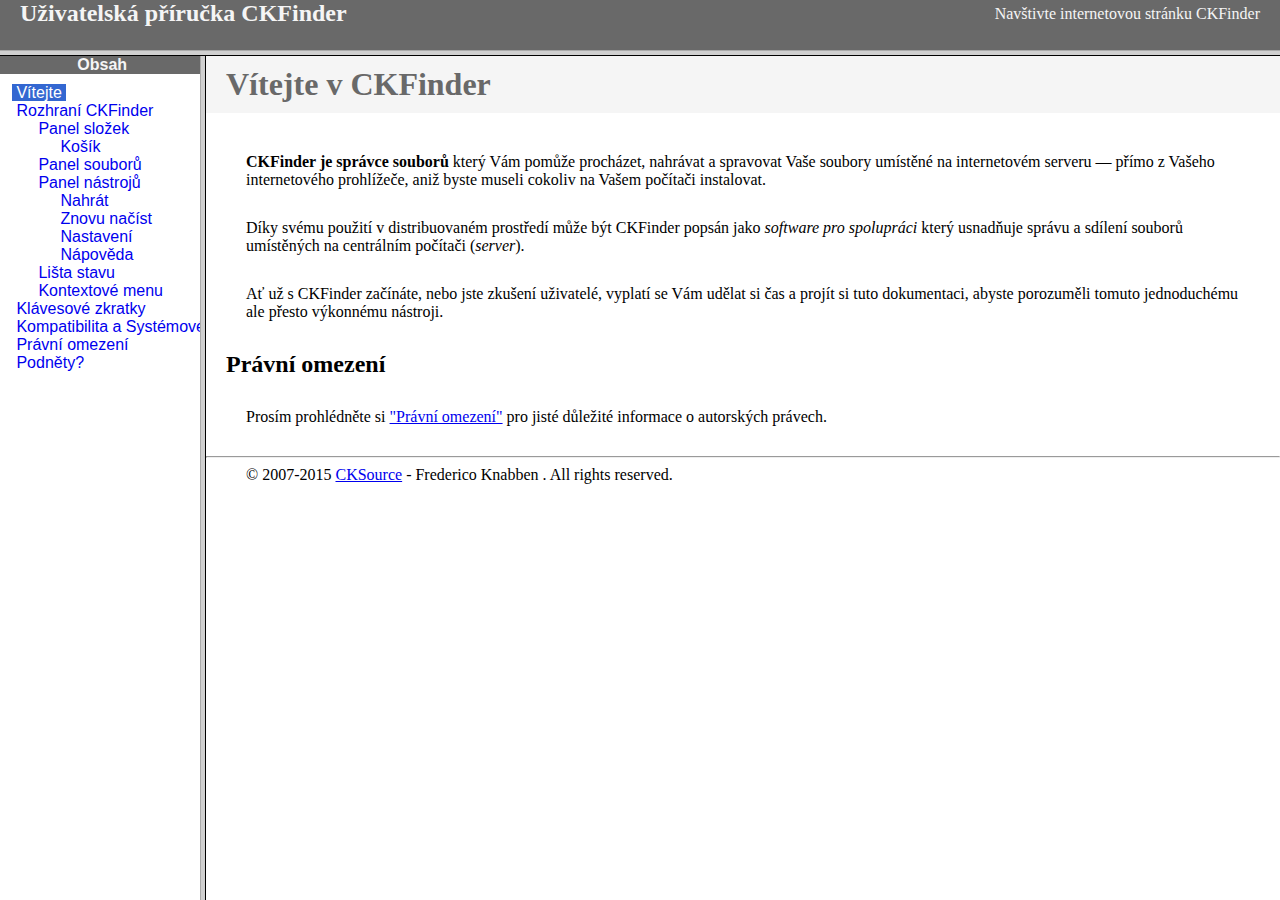
<file: TayanaYachtRe/ckfinder/help/cs/index.html>
<!DOCTYPE HTML PUBLIC "-//W3C//DTD HTML 4.01 Frameset//EN" "http://www.w3.org/TR/html4/frameset.dtd">
<html lang="cs">
<head>
	<title>Uživatelská příručka CKFinder</title>
	<meta name="robots" content="noindex, nofollow">
	<meta http-equiv="Content-Type" content="text/html; charset=utf-8">
	<style type="text/css">
		frame {border-color:#f5f5f5}
	</style>
</head>
<frameset rows="50,*">
	<frame src="files/header.html" noresize="noresize" frameborder="0">
	<frameset cols="200,*">
			<frame src="files/toc.html">
			<frame src="files/001.html" name="CKDocsMain">
	</frameset>
</frameset>
</html>
</file>
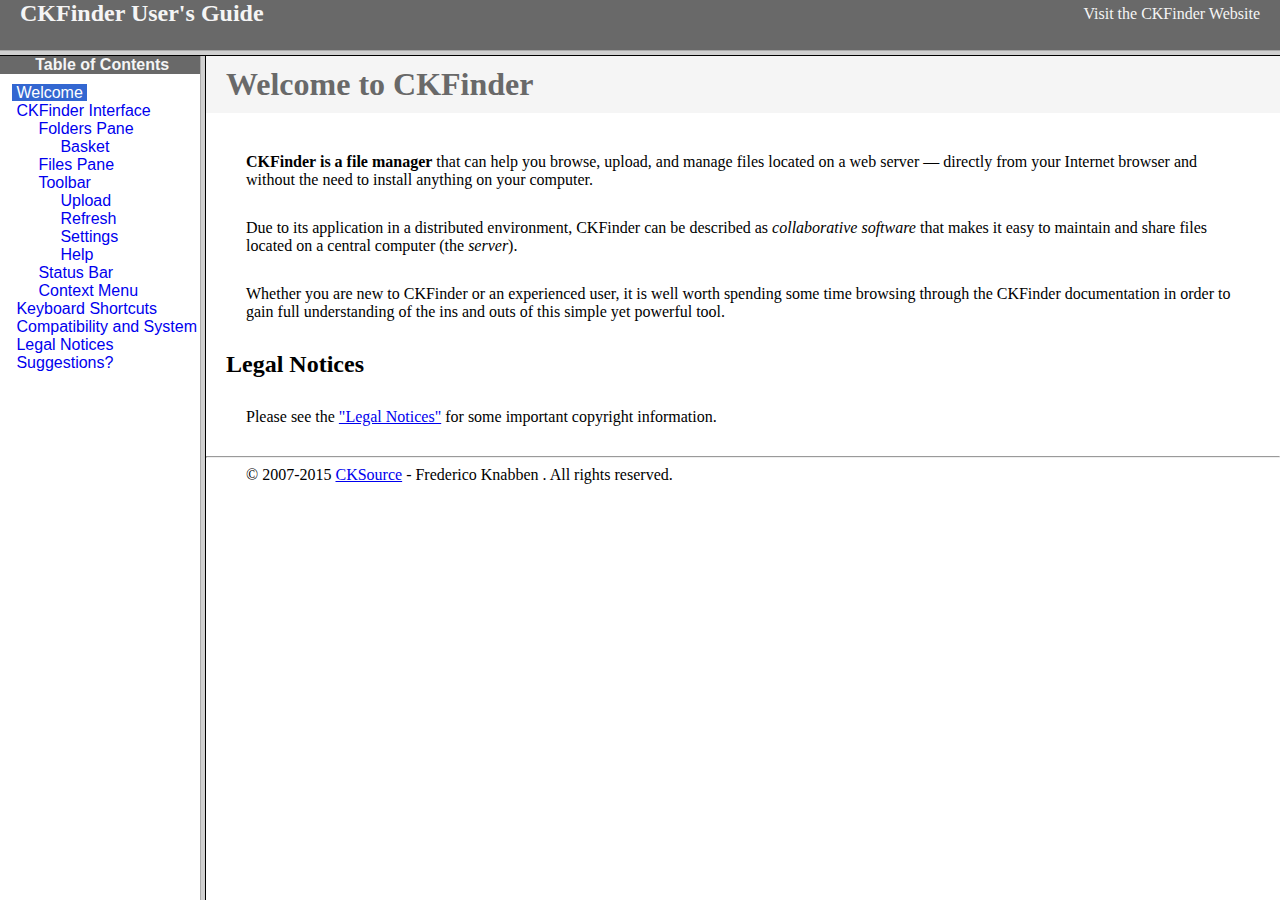
<file: TayanaYachtRe/ckfinder/help/en/index.html>
<!DOCTYPE HTML PUBLIC "-//W3C//DTD HTML 4.01 Frameset//EN" "http://www.w3.org/TR/html4/frameset.dtd">
<html lang="en">
<head>
	<title>CKFinder User's Guide</title>
	<meta name="robots" content="noindex, nofollow">
	<meta http-equiv="Content-Type" content="text/html; charset=utf-8">
	<style type="text/css">
		frame {border-color:#f5f5f5}
	</style>
</head>
<frameset rows="50,*">
	<frame src="files/header.html" noresize="noresize" frameborder="0">
	<frameset cols="200,*">
			<frame src="files/toc.html">
			<frame src="files/001.html" name="CKDocsMain">
	</frameset>
</frameset>
</html>
</file>
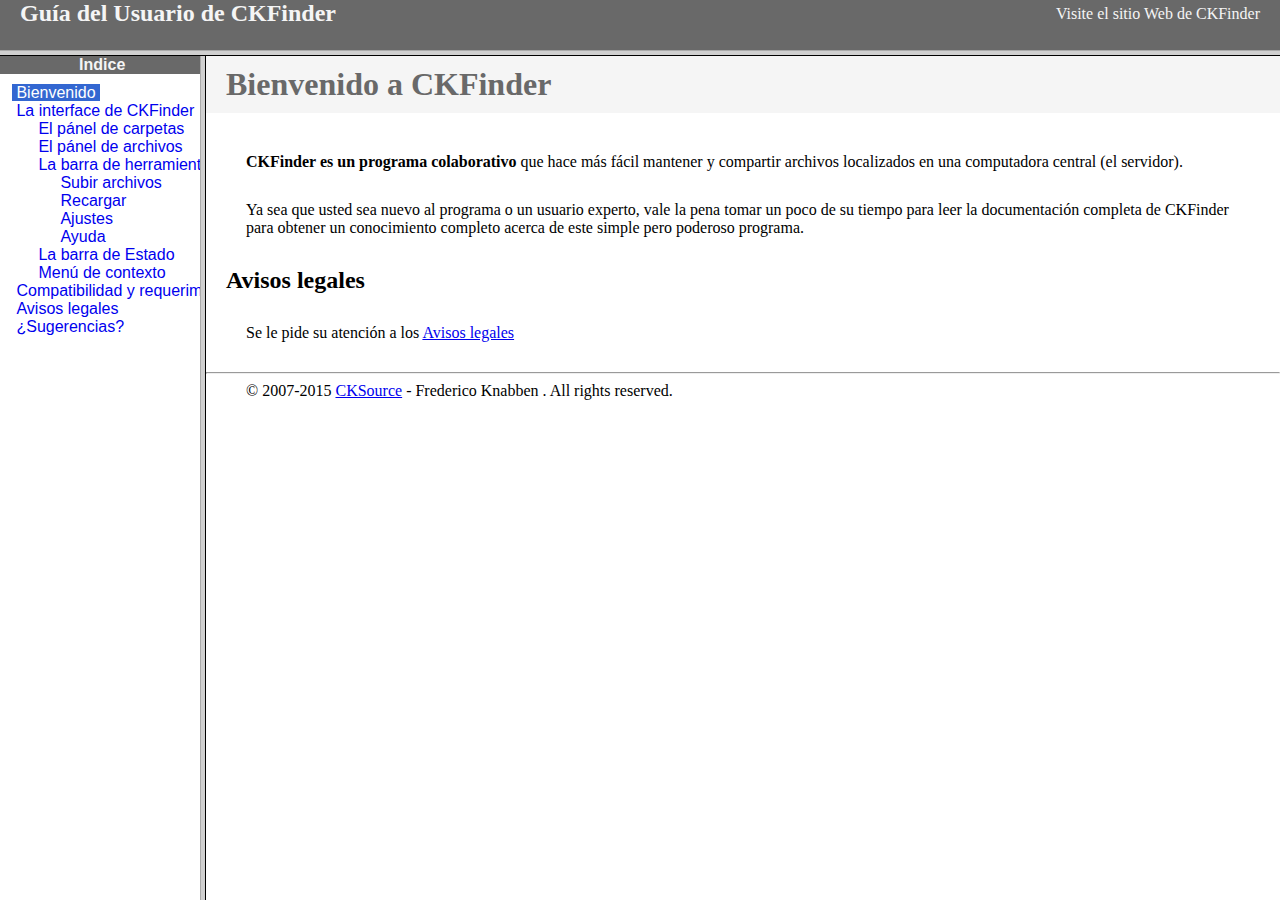
<file: TayanaYachtRe/ckfinder/help/es-mx/index.html>
<!DOCTYPE HTML PUBLIC "-//W3C//DTD HTML 4.01 Frameset//EN" "http://www.w3.org/TR/html4/frameset.dtd">
<html lang="es-mx">
<head>
	<title>Gu&iacute;a para el usuario de CKFinder</title>
	<meta http-equiv="Content-Type" content="text/html; charset=utf-8">
	<meta name="robots" content="noindex, nofollow">
	<style type="text/css">
		frame {border-color:#f5f5f5}
	</style>
</head>
<frameset rows="50,*">
	<frame src="files/header.html" noresize="noresize" frameborder="0">
	<frameset cols="200,*">
			<frame src="files/toc.html">
			<frame src="files/001.html" name="CKDocsMain">
	</frameset>
</frameset>
</html>
</file>
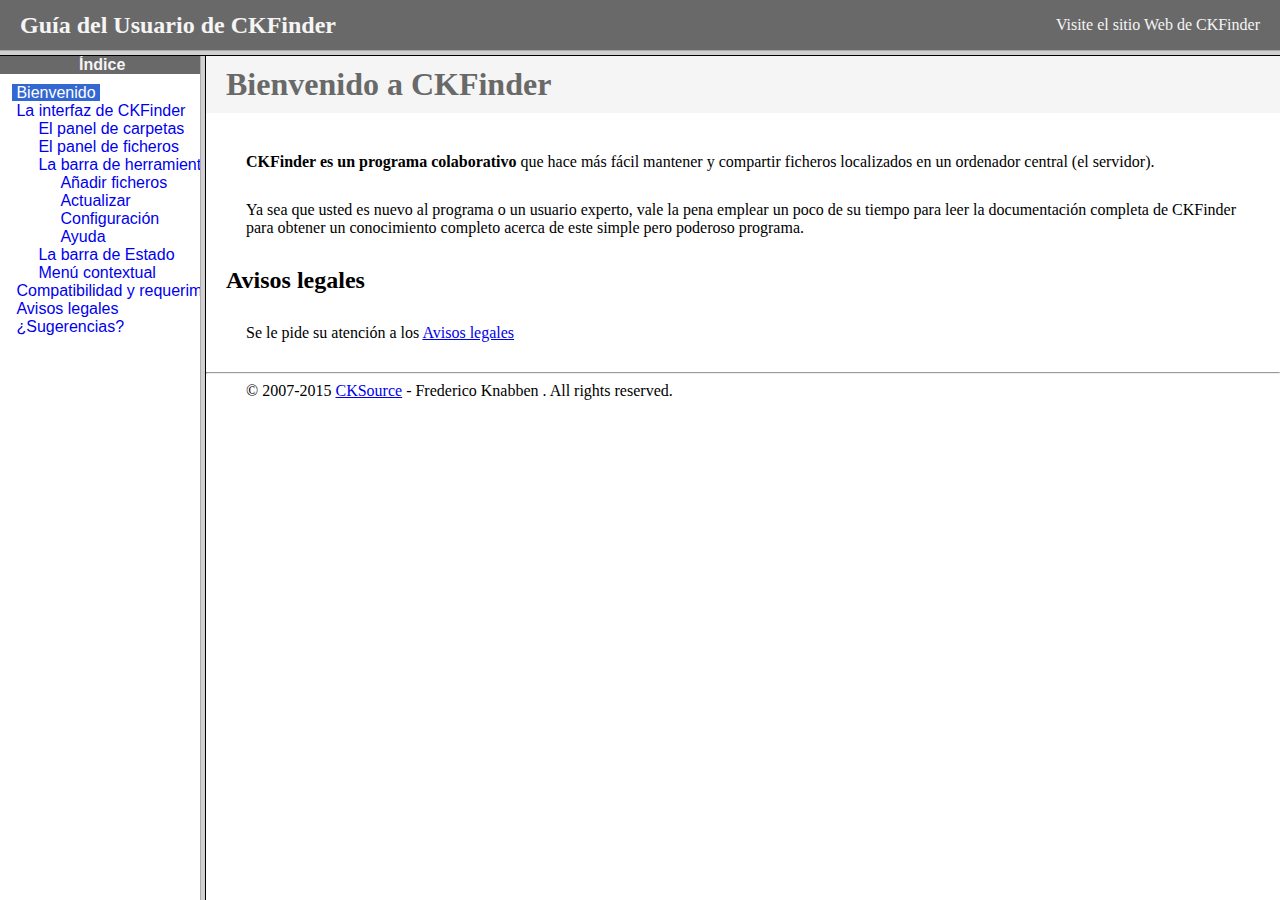
<file: TayanaYachtRe/ckfinder/help/es/index.html>
<!DOCTYPE HTML PUBLIC "-//W3C//DTD HTML 4.01 Frameset//EN" "http://www.w3.org/TR/html4/frameset.dtd">
<html lang="es">
<head>
	<title>Gu&iacute;a para el usuario de CKFinder</title>
	<meta http-equiv="Content-Type" content="text/html; charset=utf-8">
	<meta name="robots" content="noindex, nofollow">
	<style type="text/css">
		frame {border-color:#f5f5f5}
	</style>
</head>
<frameset rows="50,*">
	<frame src="files/header.html" noresize="noresize" frameborder="0">
	<frameset cols="200,*">
			<frame src="files/toc.html">
			<frame src="files/001.html" name="CKDocsMain">
	</frameset>
</frameset>
</html>
</file>
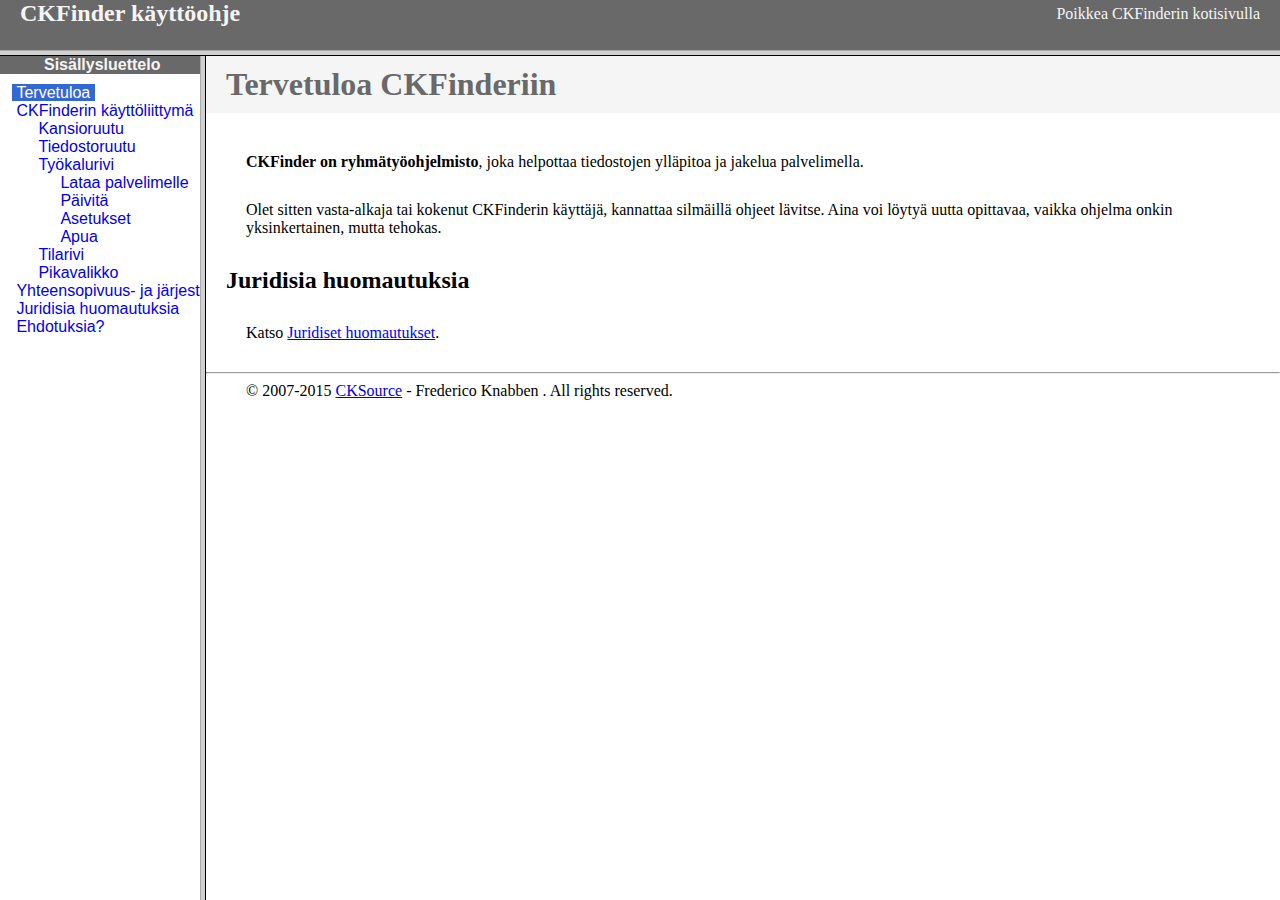
<file: TayanaYachtRe/ckfinder/help/fi/index.html>
<!DOCTYPE HTML PUBLIC "-//W3C//DTD HTML 4.01 Frameset//EN" "http://www.w3.org/TR/html4/frameset.dtd">
<html lang="fi">
<head>
	<title>CKFinder käyttöohje</title>
	<meta http-equiv="Content-Type" content="text/html; charset=utf-8">
	<meta name="robots" content="noindex, nofollow">
	<style type="text/css">
		frame {border-color:#f5f5f5}
	</style>
</head>
<frameset rows="50,*">
	<frame src="files/header.html" noresize="noresize" frameborder="0">
	<frameset cols="200,*">
			<frame src="files/toc.html">
			<frame src="files/001.html" name="CKDocsMain">
	</frameset>
</frameset>
</html>
</file>
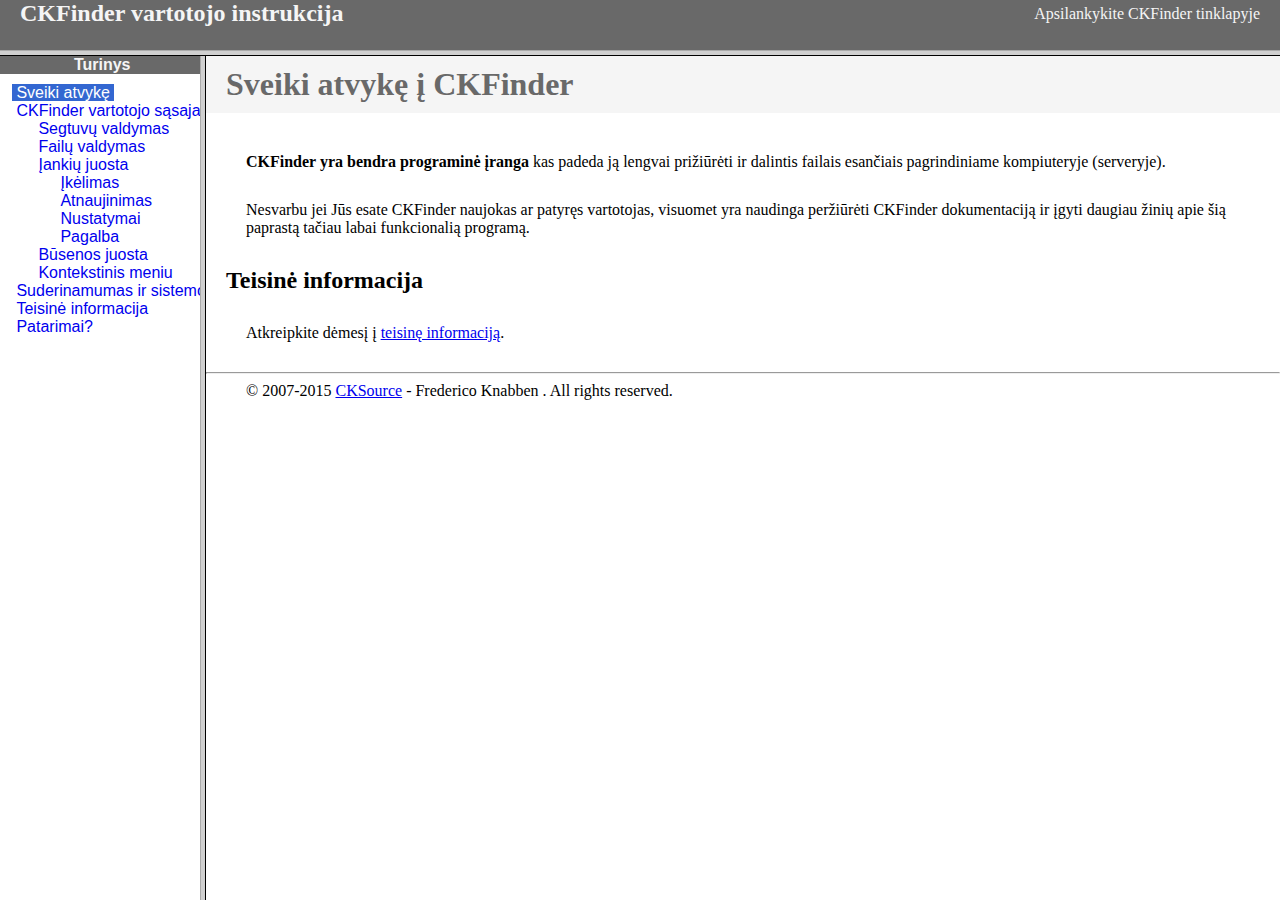
<file: TayanaYachtRe/ckfinder/help/lt/index.html>
<!DOCTYPE HTML PUBLIC "-//W3C//DTD HTML 4.01 Frameset//EN" "http://www.w3.org/TR/html4/frameset.dtd">
<html lang="lt">
<head>
	<title>CKFinder User's Guide</title>
	<meta http-equiv="Content-Type" content="text/html; charset=utf-8">
	<meta name="robots" content="noindex, nofollow">
	<style type="text/css">
		frame {border-color:#f5f5f5}
	</style>
</head>
<frameset rows="50,*">
	<frame src="files/header.html" noresize="noresize" frameborder="0">
	<frameset cols="200,*">
			<frame src="files/toc.html">
			<frame src="files/001.html" name="CKDocsMain">
	</frameset>
</frameset>
</html>
</file>
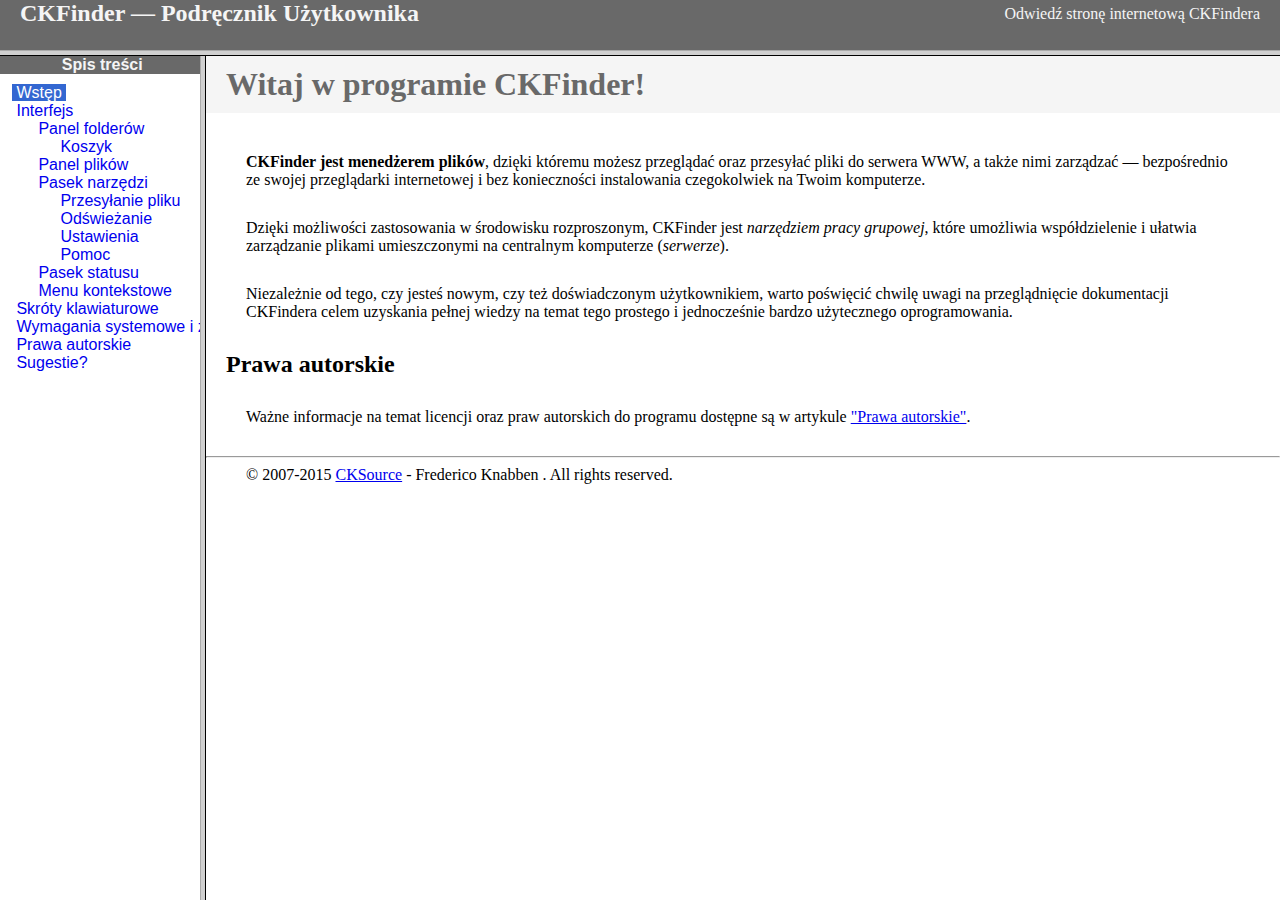
<file: TayanaYachtRe/ckfinder/help/pl/index.html>
<!DOCTYPE HTML PUBLIC "-//W3C//DTD HTML 4.01 Frameset//EN" "http://www.w3.org/TR/html4/frameset.dtd">
<html lang="pl">
<head>
	<title>CKFinder &mdash; Podręcznik Użytkownika</title>
	<meta http-equiv="Content-Type" content="text/html; charset=utf-8">
	<meta name="robots" content="noindex, nofollow">
	<style type="text/css">
		frame {border-color:#f5f5f5}
	</style>
</head>
<frameset rows="50,*">
	<frame src="files/header.html" noresize="noresize" frameborder="0">
	<frameset cols="200,*">
			<frame src="files/toc.html">
			<frame src="files/001.html" name="CKDocsMain">
	</frameset>
</frameset>
</html>
</file>
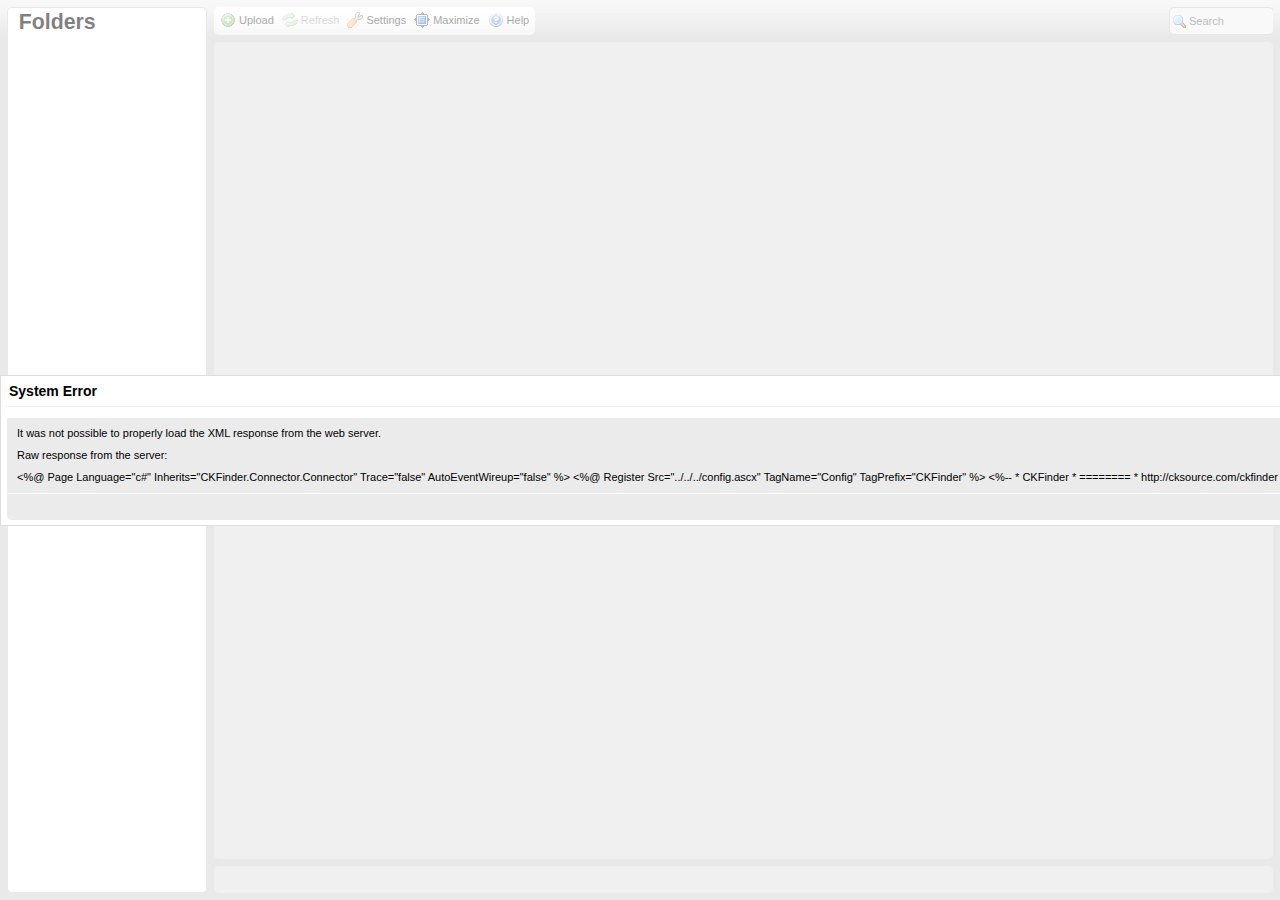
<file: TayanaYachtRe/ckfinder/ckfinder.html>
<!DOCTYPE HTML PUBLIC "-//W3C//DTD HTML 4.01//EN" "http://www.w3.org/TR/html4/strict.dtd">
<html>
<head>
	<title>CKFinder</title>
	<meta http-equiv="Content-Type" content="text/html; charset=utf-8" />
	<meta name="robots" content="noindex, nofollow" />
	<script type="text/javascript" src="ckfinder.js"></script>
	<style type="text/css">
		body, html, iframe, #ckfinder {
			margin: 0;
			padding: 0;
			border: 0;
			width: 100%;
			height: 100%;
			overflow: hidden;
		}
	</style>
</head>
<body class="CKFinderFrameWindow">
	<div id="ckfinder"></div>
	<script type="text/javascript">
//<![CDATA[
(function()
{
		var config = {};
		var get = CKFinder.tools.getUrlParam;
		var getBool = function( v )
		{
			var t = get( v );

			if ( t === null )
				return null;

			return t == '0' ? false : true;
		};

		var tmp;
		if ( tmp = get( 'configId' ) )
		{
			var win = window.opener || window;
			try
			{
				while ( ( !win.CKFinder || !win.CKFinder._.instanceConfig[ tmp ] ) && win != window.top )
					win = win.parent;

				if ( win.CKFinder._.instanceConfig[ tmp ] )
					config = CKFINDER.tools.extend( {}, win.CKFinder._.instanceConfig[ tmp ] );
			}
			catch(e) {}
		}

		if ( tmp = get( 'startupPath' ) || get( 'start' ) )
			config.startupPath = decodeURIComponent( tmp );

		config.id = get( 'id' ) || '';

		if ( ( tmp = getBool( 'rlf' ) ) !== null )
			config.rememberLastFolder = tmp;

		if ( ( tmp = getBool( 'dts' ) ) !== null )
			config.disableThumbnailSelection = tmp;

		if ( tmp = get( 'data' ) )
			config.selectActionData = tmp;

		if ( tmp = get( 'tdata' ) )
			config.selectThumbnailActionData = tmp;

		if ( tmp = get( 'type' ) )
			config.resourceType = tmp;

		if ( tmp = get( 'langCode' ) )
			config.language = tmp;

		if ( typeof( config.selectActionFunction ) == 'undefined' )
		{
			// Try to get desired "File Select" action from the URL.
			var action;
			if ( tmp = get( 'CKEditor' ) )
			{
				if ( tmp.length )
					action = 'ckeditor';
			}
			if ( !action )
				action = get( 'action' );

			var parentWindow = ( window.parent == window ) ? window.opener : window.parent;
			switch ( action )
			{
				case 'js':
					var actionFunction = get( 'func' );
					if ( actionFunction && actionFunction.length > 0 )
						config.selectActionFunction = parentWindow[ actionFunction ];

					actionFunction = get( 'thumbFunc' );
					if ( actionFunction && actionFunction.length > 0 )
						config.selectThumbnailActionFunction = parentWindow[ actionFunction ];
					break ;

				case 'ckeditor':
					var funcNum = get( 'CKEditorFuncNum' );
					if ( parentWindow['CKEDITOR'] )
					{
						config.selectActionFunction = function( fileUrl, data )
						{
							parentWindow['CKEDITOR'].tools.callFunction( funcNum, fileUrl, data );
						};

						config.selectThumbnailActionFunction = config.selectActionFunction;
					}
					break;

				default:
					if ( parentWindow && parentWindow['FCK'] && parentWindow['SetUrl'] )
					{
						action = 'fckeditor' ;
						config.selectActionFunction = parentWindow['SetUrl'];

						if ( !config.disableThumbnailSelection )
							config.selectThumbnailActionFunction = parentWindow['SetUrl'];
					}
					else
						action = null ;
			}
			config.action = action;
		}

		// Always use 100% width and height when nested using this middle page.
		config.width = config.height = '100%';

		var ckfinder = new CKFinder( config );
		ckfinder.replace( 'ckfinder', config );
})();
//]]>
	</script>
</body>
</html>
</file>
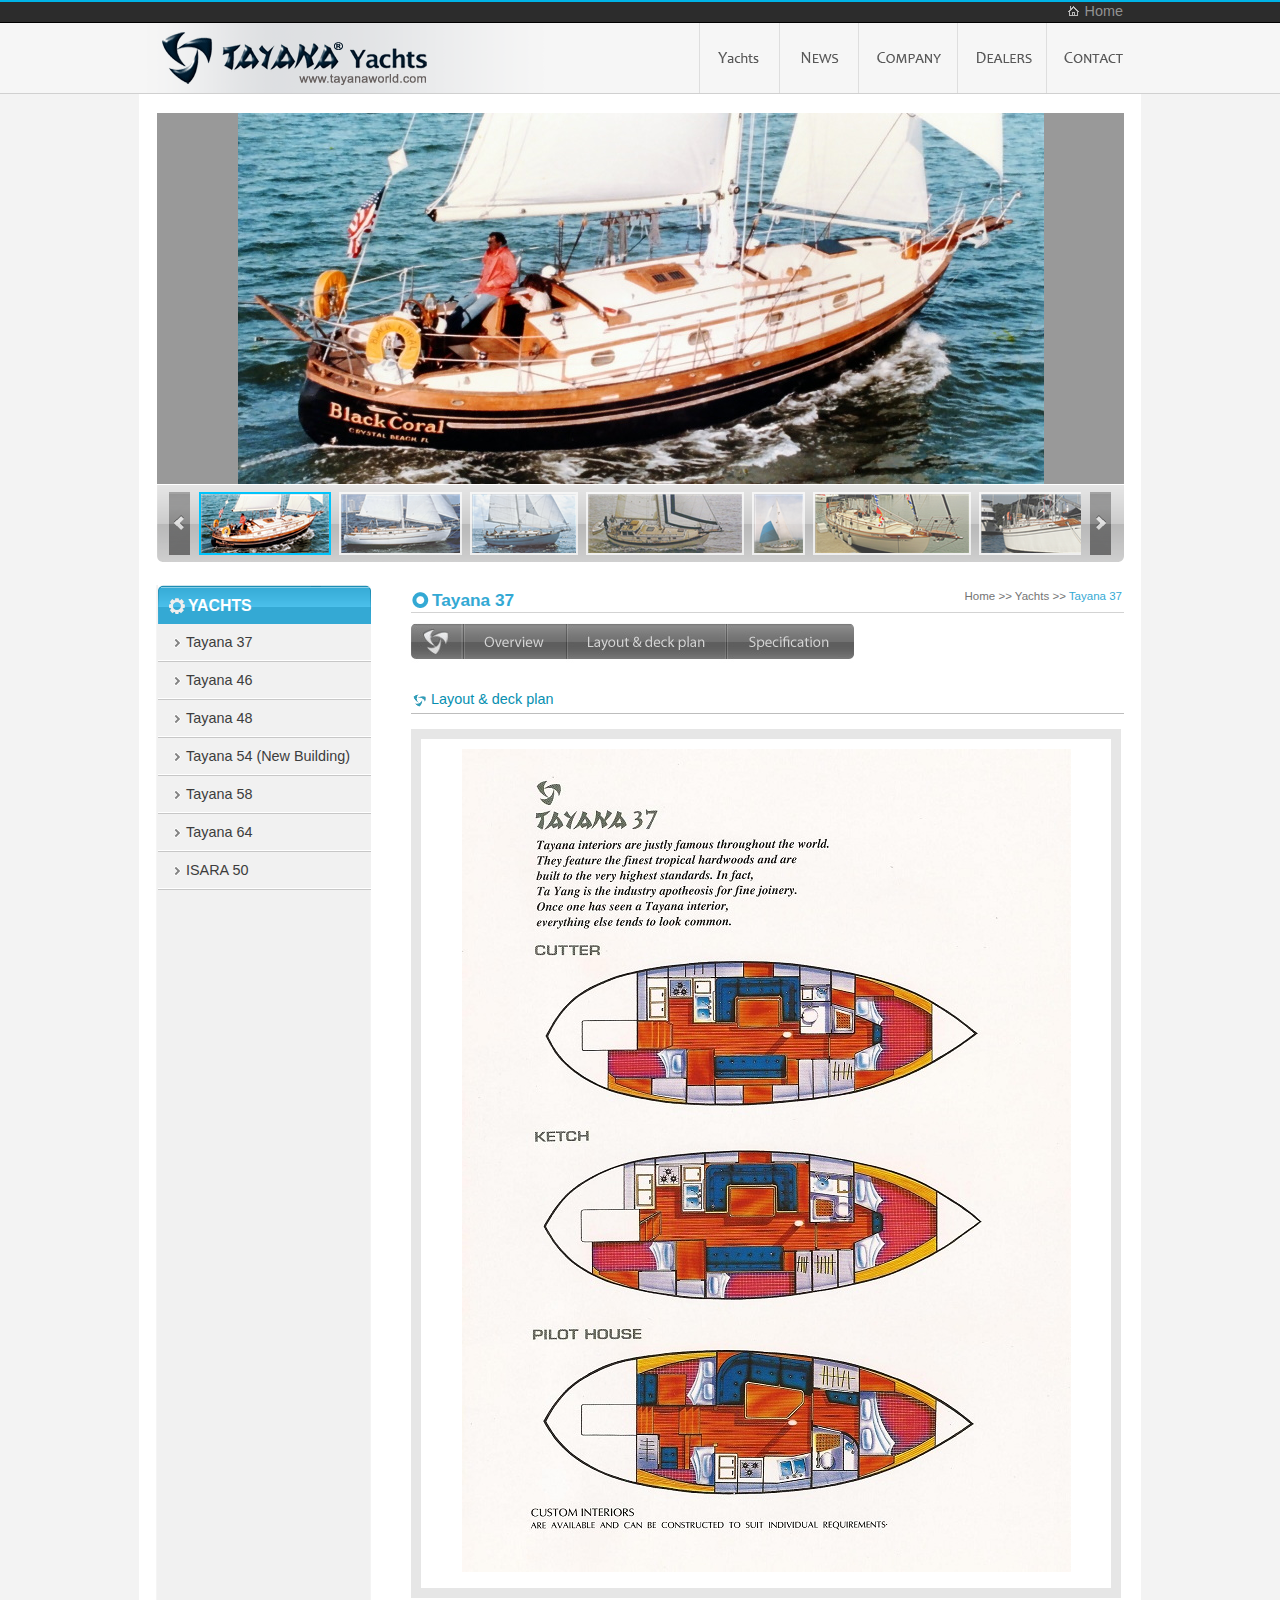
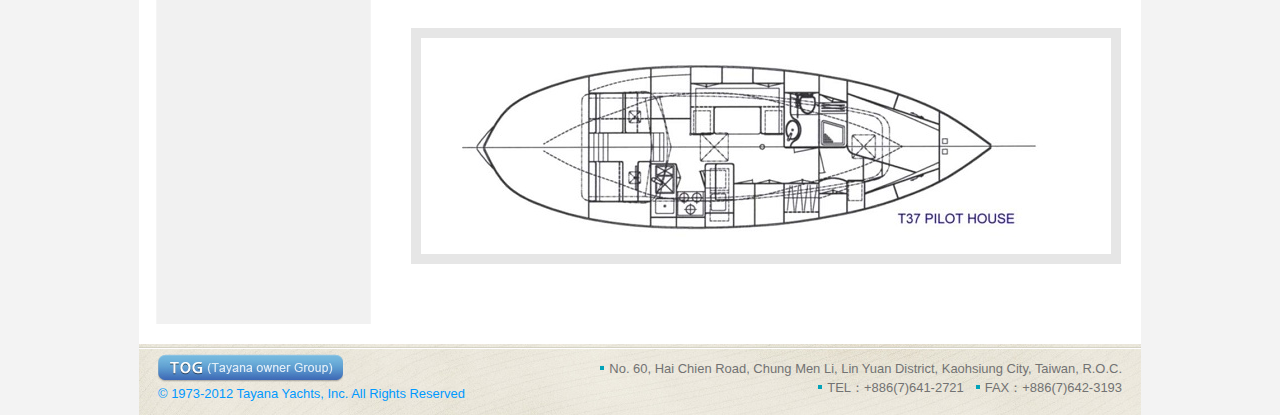
<file: TayanaYachtRe/Tayanahtml/Yachts_Layout.html>
<!DOCTYPE html
  PUBLIC "-//W3C//DTD XHTML 1.0 Transitional//EN" "http://www.w3.org/TR/xhtml1/DTD/xhtml1-transitional.dtd">
<html xmlns="http://www.w3.org/1999/xhtml">
<head>
  <meta http-equiv="Content-Type" content="text/html; charset=utf-8" />
  <title>
    Tayana | Tayana Yachts Official Website
  </title>
  <script type="text/javascript" src="Scripts/jquery.min.js"></script>
  <!--[if lt IE 7]>
  <script type="text/javascript" src="javascript/iepngfix_tilebg.js"></script>
  <![endif]-->
  <link rel="shortcut icon" href="favicon.ico" />
  <link href="css/homestyle.css" rel="stylesheet" type="text/css" />
  <link href="css/reset.css" rel="stylesheet" type="text/css" />
  <script type="text/javascript">
    $(function () {
      $('.topbuttom').click(function () {
        $('html, body').scrollTop(0);
      });
    });
  </script>
  <link rel="stylesheet" type="text/css" href="css/jquery.ad-gallery.css" />
  <style type="text/css">
    img,
    div,
    input {
      behavior: url("");
    }
  </style>
  <script type="text/javascript" src="Scripts/jquery.ad-gallery.js"></script>
  <script type="text/javascript">
    $(function () {
      var galleries = $('.ad-gallery').adGallery();
      galleries[0].settings.effect = 'fade';
      if ($('.banner input[type=hidden]').val() == "0") {
        $(".bannermasks").hide();
        $(".banner").hide();
        $("#crumb").css("top", "125px");
      }
    });
  </script>
</head>

<body>
  <div class="contain">
    <div class="sub">
      <p>
        <a href="index.html">Home</a>
      </p>
    </div>
    <!--------------------------------選單開始---------------------------------------------------->
    <div id="logol"><a href="index.html"><img src="images/logo001.gif" alt="Tayana" /></a></div>
    <div class="menu">
      <ul>
        <li class="menuli01"><a href="Yachts_OverView.html">Yachts</a></li>
        <li class="menuli02"><a href="new_list.html">NEWS</a></li>
        <li class="menuli03"><a href="compan.aspx">COMPANY</a></li>
        <li class="menuli04"><a href="dealers.aspx">DEALERS</a></li>
        <li class="menuli05"><a href="contact.aspx">CONTACT</a></li>
      </ul>
    </div>
    <form name="aspnetForm" method="post" action="Yachts_Layout.html?id=6d245b62-ff07-463b-95b3-277f0e5aac25"
      id="aspnetForm">
      <div>
        <input type="hidden" name="__VIEWSTATE" id="__VIEWSTATE"
          value="/[base64]/[base64]/[base64]" />
      </div>
      <div>
        <input type="hidden" name="__VIEWSTATEGENERATOR" id="__VIEWSTATEGENERATOR" value="AB8E19D1" />
        <input type="hidden" name="__EVENTVALIDATION" id="__EVENTVALIDATION"
          value="/wEWAgLiodrqDQL9+YC2DRb9IW7sDgbGvg4SsnNgNTB03iKa" />
      </div>
      <!--------------------------------選單開始結束---------------------------------------------------->
      <!--遮罩-->
      <div class="bannermasks">
        <img src="images/banner01_masks.png" alt="&quot;&quot;" />
      </div>
      <!--遮罩結束-->
      <div class="banner1">
        <input type="hidden" name="ctl00$ContentPlaceHolder1$Gallery1$HiddenField1"
          id="ctl00_ContentPlaceHolder1_Gallery1_HiddenField1" value="1" />
        <div id="gallery" class="ad-gallery">
          <div class="ad-image-wrapper">
          </div>
          <div class="ad-controls">
          </div>
          <div class="ad-nav">
            <div class="ad-thumbs">
              <ul class="ad-thumb-list">
                <li><a href='upload/Images/20120426102841.jpg'>
                    <img src='upload/Images/s20120426102841.jpg' class="image0" />
                  </a></li>
                <li><a href='upload/Images/20120426103429.jpg'>
                    <img src='upload/Images/s20120426103429.jpg' class="image0" />
                  </a></li>
                <li><a href='upload/Images/20120426104207.jpg'>
                    <img src='upload/Images/s20120426104207.jpg' class="image0" />
                  </a></li>
                <li><a href='upload/Images/20120416101428.jpg'>
                    <img src='upload/Images/s20120416101428.jpg' class="image0" />
                  </a></li>
                <li><a href='upload/Images/20120508044845.jpg'>
                    <img src='upload/Images/s20120508044845.jpg' class="image0" />
                  </a></li>
                <li><a href='upload/Images/20120402043502--1.jpg'>
                    <img src='upload/Images/s20120402043502--1.jpg' class="image0" />
                  </a></li>
                <li><a href='upload/Images/20120402043509--1.jpg'>
                    <img src='upload/Images/s20120402043509--1.jpg' class="image0" />
                  </a></li>
                <li><a href='upload/Images/20120414121142.jpg'>
                    <img src='upload/Images/s20120414121142.jpg' class="image0" />
                  </a></li>
                <li><a href='upload/Images/20120414121319.jpg'>
                    <img src='upload/Images/s20120414121319.jpg' class="image0" />
                  </a></li>
                <li><a href='upload/Images/20120613095933.jpg'>
                    <img src='upload/Images/s20120613095933.jpg' class="image0" />
                  </a></li>
                <li><a href='upload/Images/20120613095943.jpg'>
                    <img src='upload/Images/s20120613095943.jpg' class="image0" />
                  </a></li>
                <li><a href='upload/Images/20120613095959.jpg'>
                    <img src='upload/Images/s20120613095959.jpg' class="image0" />
                  </a></li>
                <li><a href='upload/Images/20120613100018.jpg'>
                    <img src='upload/Images/s20120613100018.jpg' class="image0" />
                  </a></li>
                <li><a href='upload/Images/20120613100029.jpg'>
                    <img src='upload/Images/s20120613100029.jpg' class="image0" />
                  </a></li>
              </ul>
            </div>
          </div>
        </div>
      </div>
      <div class="conbg">
        <!--------------------------------左邊選單開始---------------------------------------------------->
        <div class="left">
          <div class="left1">
            <p>
              <span>YACHTS</span>
            </p>
            <ul>
              <li><a href='Yachts_Layout.html?id=6d245b62-ff07-463b-95b3-277f0e5aac25'>Tayana 37</a></li>
              <li><a href='Yachts_Layout.html?id=5fb84e15-0414-44f9-b723-32a1c4685aa3'>Tayana 46</a></li>
              <li><a href='Yachts_Layout.html?id=c0ae6c69-7b36-486d-97e6-fd3bf20064e5'>Tayana 48</a></li>
              <li><a href='Yachts_Layout.html?id=782a2862-ede1-4f8e-9e2e-d3e88dd0e356'>Tayana 54 (New Building)</a></li>
              <li><a href='Yachts_Layout.html?id=8fa5ce3e-437f-4b1b-b717-2602e7158e40'>Tayana 58</a></li>
              <li><a href='Yachts_Layout.html?id=ee951dda-fad8-42b9-9056-52473170d729'>Tayana 64</a></li>
              <li><a href='Yachts_Layout.html?id=3c507857-e6da-44e0-95ab-f058d793c09a'>ISARA 50</a></li>
            </ul>
          </div>
        </div>
        <!--------------------------------左邊選單結束---------------------------------------------------->
        <!--------------------------------右邊選單開始---------------------------------------------------->
        <div id="crumb1">
          <a href="index.html">Home</a> >> <a href="#">Yachts</a> >> <a href="Yachts_Layout.html"><span class="on1">Tayana 37</span></a>
        </div>
        <div class="right">
          <div class="right1">
            <div class="title">
              <span>Tayana 37</span>
            </div>
            <!--------------------------------內容開始---------------------------------------------------->
            <!--次選單-->
            <div class="menu_y">
              <ul>
                <li class="menu_y00">YACHTS</li>
                <li><a class="menu_yli01" href="Yachts_OverView.html?id=6d245b62-ff07-463b-95b3-277f0e5aac25">Interior</a></li>
                <li><a class="menu_yli02" href="Yachts_Layout.html?id=6d245b62-ff07-463b-95b3-277f0e5aac25">Layout & deck plan</a></li>
                <li><a class="menu_yli03" href="Yachts_Specification.html?id=6d245b62-ff07-463b-95b3-277f0e5aac25">Specification</a></li>
                <li>
                </li>
              </ul>
            </div>
            <!--次選單-->
            <div class="box6">
              <p> Layout & deck plan</p>
              <ul>
                <li>
                  <img src='upload/Images/20120405025743--1.jpg' alt="&quot;&quot;" />
                </li>
                <li>
                  <img src='upload/Images/20120405025758--1.jpg' alt="&quot;&quot;" />
                </li>
              </ul>
            </div>
            <div class="clear">
            </div>
            <!--------------------------------內容結束------------------------------------------------------>
          </div>
        </div>
        <!--------------------------------右邊選單結束---------------------------------------------------->
      </div>
    </form>
    <!--------------------------------落款開始---------------------------------------------------->
    <div class="footer">
      <div class="footerp00">
        <a href="http://www.tognews.com/" target="_blank">
          <p><img src="images/tog.jpg" alt="TOG" /></p>
        </a>
        <p class="footerp001">© 1973-2012 Tayana Yachts, Inc. All Rights Reserved</p>
      </div>
      <div class="footer01">
        <span>No. 60, Hai Chien Road, Chung Men Li, Lin Yuan District, Kaohsiung City, Taiwan, R.O.C.</span><br />
        <span>TEL：+886(7)641-2721</span><span>FAX：+886(7)642-3193</span>
      </div>
    </div>
    <!--------------------------------落款結束---------------------------------------------------->
  </div>
</body>
</html>
</file>
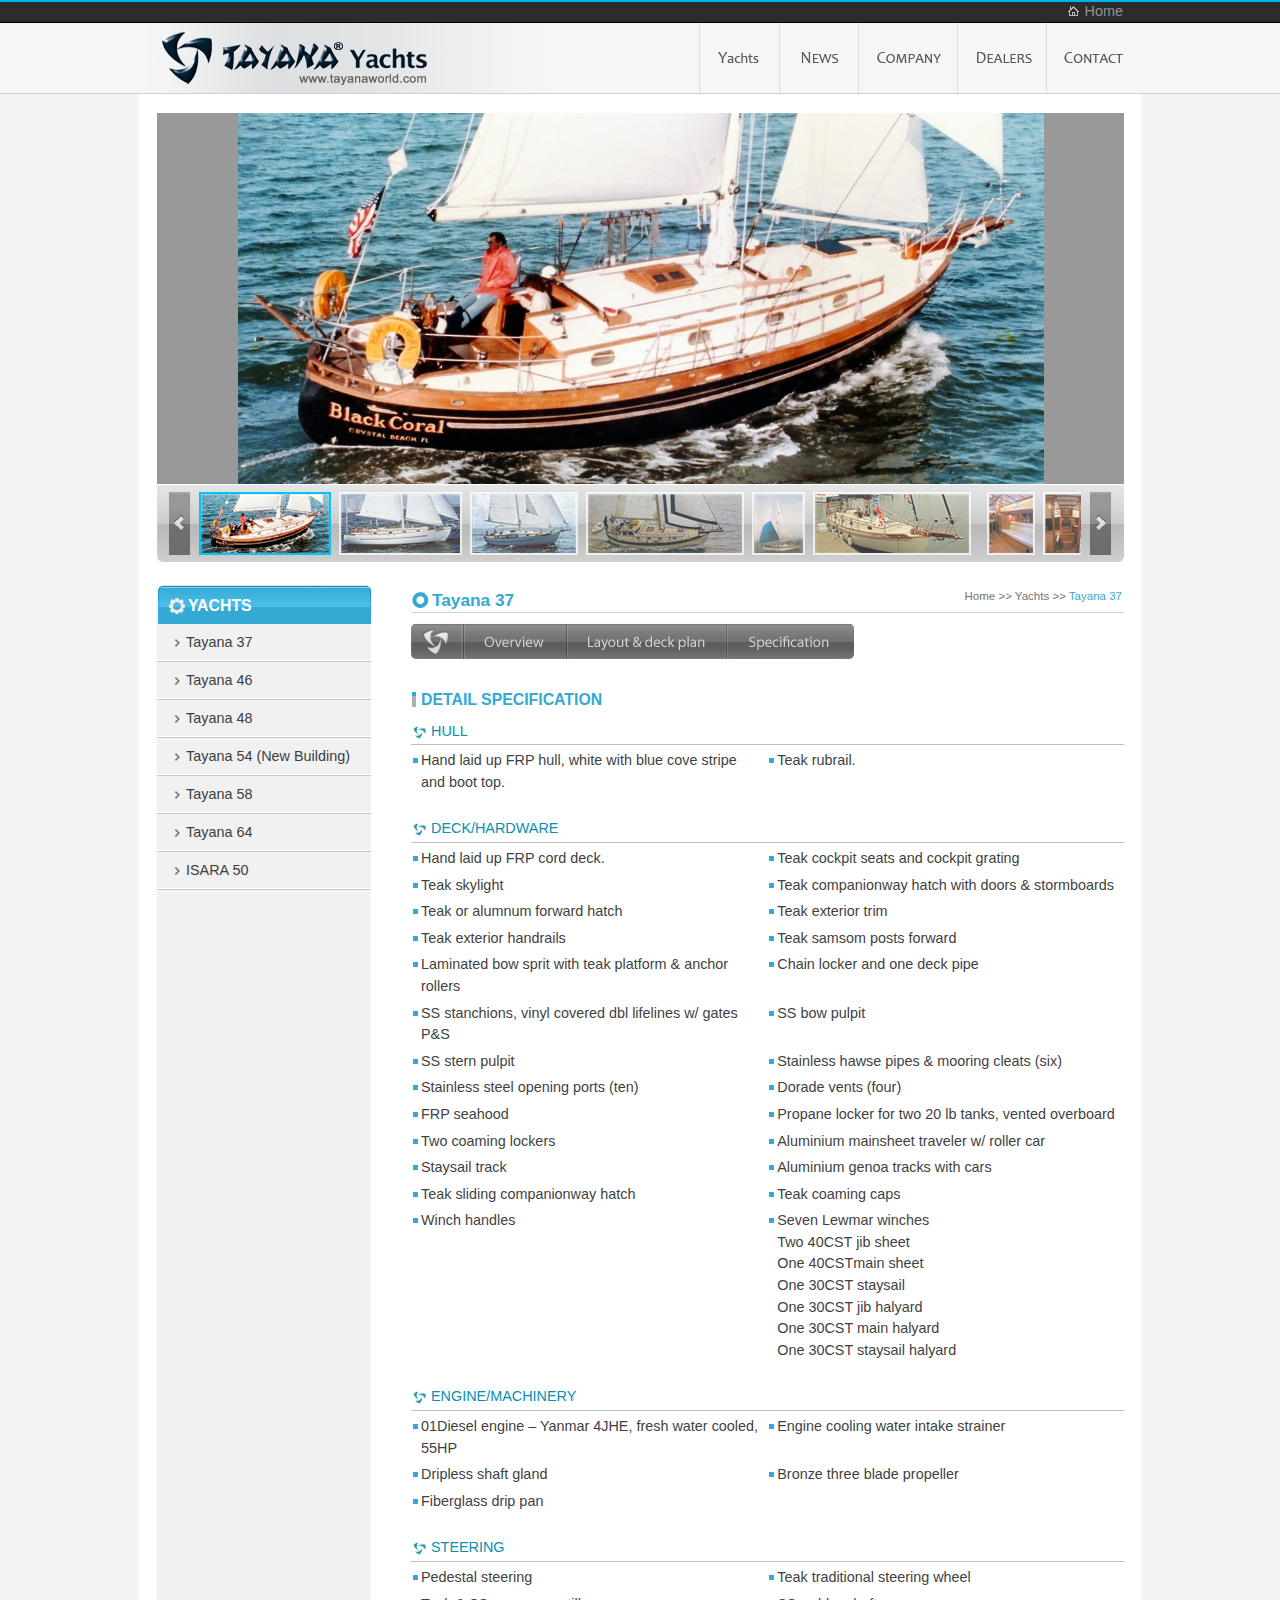
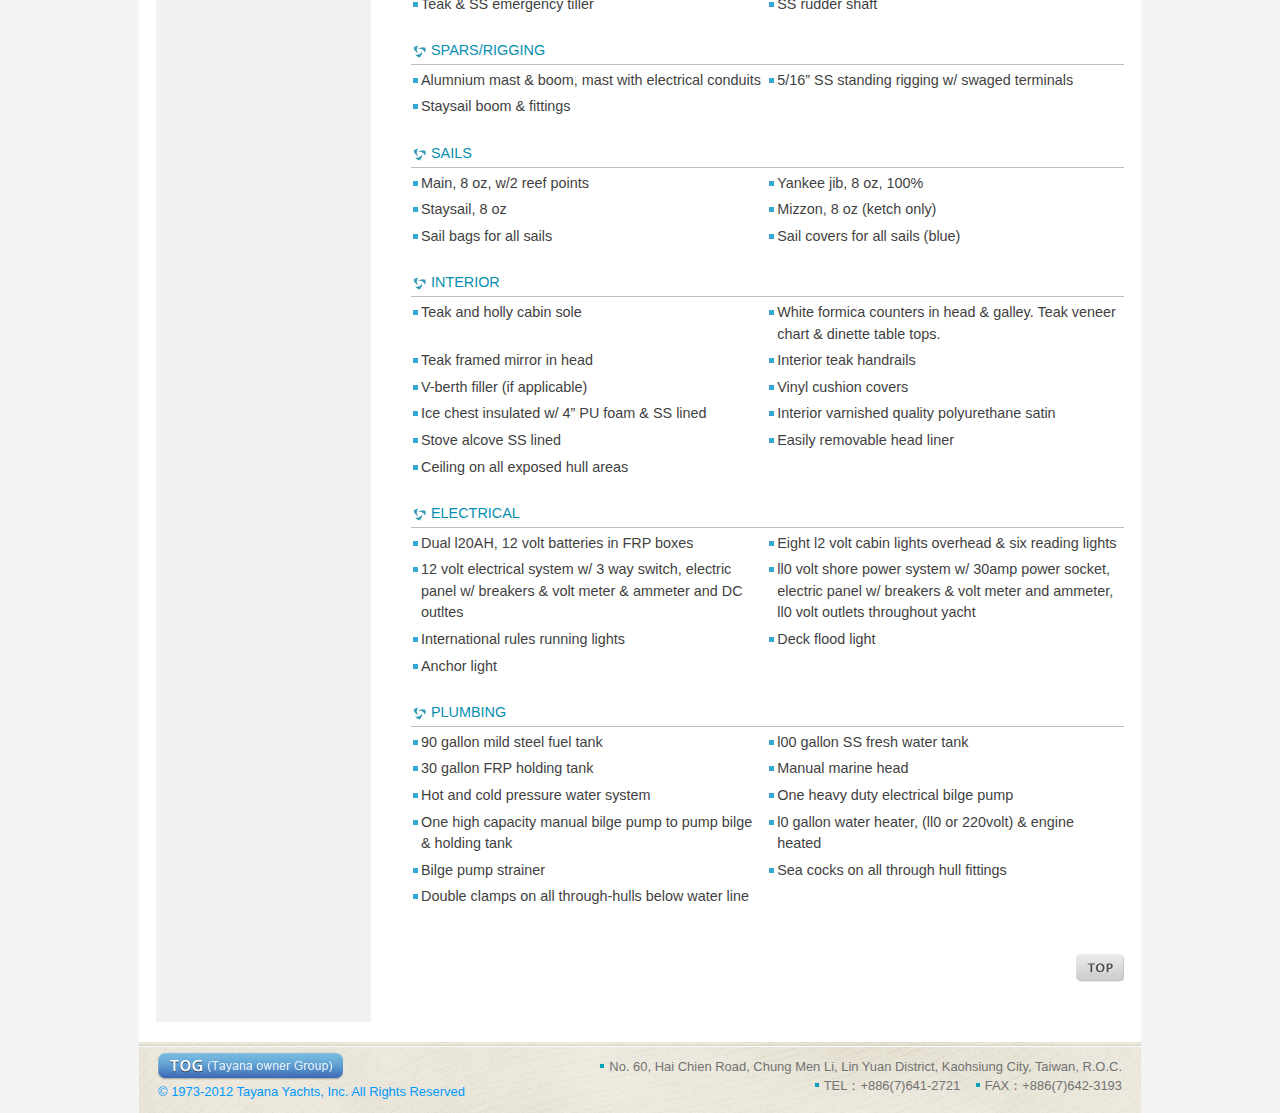
<file: TayanaYachtRe/Tayanahtml/Yachts_Specification.html>
<!DOCTYPE html
  PUBLIC "-//W3C//DTD XHTML 1.0 Transitional//EN" "http://www.w3.org/TR/xhtml1/DTD/xhtml1-transitional.dtd">
<html xmlns="http://www.w3.org/1999/xhtml">
<head>
  <meta http-equiv="Content-Type" content="text/html; charset=utf-8" />
  <title>
    Tayana | Tayana Yachts Official Website
  </title>
  <script type="text/javascript" src="Scripts/jquery.min.js"></script>
  <!--[if lt IE 7]>
  <script type="text/javascript" src="javascript/iepngfix_tilebg.js"></script>
  <![endif]-->
  <link rel="shortcut icon" href="favicon.ico" />
  <link href="css/homestyle.css" rel="stylesheet" type="text/css" />
  <link href="css/reset.css" rel="stylesheet" type="text/css" />
  <script type="text/javascript">
    $(function () {
      $('.topbuttom').click(function () {
        $('html, body').scrollTop(0);
      });
    });
  </script>
  <link rel="stylesheet" type="text/css" href="css/jquery.ad-gallery.css" />
  <style type="text/css">
    img,
    div,
    input {
      behavior: url("");
    }
  </style>
  <script type="text/javascript" src="Scripts/jquery.ad-gallery.js"></script>
  <script type="text/javascript">
    $(function () {
      var galleries = $('.ad-gallery').adGallery();
      galleries[0].settings.effect = 'fade';
      if ($('.banner input[type=hidden]').val() == "0") {
        $(".bannermasks").hide();
        $(".banner").hide();
        $("#crumb").css("top", "125px");
      }
    });
  </script>
</head>
<body>
  <div class="contain">
    <div class="sub">
      <p>
        <a href="index.html">Home</a>
      </p>
    </div>
    <!--------------------------------選單開始---------------------------------------------------->
    <div id="logol"><a href="index.html"><img src="images/logo001.gif" alt="Tayana" /></a></div>
    <div class="menu">
      <ul>
        <li class="menuli01"><a href="Yachts_OverView.html">Yachts</a></li>
        <li class="menuli02"><a href="new_list.html">NEWS</a></li>
        <li class="menuli03"><a href="compan.aspx">COMPANY</a></li>
        <li class="menuli04"><a href="dealers.aspx">DEALERS</a></li>
        <li class="menuli05"><a href="contact.aspx">CONTACT</a></li>
      </ul>
    </div>
    <form name="aspnetForm" method="post" action="Yachts_Specification.html?id=6d245b62-ff07-463b-95b3-277f0e5aac25"
      id="aspnetForm">
      <div>
        <input type="hidden" name="__VIEWSTATE" id="__VIEWSTATE" value="/[base64]/aWQ9OGZhNWNlM2UtNDM3Zi00YjFiLWI3MTctMjYwMmU3MTU4ZTQwCVRheWFuYSA1OGQCBg9kFgJmDxUCQVlhY2h0c19TcGVjaWZpY2F0aW9uLmFzcHg/aWQ9ZWU5NTFkZGEtZmFkOC00MmI5LTkwNTYtNTI0NzMxNzBkNzI5CVRheWFuYSA2NGQCBw9kFgJmDxUCQVlhY2h0c19TcGVjaWZpY2F0aW9uLmFzcHg/[base64]" />
      </div>
      <div>
        <input type="hidden" name="__VIEWSTATEGENERATOR" id="__VIEWSTATEGENERATOR" value="35B0793E" />
        <input type="hidden" name="__EVENTVALIDATION" id="__EVENTVALIDATION"
          value="/wEWAgKovPfrCwL9+YC2DU8+PloyL7UO5NLFqlSj4s+0qSa9" />
      </div>
      <!--------------------------------選單開始結束---------------------------------------------------->
      <!--遮罩-->
      <div class="bannermasks"><img src="images/banner01_masks.png" alt="&quot;&quot;" /></div>
      <!--遮罩結束-->
      <div class="banner1">
        <input type="hidden" name="ctl00$ContentPlaceHolder1$Gallery1$HiddenField1"
          id="ctl00_ContentPlaceHolder1_Gallery1_HiddenField1" value="1" />
        <div id="gallery" class="ad-gallery">
          <div class="ad-image-wrapper">
          </div>
          <div class="ad-controls">
          </div>
          <div class="ad-nav">
            <div class="ad-thumbs">
              <ul class="ad-thumb-list">
                <li><a href='upload/Images/20120426102841.jpg'>
                    <img src='upload/Images/s20120426102841.jpg' class="image0" />
                  </a></li>
                <li><a href='upload/Images/20120426103429.jpg'>
                    <img src='upload/Images/s20120426103429.jpg' class="image0" />
                  </a></li>
                <li><a href='upload/Images/20120426104207.jpg'>
                    <img src='upload/Images/s20120426104207.jpg' class="image0" />
                  </a></li>
                <li><a href='upload/Images/20120416101428.jpg'>
                    <img src='upload/Images/s20120416101428.jpg' class="image0" />
                  </a></li>
                <li><a href='upload/Images/20120508044845.jpg'>
                    <img src='upload/Images/s20120508044845.jpg' class="image0" />
                  </a></li>
                <li><a href='upload/Images/20120402043502--1.jpg'>
                    <img src='upload/Images/s20120402043502--1.jpg' class="image0" />
                  </a></li>
                <li></li><a href='upload/Images/20120402043509--1.jpg'>
                    <img src='upload/Images/s20120402043509--1.jpg' class="image0" />
                  </a></li>
                <li><a href='upload/Images/20120414121142.jpg'>
                    <img src='upload/Images/s20120414121142.jpg' class="image0" />
                  </a></li>
                <li><a href='upload/Images/20120414121319.jpg'>
                    <img src='upload/Images/s20120414121319.jpg' class="image0" />
                  </a></li>
                <li><a href='upload/Images/20120613095933.jpg'>
                    <img src='upload/Images/s20120613095933.jpg' class="image0" />
                  </a></li>
                <li><a href='upload/Images/20120613095943.jpg'>
                    <img src='upload/Images/s20120613095943.jpg' class="image0" />
                  </a></li>
                <li><a href='upload/Images/20120613095959.jpg'>
                    <img src='upload/Images/s20120613095959.jpg' class="image0" />
                  </a></li>
                <li><a href='upload/Images/20120613100018.jpg'>
                    <img src='upload/Images/s20120613100018.jpg' class="image0" />
                  </a></li>
                <li><a href='upload/Images/20120613100029.jpg'>
                    <img src='upload/Images/s20120613100029.jpg' class="image0" />
                  </a></li>
              </ul>
            </div>
          </div>
        </div>
      </div>
      <div class="conbg">
        <!--------------------------------左邊選單開始---------------------------------------------------->
        <div class="left">
          <div class="left1">
            <p><span>YACHTS</span></p>
            <ul>
              <li><a href='Yachts_Specification.html?id=6d245b62-ff07-463b-95b3-277f0e5aac25'>Tayana 37</a></li>
              <li><a href='Yachts_Specification.html?id=5fb84e15-0414-44f9-b723-32a1c4685aa3'>Tayana 46</a></li>
              <li><a href='Yachts_Specification.html?id=c0ae6c69-7b36-486d-97e6-fd3bf20064e5'>Tayana 48</a></li>
              <li><a href='Yachts_Specification.html?id=782a2862-ede1-4f8e-9e2e-d3e88dd0e356'>Tayana 54 (New Building)</a></li>
              <li><a href='Yachts_Specification.html?id=8fa5ce3e-437f-4b1b-b717-2602e7158e40'>Tayana 58</a></li>
              <li><a href='Yachts_Specification.html?id=ee951dda-fad8-42b9-9056-52473170d729'>Tayana 64</a></li>
              <li><a href='Yachts_Specification.html?id=3c507857-e6da-44e0-95ab-f058d793c09a'>ISARA 50</a></li>
            </ul>
          </div>
        </div>
        <!--------------------------------左邊選單結束---------------------------------------------------->
        <!--------------------------------右邊選單開始---------------------------------------------------->
        <div id="crumb1"><a href="index.html">Home</a> >> <a href="#">Yachts</a> >> <a
            href="Yachts_Specification.html"><span class="on1">Tayana 37</span></a></div>
        <div class="right">
          <div class="right1">
            <div class="title"> <span>Tayana 37</span></div>
            <!--------------------------------內容開始---------------------------------------------------->
            <!--次選單-->
            <div class="menu_y">
              <ul>
                <li class="menu_y00">YACHTS</li>
                <li><a class="menu_yli01" href="Yachts_OverView.html?id=6d245b62-ff07-463b-95b3-277f0e5aac25">Interior</a></li>
                <li><a class="menu_yli02" href="Yachts_Layout.html?id=6d245b62-ff07-463b-95b3-277f0e5aac25">Layout & deck plan</a></li>
                <li><a class="menu_yli03" href="Yachts_Specification.html?id=6d245b62-ff07-463b-95b3-277f0e5aac25">Specification</a></li>
                <li>
                </li>
              </ul>
            </div>
            <!--次選單-->
            <div class="box5">
              <h4>DETAIL SPECIFICATION</h4>
              <p>HULL</p>
              <ul>
                <li>Hand laid up FRP hull, white with blue cove stripe and boot top.</li>
                <li> Teak rubrail.<br />
                </li>
              </ul>
              <p>DECK/HARDWARE</p>
              <ul>
                <li>Hand laid up FRP cord deck.</li>
                <li>Teak cockpit seats and cockpit grating</li>
                <li>Teak skylight</li>
                <li>Teak companionway hatch with doors &amp; stormboards</li>
                <li>Teak or alumnum forward hatch</li>
                <li>Teak exterior trim</li>
                <li>Teak exterior handrails</li>
                <li>Teak samsom posts forward</li>
                <li>Laminated bow sprit with teak platform &amp; anchor rollers</li>
                <li>Chain locker and one deck pipe</li>
                <li>SS stanchions, vinyl covered dbl lifelines w/ gates P&amp;S</li>
                <li>SS bow pulpit</li>
                <li>SS stern pulpit</li>
                <li>Stainless hawse pipes &amp; mooring cleats (six)</li>
                <li>Stainless steel opening ports (ten)</li>
                <li>Dorade vents (four)</li>
                <li>FRP seahood</li>
                <li>Propane locker for two 20 lb tanks, vented overboard</li>
                <li>Two coaming lockers</li>
                <li>Aluminium mainsheet traveler w/ roller car</li>
                <li>Staysail track</li>
                <li>Aluminium genoa tracks with cars</li>
                <li>Teak sliding companionway hatch</li>
                <li>Teak coaming caps</li>
                <li>Winch handles</li>
                <li>Seven Lewmar winches <br />
                  Two 40CST jib sheet<br />
                  One 40CSTmain sheet<br />
                  One 30CST staysail<br />
                  One 30CST jib halyard<br />
                  One 30CST main halyard<br />
                  One 30CST staysail halyard</li>
              </ul>
              <p>ENGINE/MACHINERY</p>
              <ul>
                <li>01Diesel engine – Yanmar 4JHE, fresh water cooled, 55HP</li>
                <li>Engine cooling water intake strainer</li>
                <li>Dripless shaft gland</li>
                <li>Bronze three blade propeller</li>
                <li>Fiberglass drip pan
                </li>
              </ul>
              <p>STEERING</p>
              <ul>
                <li>Pedestal steering </li>
                <li>Teak traditional steering wheel</li>
                <li>Teak &amp; SS emergency tiller</li>
                <li>SS rudder shaft<br />
                </li>
              </ul>
              <p>SPARS/RIGGING</p>
              <ul>
                <li>Alumnium mast &amp; boom, mast with electrical conduits</li>
                <li>5/16” SS standing rigging w/ swaged terminals</li>
                <li>Staysail boom &amp; fittings </li>
              </ul>
              <p>SAILS</p>
              <ul>
                <li>Main, 8 oz, w/2 reef points</li>
                <li>Yankee jib, 8 oz, 100%</li>
                <li>Staysail, 8 oz</li>
                <li>Mizzon, 8 oz (ketch only)</li>
                <li>Sail bags for all sails</li>
                <li>Sail covers for all sails (blue)<br />
                </li>
              </ul>
              <p>INTERIOR</p>
              <ul>
                <li>Teak and holly cabin sole</li>
                <li>White formica counters in head &amp; galley. Teak veneer chart &amp; dinette table tops.</li>
                <li>Teak framed mirror in head</li>
                <li>Interior teak handrails</li>
                <li>V-berth filler (if applicable)</li>
                <li>Vinyl cushion covers</li>
                <li>Ice chest insulated w/ 4” PU foam &amp; SS lined</li>
                <li>Interior varnished quality polyurethane satin</li>
                <li>Stove alcove SS lined</li>
                <li>Easily removable head liner</li>
                <li>Ceiling on all exposed hull areas </li>
              </ul>
              <p>ELECTRICAL</p>
              <ul>
                <li>Dual l20AH, 12 volt batteries in FRP boxes</li>
                <li>Eight l2 volt cabin lights overhead &amp; six reading lights</li>
                <li>12 volt electrical system w/ 3 way switch, electric panel w/ breakers &amp; volt meter &amp; ammeter
                  and DC outltes</li>
                <li>ll0 volt shore power system w/ 30amp power socket, electric panel w/ breakers &amp;
                  volt meter and ammeter, ll0 volt outlets throughout yacht</li>
                <li>International rules running lights</li>
                <li>Deck flood light</li>
                <li>Anchor light </li>
              </ul>
              <p>PLUMBING</p>
              <ul>
                <li>90 gallon mild steel fuel tank</li>
                <li>l00 gallon SS fresh water tank</li>
                <li>30 gallon FRP holding tank</li>
                <li>Manual marine head</li>
                <li>Hot and cold pressure water system</li>
                <li>One heavy duty electrical bilge pump</li>
                <li>One high capacity manual bilge pump to pump bilge &amp; holding tank</li>
                <li>l0 gallon water heater, (ll0 or 220volt) &amp; engine heated</li>
                <li>Bilge pump strainer</li>
                <li>Sea cocks on all through hull fittings</li>
                <li>Double clamps on all through-hulls below water line<br />
                </li>
              </ul>
            </div>
            <p class="topbuttom"><img src="images/top.gif" alt="top" /></p>
            <!--------------------------------內容結束------------------------------------------------------>
          </div>
        </div>
        <!--------------------------------右邊選單結束---------------------------------------------------->
      </div>
    </form>
    <!--------------------------------落款開始---------------------------------------------------->
    <div class="footer">
      <div class="footerp00">
        <a href="http://www.tognews.com/" target="_blank">
          <p><img src="images/tog.jpg" alt="TOG" /></p>
        </a>
        <p class="footerp001">© 1973-2012 Tayana Yachts, Inc. All Rights Reserved</p>
      </div>
      <div class="footer01">
        <span>No. 60, Hai Chien Road, Chung Men Li, Lin Yuan District, Kaohsiung City, Taiwan, R.O.C.</span><br />
        <span>TEL：+886(7)641-2721</span> <span>FAX：+886(7)642-3193</span>
      </div>
    </div>
    <!--------------------------------落款結束---------------------------------------------------->
  </div>
</body>

</html>
</file>
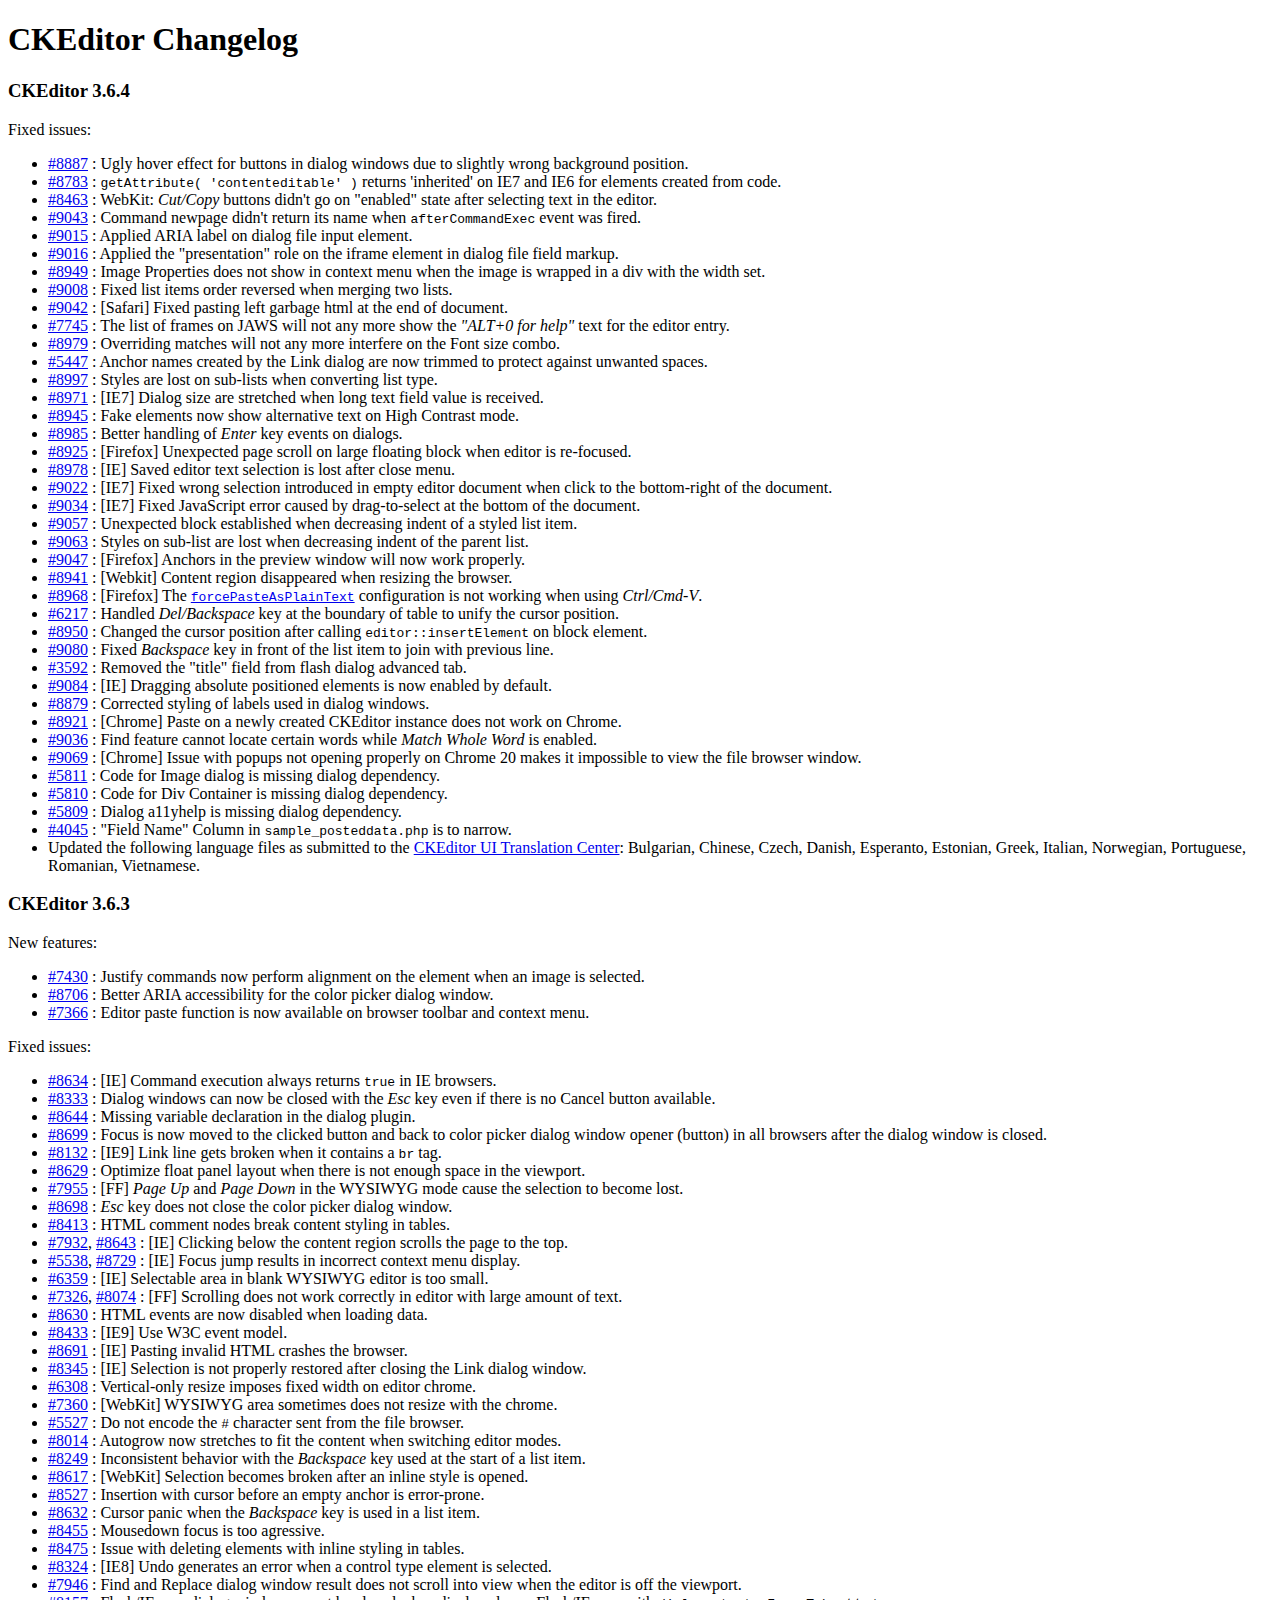
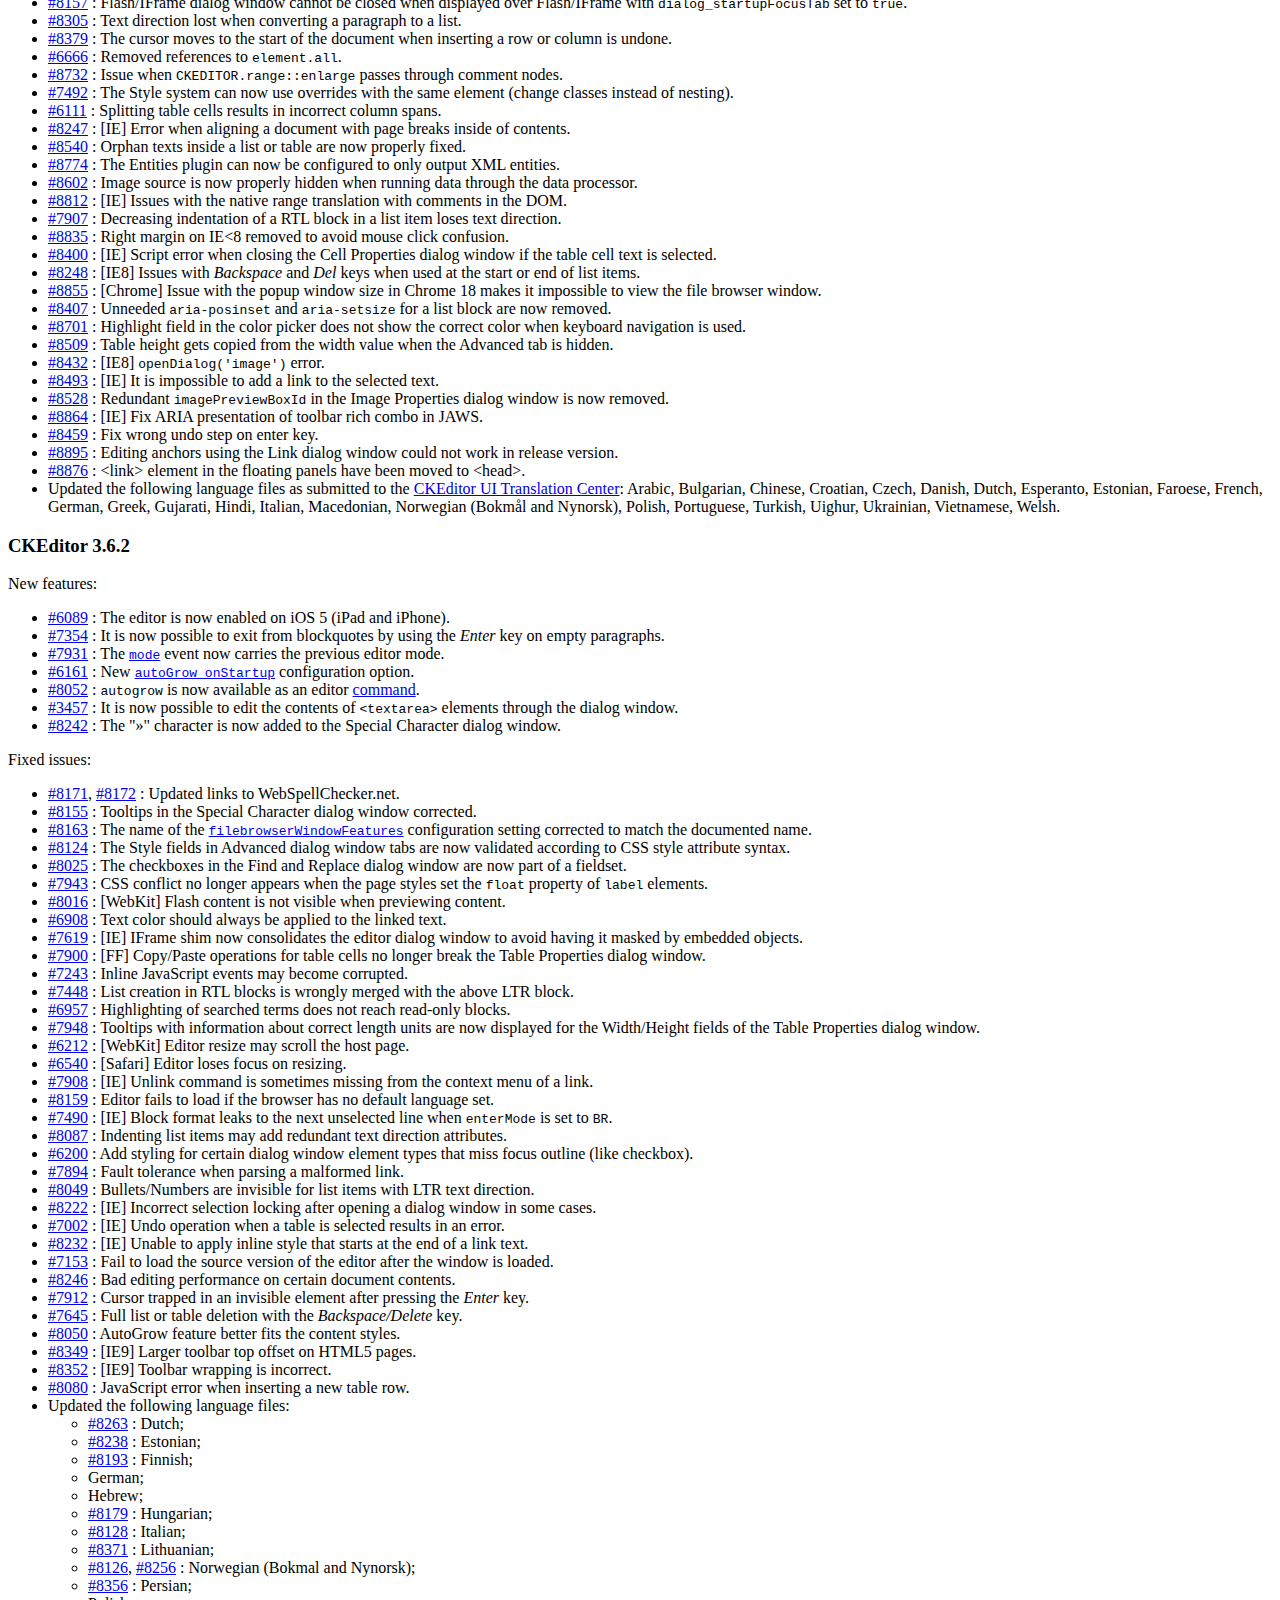
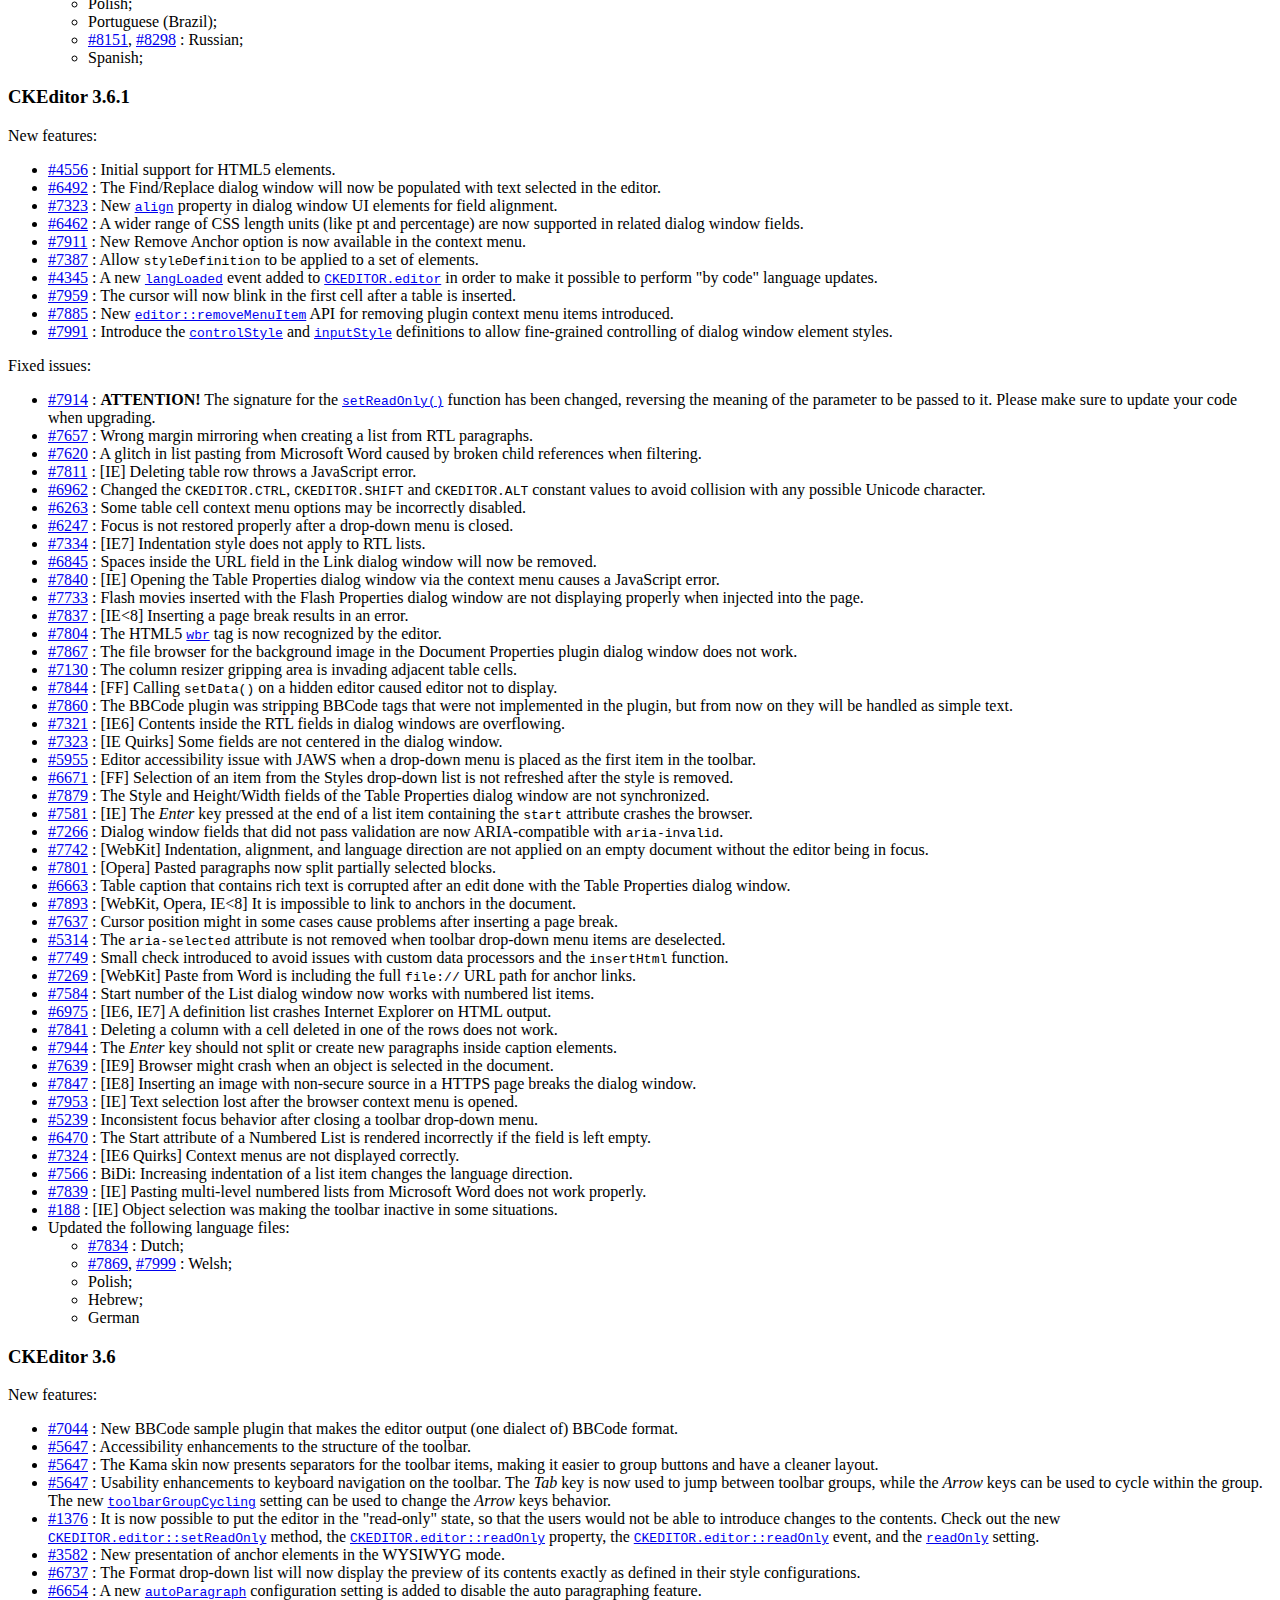
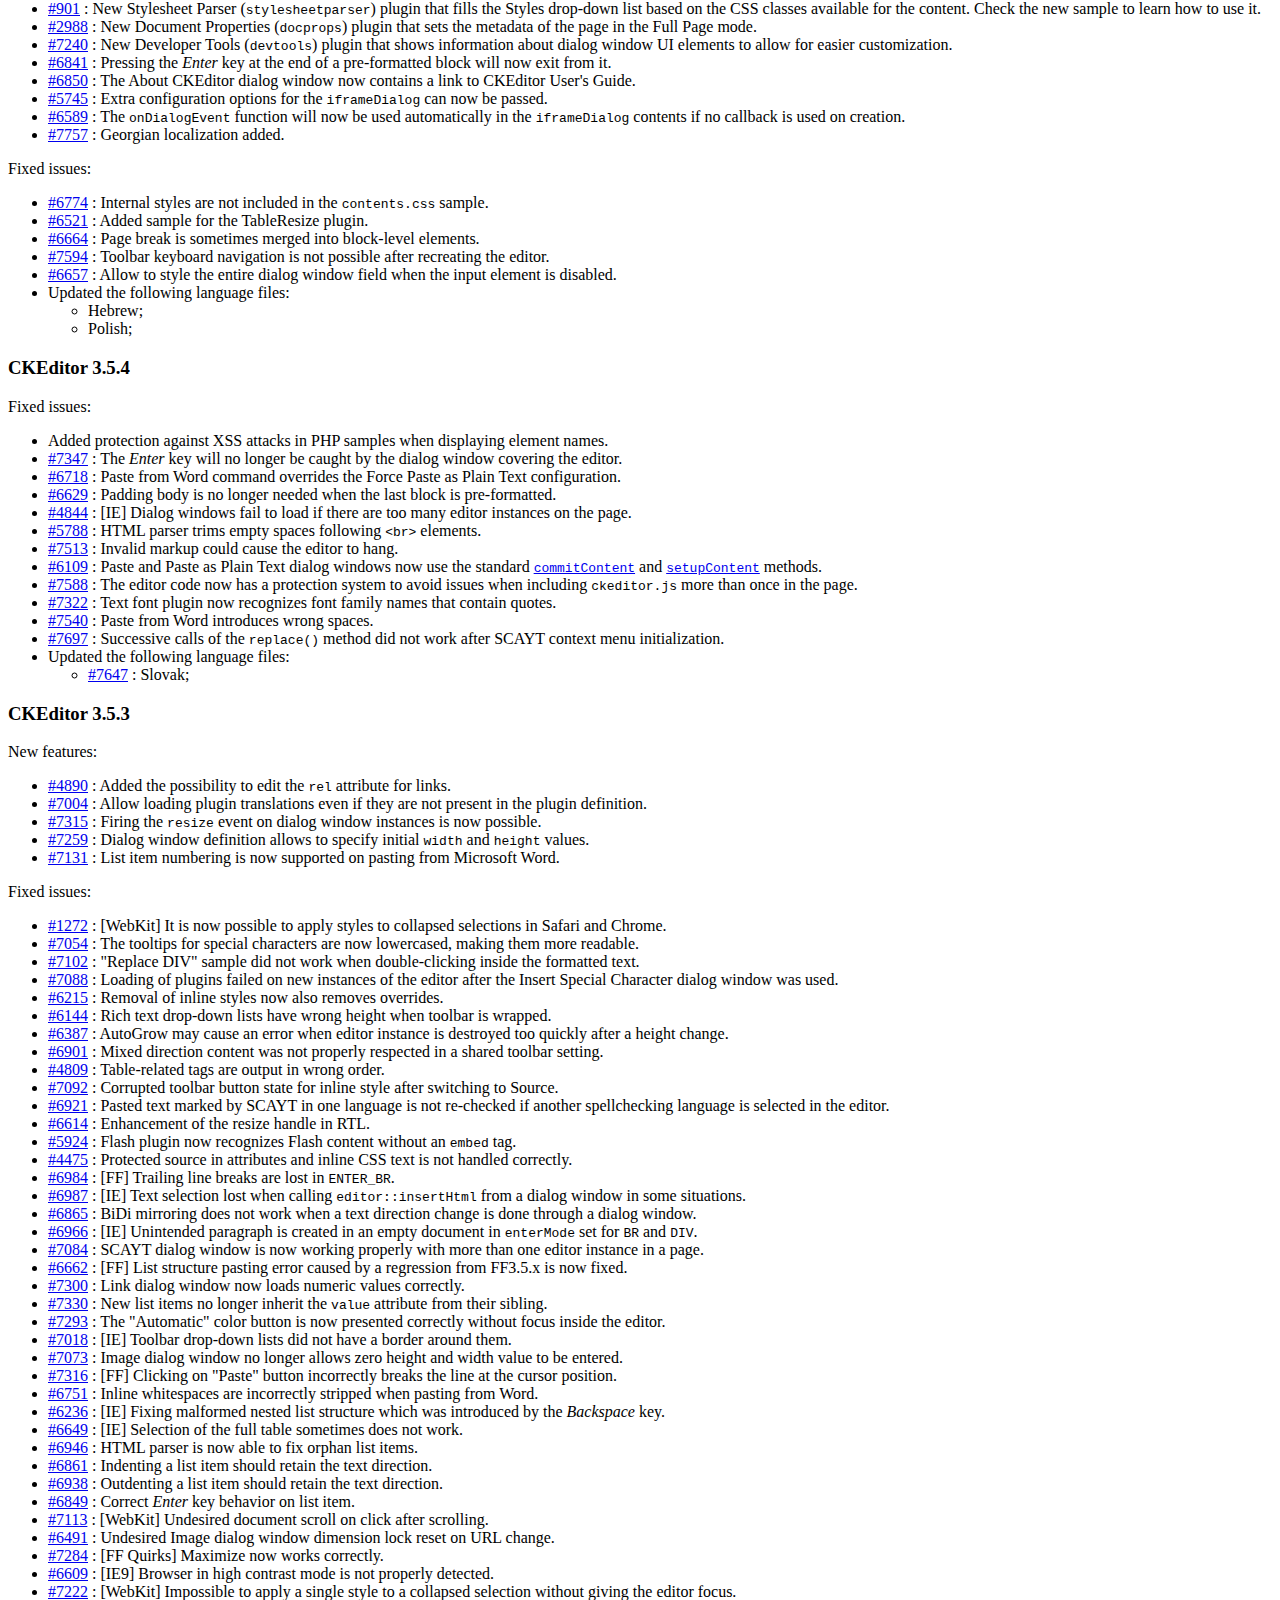
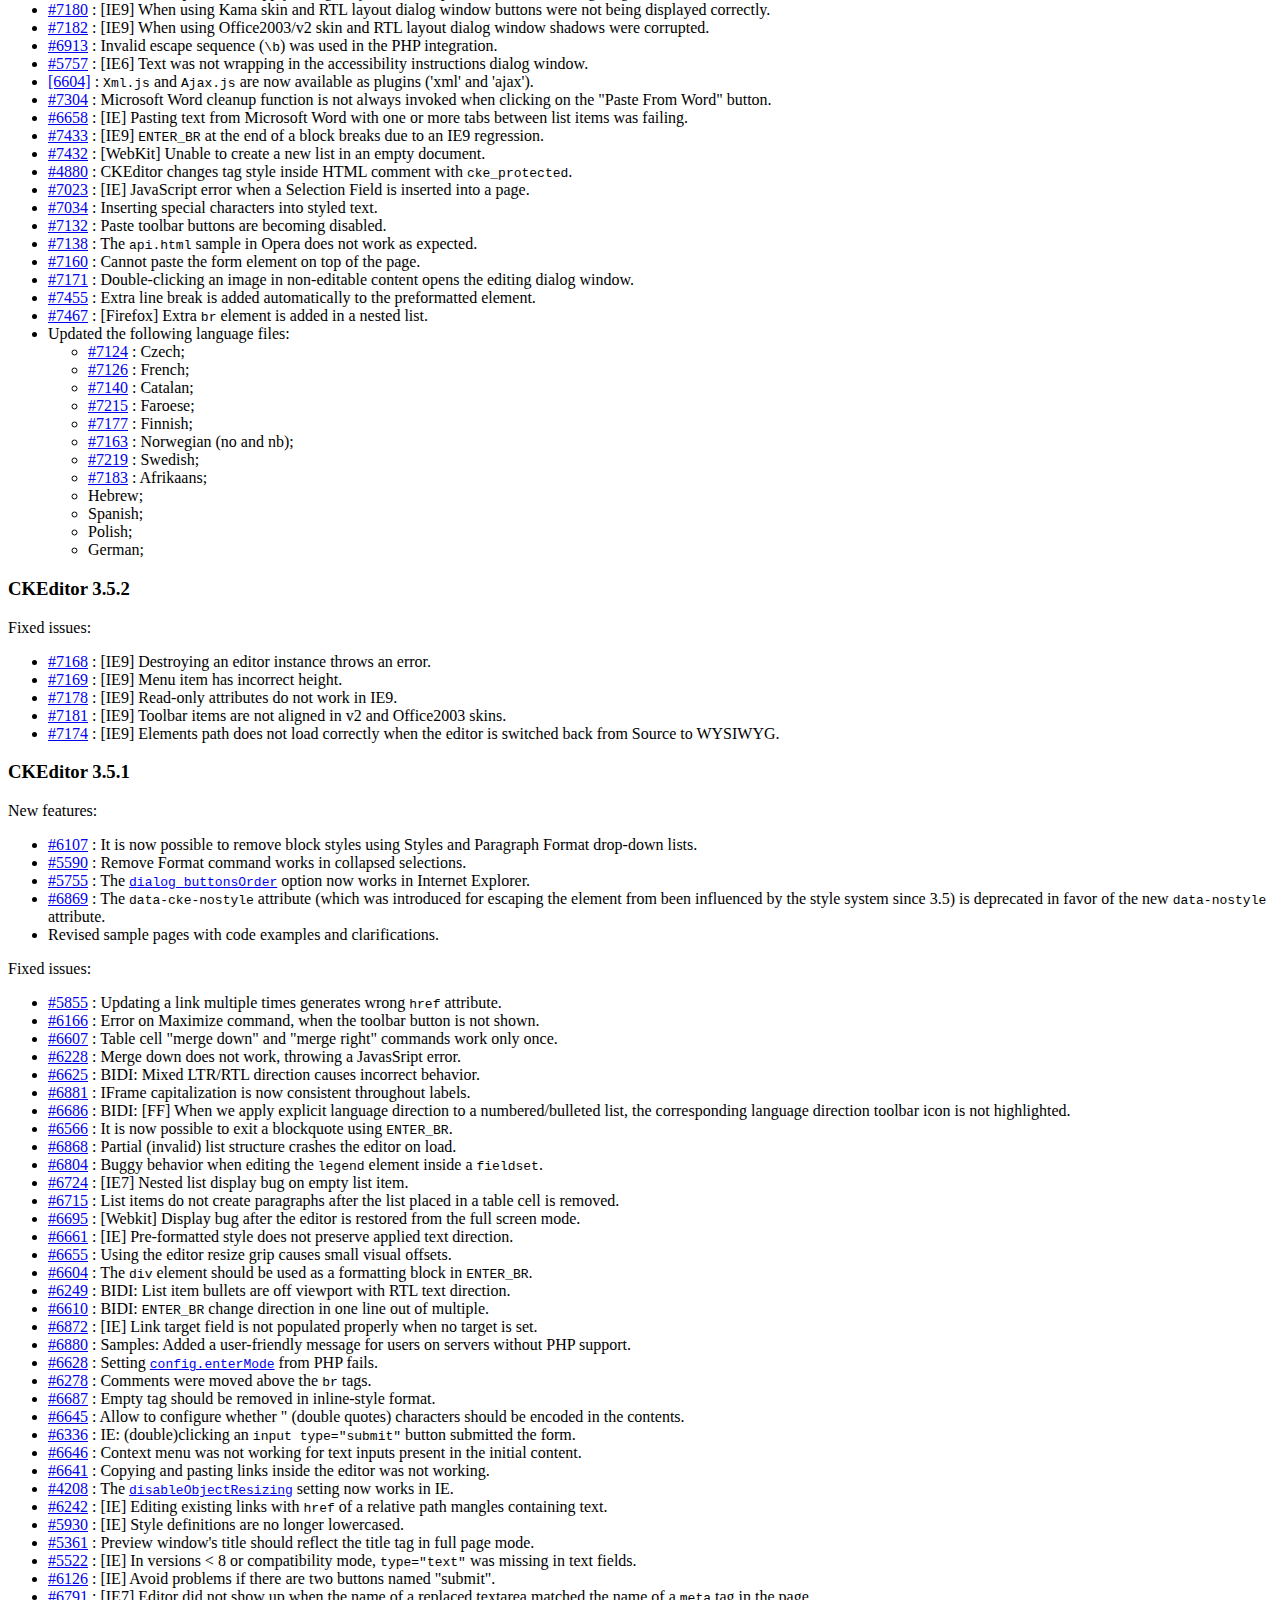
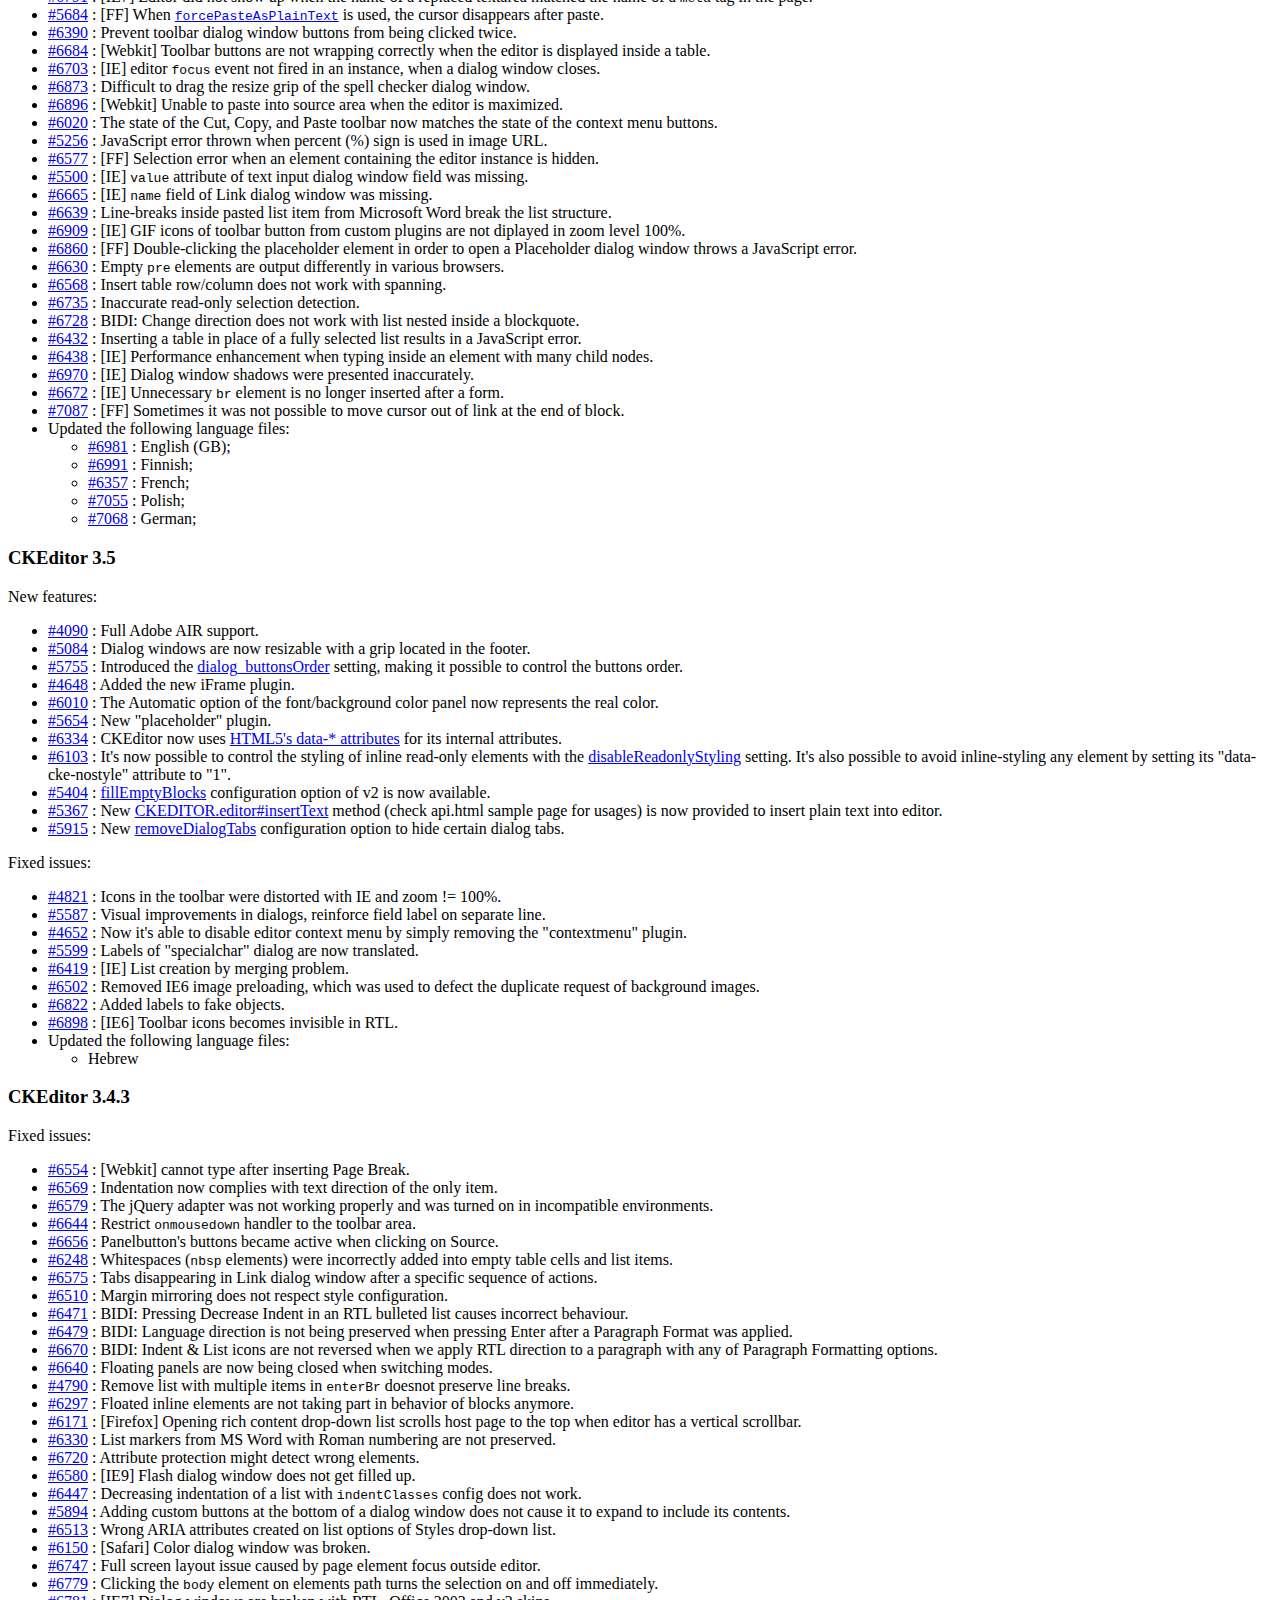
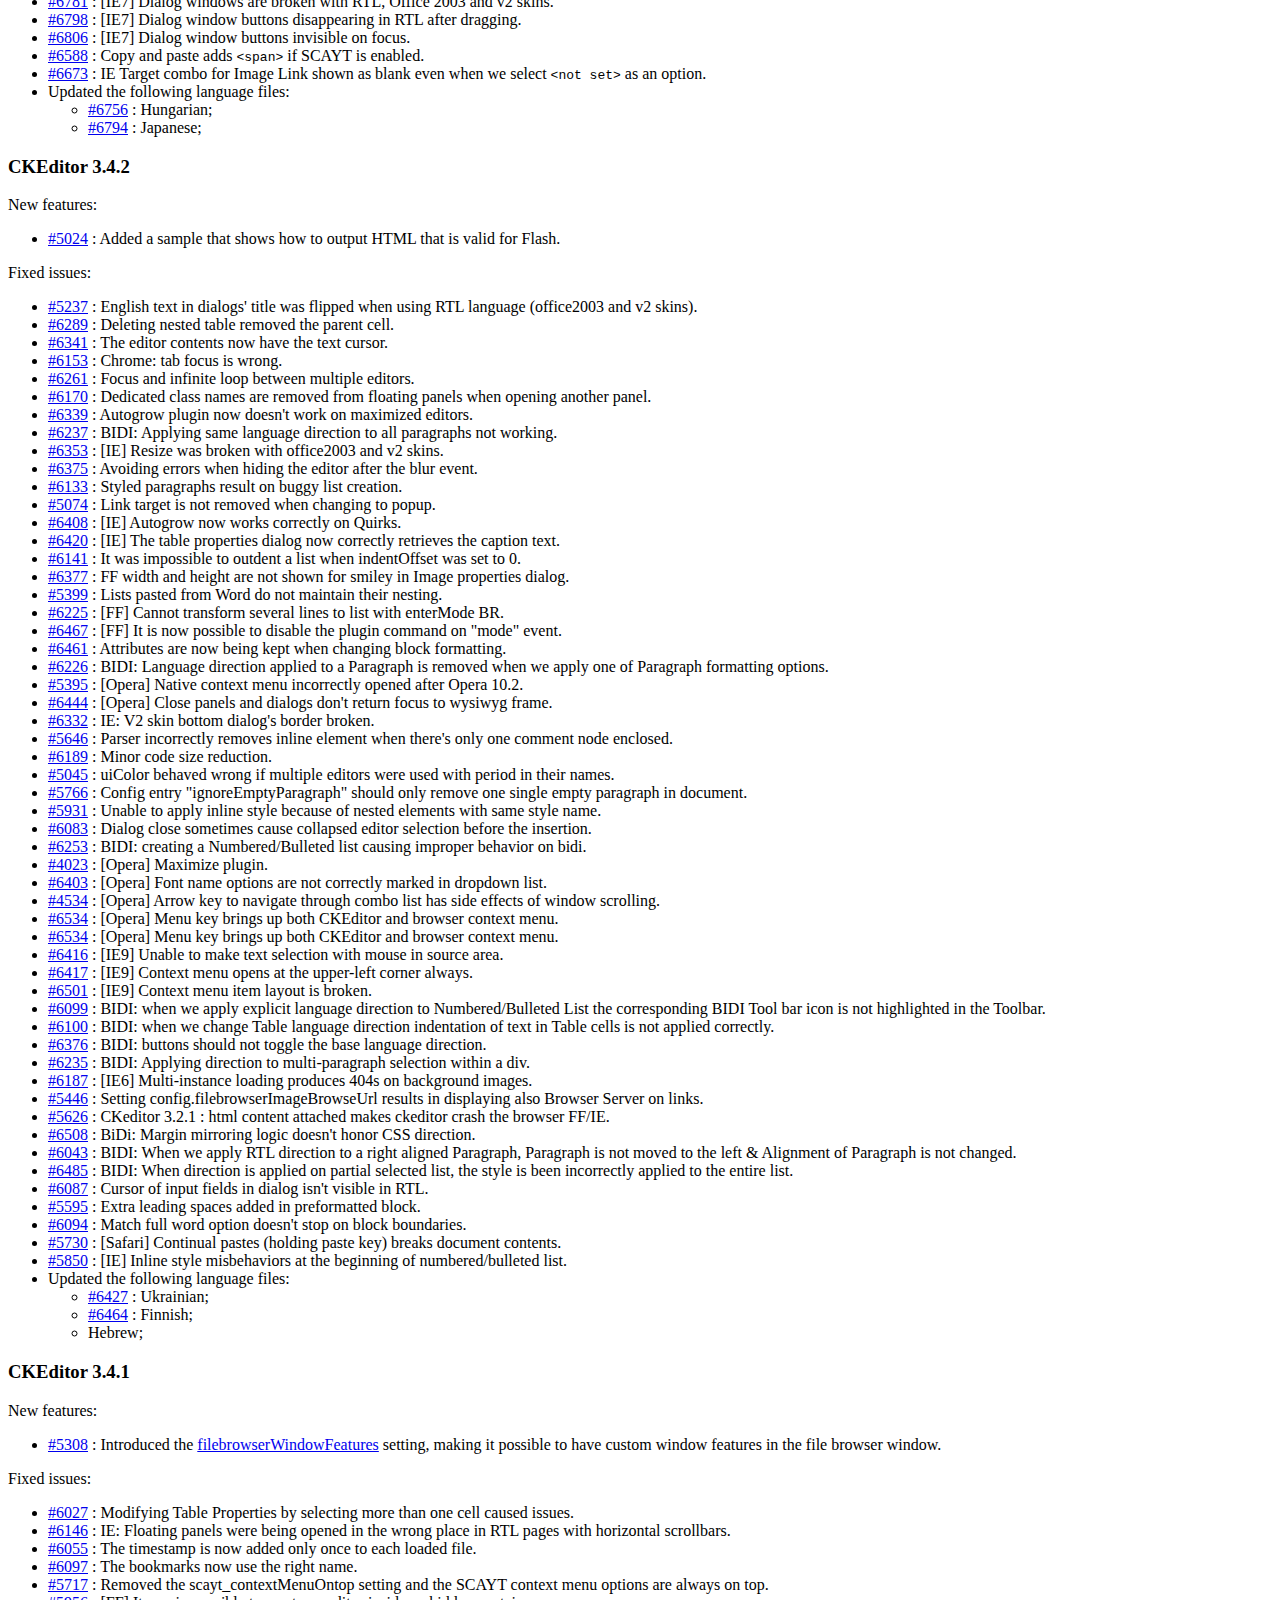
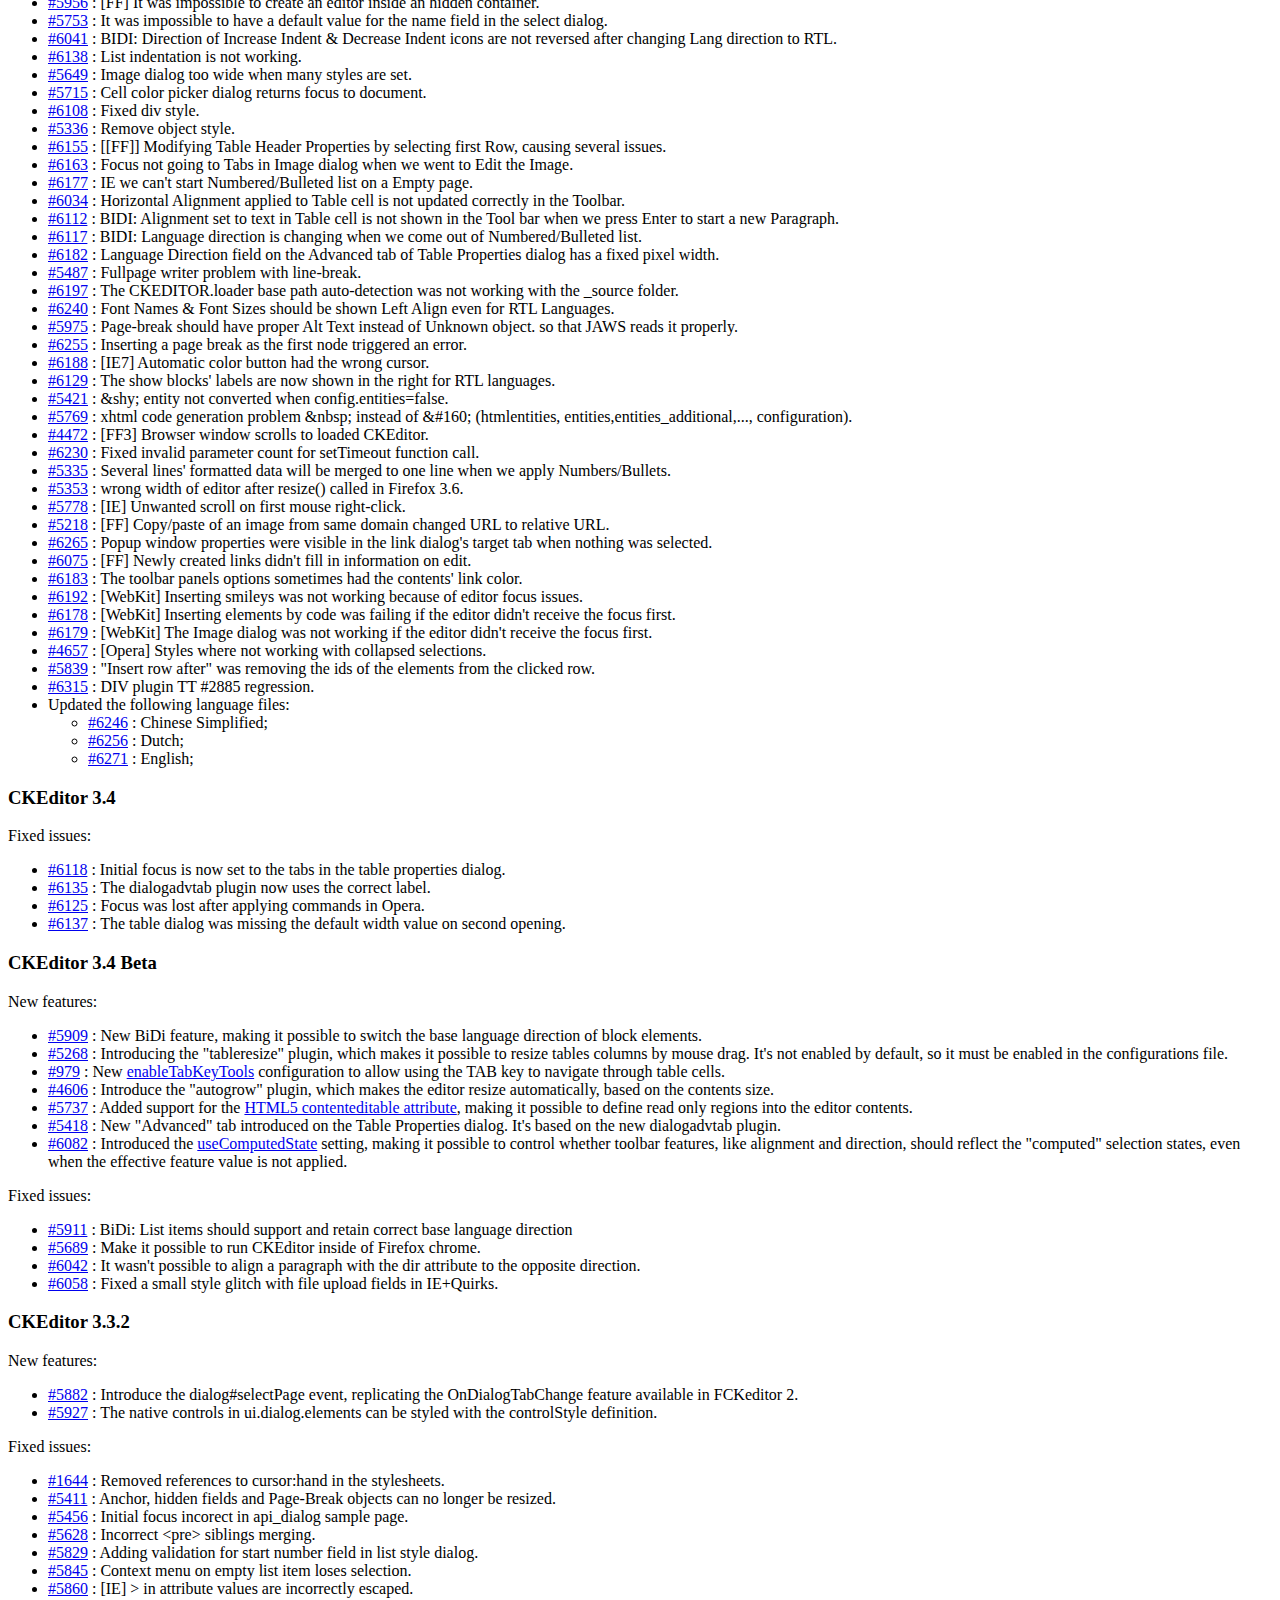
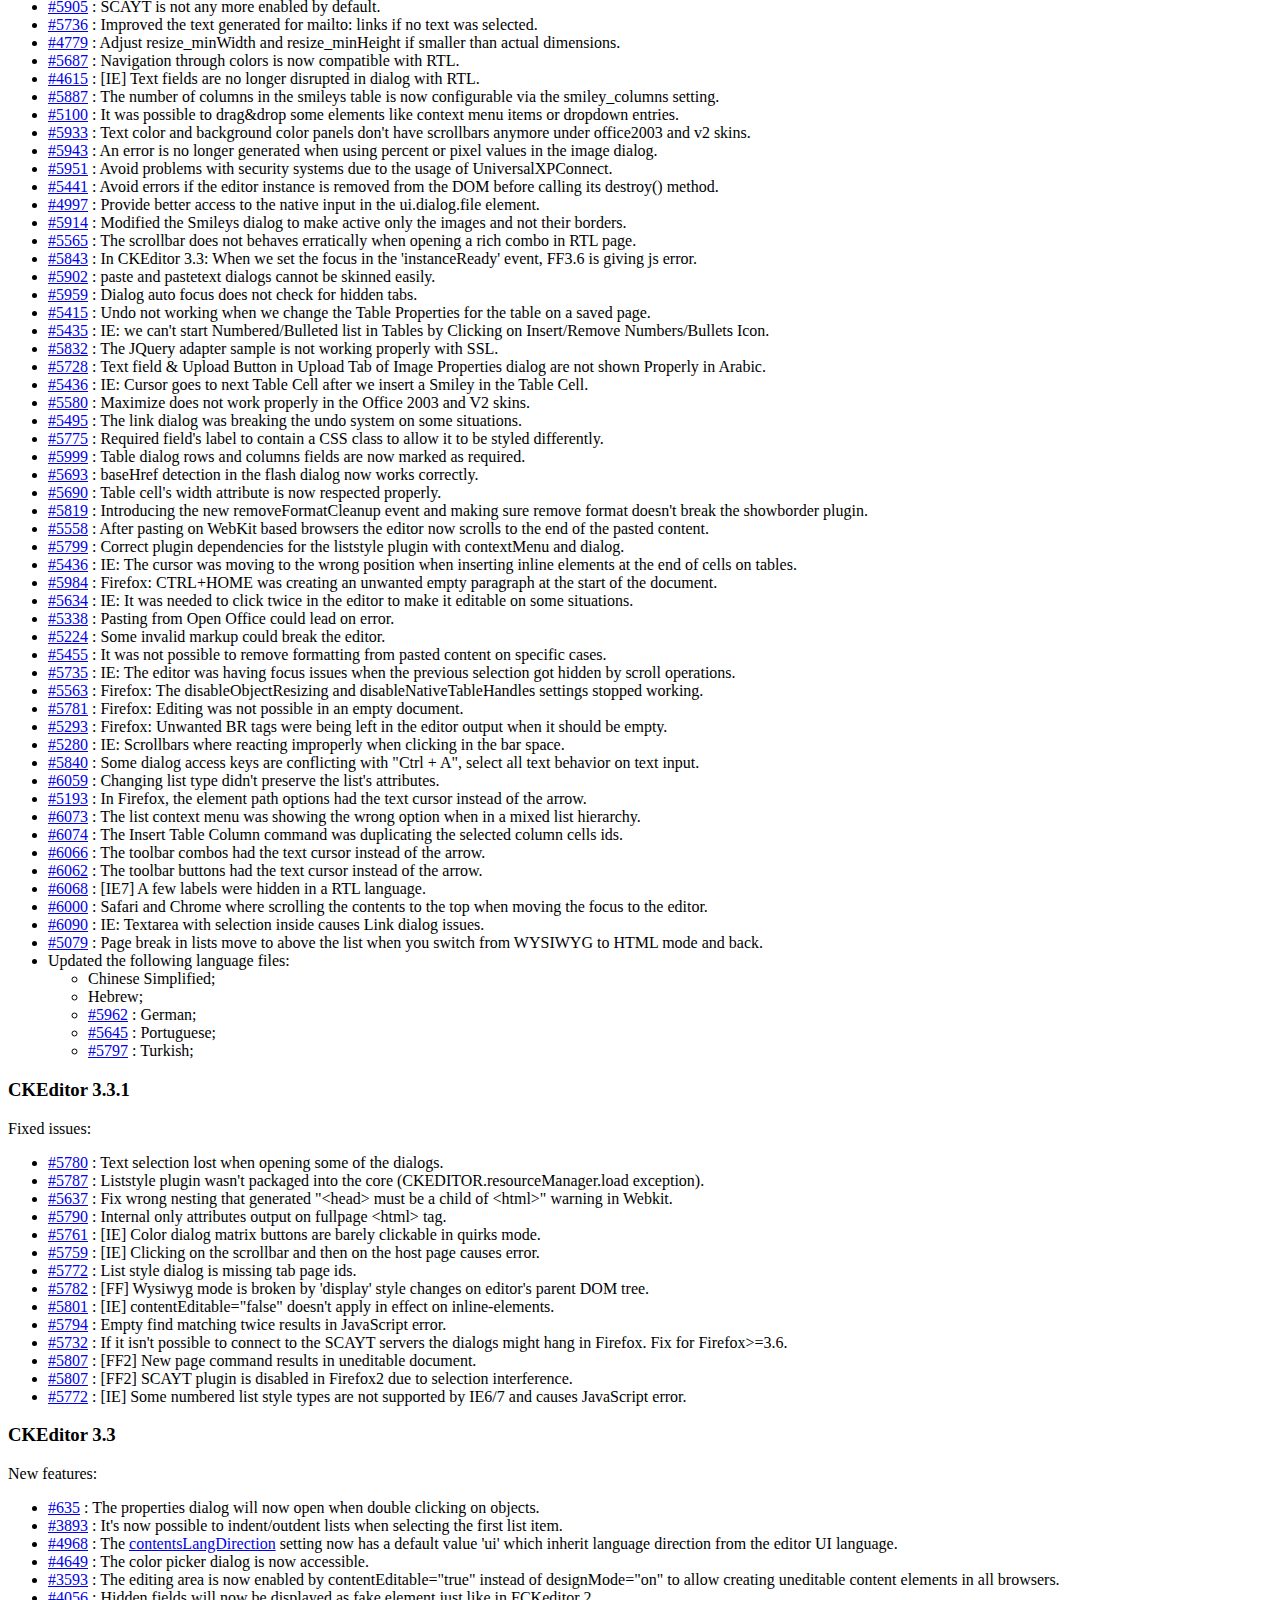
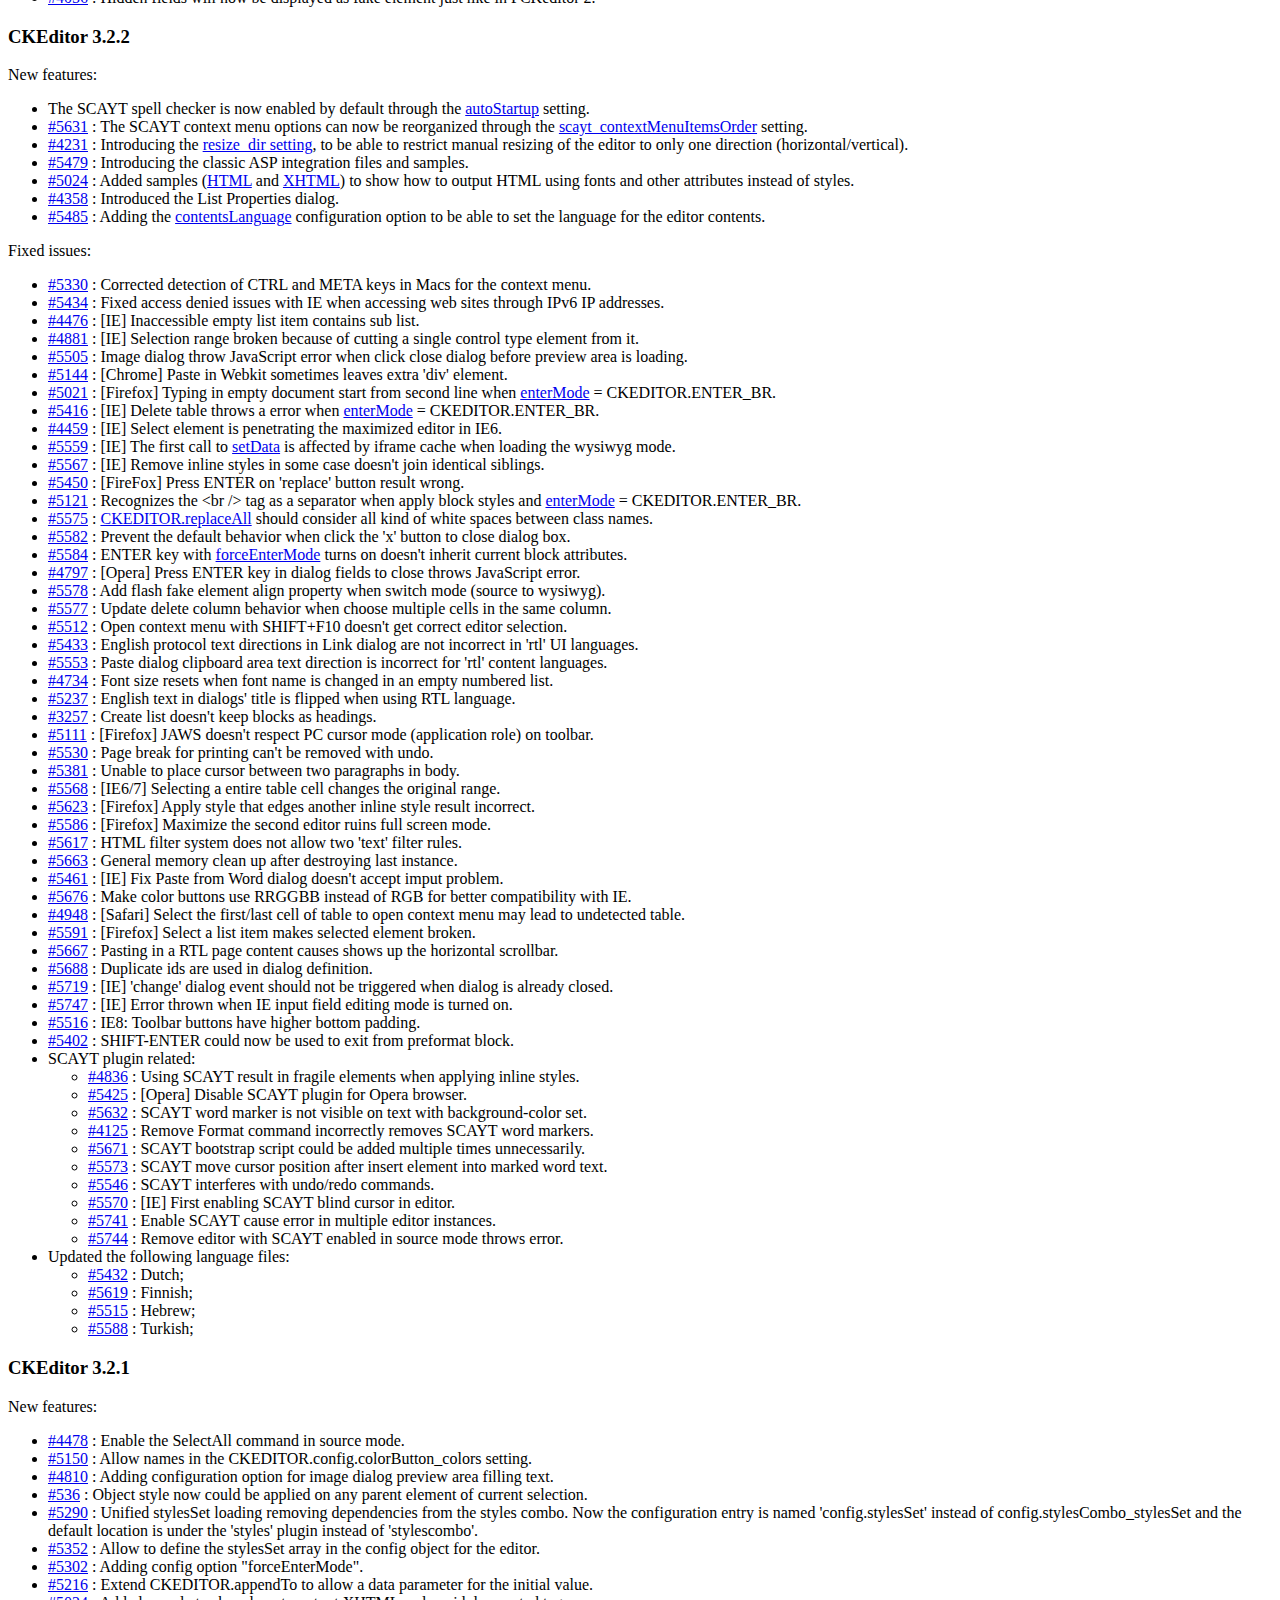
<file: TayanaYachtRe/Scripts/ckeditor/CHANGES.html>
<!DOCTYPE html PUBLIC "-//W3C//DTD XHTML 1.0 Transitional//EN" "http://www.w3.org/TR/xhtml1/DTD/xhtml1-transitional.dtd">
<!--
Copyright (c) 2003-2012, CKSource - Frederico Knabben. All rights reserved.
For licensing, see LICENSE.html or http://ckeditor.com/license
-->
<html xmlns="http://www.w3.org/1999/xhtml">
<head>
	<title>Changelog &mdash; CKEditor</title>
	<meta http-equiv="content-type" content="text/html; charset=utf-8" />
	<style type="text/css">

#footer hr
{
	margin: 10px 0 15px 0;
	height: 1px;
	border: solid 1px gray;
	border-bottom: none;
}

#footer p
{
	margin: 0 10px 10px 10px;
	float: left;
}

#footer #copy
{
	float: right;
}

	</style>
</head>
<body>
	<h1>
		CKEditor Changelog
	</h1>
	<h3>
			CKEditor 3.6.4</h3>
	<p>
			Fixed issues:</p>
	<ul>
		<li><a href="http://dev.ckeditor.com/ticket/8887">#8887</a> : Ugly hover effect for buttons in dialog windows due to slightly wrong background position.</li>
		<li><a href="http://dev.ckeditor.com/ticket/8783">#8783</a> : <code>getAttribute( 'contenteditable' )</code> returns 'inherited' on IE7 and IE6 for elements created from code.</li>
		<li><a href="http://dev.ckeditor.com/ticket/8463">#8463</a> : WebKit: <em>Cut/Copy</em> buttons didn't go on "enabled" state after selecting text in the editor.</li>
		<li><a href="http://dev.ckeditor.com/ticket/9043">#9043</a> : Command newpage didn't return its name when <code>afterCommandExec</code> event was fired.</li>
		<li><a href="http://dev.ckeditor.com/ticket/9015">#9015</a> : Applied ARIA label on dialog file input element.</li>
		<li><a href="http://dev.ckeditor.com/ticket/9016">#9016</a> : Applied the "presentation" role on the iframe element in dialog file field markup.</li>
		<li><a href="http://dev.ckeditor.com/ticket/8949">#8949</a> : Image Properties does not show in context menu when the image is wrapped in a div with the width set.</li>
		<li><a href="http://dev.ckeditor.com/ticket/9008">#9008</a> : Fixed list items order reversed when merging two lists.</li>
		<li><a href="http://dev.ckeditor.com/ticket/9042">#9042</a> : [Safari] Fixed pasting left garbage html at the end of document.</li>
		<li><a href="http://dev.ckeditor.com/ticket/7745">#7745</a> : The list of frames on JAWS will not any more show the <em>"ALT+0 for help"</em> text for the editor entry.</li>
		<li><a href="http://dev.ckeditor.com/ticket/8979">#8979</a> : Overriding matches will not any more interfere on the Font size combo.</li>
		<li><a href="http://dev.ckeditor.com/ticket/5447">#5447</a> : Anchor names created by the Link dialog are now trimmed to protect against unwanted spaces.</li>
		<li><a href="http://dev.ckeditor.com/ticket/8997">#8997</a> : Styles are lost on sub-lists when converting list type.</li>
		<li><a href="http://dev.ckeditor.com/ticket/8971">#8971</a> : [IE7] Dialog size are stretched when long text field value is received.</li>
		<li><a href="http://dev.ckeditor.com/ticket/8945">#8945</a> : Fake elements now show alternative text on High Contrast mode.</li>
		<li><a href="http://dev.ckeditor.com/ticket/8985">#8985</a> : Better handling of <em>Enter</em> key events on dialogs.</li>
		<li><a href="http://dev.ckeditor.com/ticket/8925">#8925</a> : [Firefox] Unexpected page scroll on large floating block when editor is re-focused.</li>
		<li><a href="http://dev.ckeditor.com/ticket/8978">#8978</a> : [IE] Saved editor text selection is lost after close menu.</li>
		<li><a href="http://dev.ckeditor.com/ticket/9022">#9022</a> : [IE7] Fixed wrong selection introduced in empty editor document when click to the bottom-right of the document.</li>
		<li><a href="http://dev.ckeditor.com/ticket/9034">#9034</a> : [IE7] Fixed JavaScript error caused by drag-to-select at the bottom of the document.</li>
		<li><a href="http://dev.ckeditor.com/ticket/9057">#9057</a> : Unexpected block established when decreasing indent of a styled list item.</li>
		<li><a href="http://dev.ckeditor.com/ticket/9063">#9063</a> : Styles on sub-list are lost when decreasing indent of the parent list.</li>
		<li><a href="http://dev.ckeditor.com/ticket/9047">#9047</a> : [Firefox] Anchors in the preview window will now work properly.</li>
		<li><a href="http://dev.ckeditor.com/ticket/8941">#8941</a> : [Webkit] Content region disappeared when resizing the browser.</li>
		<li><a href="http://dev.ckeditor.com/ticket/8968">#8968</a> : [Firefox] The <code><a href="http://docs.cksource.com/ckeditor_api/symbols/CKEDITOR.config.html#.forcePasteAsPlainText">forcePasteAsPlainText</a></code> configuration is not working when using <em>Ctrl/Cmd-V</em>.</li>
		<li><a href="http://dev.ckeditor.com/ticket/6217">#6217</a> : Handled <em>Del/Backspace</em> key at the boundary of table to unify the cursor position.</li>
		<li><a href="http://dev.ckeditor.com/ticket/8950">#8950</a> : Changed the cursor position after calling <code>editor::insertElement</code> on block element.</li>
		<li><a href="http://dev.ckeditor.com/ticket/9080">#9080</a> : Fixed <em>Backspace</em> key in front of the list item to join with previous line.</li>
		<li><a href="http://dev.ckeditor.com/ticket/3592">#3592</a> : Removed the "title" field from flash dialog advanced tab.</li>
		<li><a href="http://dev.ckeditor.com/ticket/9084">#9084</a> : [IE] Dragging absolute positioned elements is now enabled by default.</li>
		<li><a href="http://dev.ckeditor.com/ticket/8879">#8879</a> : Corrected styling of labels used in dialog windows.</li>
		<li><a href="http://dev.ckeditor.com/ticket/8921">#8921</a> : [Chrome] Paste on a newly created CKEditor instance does not work on Chrome.</li>
		<li><a href="http://dev.ckeditor.com/ticket/9036">#9036</a> : Find feature cannot locate certain words while <em>Match Whole Word</em> is enabled.</li>
		<li><a href="http://dev.ckeditor.com/ticket/9069">#9069</a> : [Chrome] Issue with popups not opening properly on Chrome 20 makes it impossible to view the file browser window.</li>
		<li><a href="http://dev.ckeditor.com/ticket/5811">#5811</a> : Code for Image dialog is missing dialog dependency.</li>
		<li><a href="http://dev.ckeditor.com/ticket/5810">#5810</a> : Code for Div Container is missing dialog dependency.</li>
		<li><a href="http://dev.ckeditor.com/ticket/5809">#5809</a> : Dialog a11yhelp is missing dialog dependency.</li>
		<li><a href="http://dev.ckeditor.com/ticket/4045">#4045</a> : "Field Name" Column in <code>sample_posteddata.php</code> is to narrow.</li>
		<li>Updated the following language files as submitted to the <a href="https://www.transifex.net/projects/p/ckeditor/">CKEditor UI Translation Center</a>: Bulgarian, Chinese, Czech, Danish, Esperanto, Estonian, Greek, Italian, Norwegian, Portuguese, Romanian, Vietnamese.</li>
	</ul>
	<h3>
			CKEditor 3.6.3</h3>
	<p>
			New features:</p>
	<ul>
		<li><a href="http://dev.ckeditor.com/ticket/7430">#7430</a> : Justify commands now perform alignment on the element when an image is selected.</li>
		<li><a href="http://dev.ckeditor.com/ticket/8706">#8706</a> : Better ARIA accessibility for the color picker dialog window.</li>
		<li><a href="http://dev.ckeditor.com/ticket/7366">#7366</a> : Editor paste function is now available on browser toolbar and context menu.</li>
	</ul>
	<p>
			Fixed issues:</p>
	<ul>
		<li><a href="http://dev.ckeditor.com/ticket/8634">#8634</a> : [IE] Command execution always returns <code>true</code> in IE browsers.</li>
		<li><a href="http://dev.ckeditor.com/ticket/8333">#8333</a> : Dialog windows can now be closed with the <em>Esc</em> key even if there is no Cancel button available.</li>
		<li><a href="http://dev.ckeditor.com/ticket/8644">#8644</a> : Missing variable declaration in the dialog plugin.</li>
		<li><a href="http://dev.ckeditor.com/ticket/8699">#8699</a> : Focus is now moved to the clicked button and back to color picker dialog window opener (button) in all browsers after the dialog window is closed.</li>
		<li><a href="http://dev.ckeditor.com/ticket/8132">#8132</a> : [IE9] Link line gets broken when it contains a <code>br</code> tag.</li>
		<li><a href="http://dev.ckeditor.com/ticket/8629">#8629</a> : Optimize float panel layout when there is not enough space in the viewport.</li>
		<li><a href="http://dev.ckeditor.com/ticket/7955">#7955</a> : [FF] <em>Page Up</em> and <em>Page Down</em> in the WYSIWYG mode cause the selection to become lost.</li>
		<li><a href="http://dev.ckeditor.com/ticket/8698">#8698</a> : <em>Esc</em> key does not close the color picker dialog window.</li>
		<li><a href="http://dev.ckeditor.com/ticket/8413">#8413</a> : HTML comment nodes break content styling in tables.</li>
		<li><a href="http://dev.ckeditor.com/ticket/7932">#7932</a>, <a href="http://dev.ckeditor.com/ticket/8643">#8643</a> : [IE] Clicking below the content region scrolls the page to the top.</li>
		<li><a href="http://dev.ckeditor.com/ticket/5538">#5538</a>, <a href="http://dev.ckeditor.com/ticket/8729">#8729</a> : [IE] Focus jump results in incorrect context menu display.</li>
		<li><a href="http://dev.ckeditor.com/ticket/6359">#6359</a> : [IE] Selectable area in blank WYSIWYG editor is too small.</li>
		<li><a href="http://dev.ckeditor.com/ticket/7326">#7326</a>, <a href="http://dev.ckeditor.com/ticket/8074">#8074</a> : [FF] Scrolling does not work correctly in editor with large amount of text.</li>
		<li><a href="http://dev.ckeditor.com/ticket/8630">#8630</a> : HTML events are now disabled when loading data.</li>
		<li><a href="http://dev.ckeditor.com/ticket/8433">#8433</a> : [IE9] Use W3C event model.</li>
		<li><a href="http://dev.ckeditor.com/ticket/8691">#8691</a> : [IE] Pasting invalid HTML crashes the browser.</li>
		<li><a href="http://dev.ckeditor.com/ticket/8345">#8345</a> : [IE] Selection is not properly restored after closing the Link dialog window.</li>
		<li><a href="http://dev.ckeditor.com/ticket/6308">#6308</a> : Vertical-only resize imposes fixed width on editor chrome.</li>
		<li><a href="http://dev.ckeditor.com/ticket/7360">#7360</a> : [WebKit] WYSIWYG area sometimes does not resize with the chrome.</li>
		<li><a href="http://dev.ckeditor.com/ticket/5527">#5527</a> : Do not encode the <code>#</code> character sent from the file browser.</li>
		<li><a href="http://dev.ckeditor.com/ticket/8014">#8014</a> : Autogrow now stretches to fit the content when switching editor modes.</li>
		<li><a href="http://dev.ckeditor.com/ticket/8249">#8249</a> : Inconsistent behavior with the <em>Backspace</em> key used at the start of a list item.</li>
		<li><a href="http://dev.ckeditor.com/ticket/8617">#8617</a> : [WebKit] Selection becomes broken after an inline style is opened.</li>
		<li><a href="http://dev.ckeditor.com/ticket/8527">#8527</a> : Insertion with cursor before an empty anchor is error-prone.</li>
		<li><a href="http://dev.ckeditor.com/ticket/8632">#8632</a> : Cursor panic when the <em>Backspace</em> key is used in a list item.</li>
		<li><a href="http://dev.ckeditor.com/ticket/8455">#8455</a> : Mousedown focus is too agressive.</li>
		<li><a href="http://dev.ckeditor.com/ticket/8475">#8475</a> : Issue with deleting elements with inline styling in tables.</li>
		<li><a href="http://dev.ckeditor.com/ticket/8324">#8324</a> : [IE8] Undo generates an error when a control type element is selected.</li>
		<li><a href="http://dev.ckeditor.com/ticket/7946">#7946</a> : Find and Replace dialog window result does not scroll into view when the editor is off the viewport.</li>
		<li><a href="http://dev.ckeditor.com/ticket/8157">#8157</a> : Flash/IFrame dialog window cannot be closed when displayed over Flash/IFrame with <code>dialog_startupFocusTab</code> set to <code>true</code>.</li>
		<li><a href="http://dev.ckeditor.com/ticket/8305">#8305</a> : Text direction lost when converting a paragraph to a list.</li>
		<li><a href="http://dev.ckeditor.com/ticket/8379">#8379</a> : The cursor moves to the start of the document when inserting a row or column is undone.</li>
		<li><a href="http://dev.ckeditor.com/ticket/6666">#6666</a> : Removed references to <code>element.all</code>.</li>
		<li><a href="http://dev.ckeditor.com/ticket/8732">#8732</a> : Issue when <code>CKEDITOR.range::enlarge</code> passes through comment nodes.</li>
		<li><a href="http://dev.ckeditor.com/ticket/7492">#7492</a> : The Style system can now use overrides with the same element (change classes instead of nesting).</li>
		<li><a href="http://dev.ckeditor.com/ticket/6111">#6111</a> : Splitting table cells results in incorrect column spans.</li>
		<li><a href="http://dev.ckeditor.com/ticket/8247">#8247</a> : [IE] Error when aligning a document with page breaks inside of contents.</li>
		<li><a href="http://dev.ckeditor.com/ticket/8540">#8540</a> : Orphan texts inside a list or table are now properly fixed.</li>
		<li><a href="http://dev.ckeditor.com/ticket/8774">#8774</a> : The Entities plugin can now be configured to only output XML entities.</li>
		<li><a href="http://dev.ckeditor.com/ticket/8602">#8602</a> : Image source is now properly hidden when running data through the data processor.</li>
		<li><a href="http://dev.ckeditor.com/ticket/8812">#8812</a> : [IE] Issues with the native range translation with comments in the DOM.</li>
		<li><a href="http://dev.ckeditor.com/ticket/7907">#7907</a> : Decreasing indentation of a RTL block in a list item loses text direction.</li>
		<li><a href="http://dev.ckeditor.com/ticket/8835">#8835</a> : Right margin on IE&lt;8 removed to avoid mouse click confusion.</li>
		<li><a href="http://dev.ckeditor.com/ticket/8400">#8400</a> : [IE] Script error when closing the Cell Properties dialog window if the table cell text is selected.</li>
		<li><a href="http://dev.ckeditor.com/ticket/8248">#8248</a> : [IE8] Issues with <em>Backspace</em> and <em>Del</em> keys when used at the start or end of list items.</li>
		<li><a href="http://dev.ckeditor.com/ticket/8855">#8855</a> : [Chrome] Issue with the popup window size in Chrome 18 makes it impossible to view the file browser window.</li>
		<li><a href="http://dev.ckeditor.com/ticket/8407">#8407</a> : Unneeded <code>aria-posinset</code> and <code>aria-setsize</code> for a list block are now removed.</li>
		<li><a href="http://dev.ckeditor.com/ticket/8701">#8701</a> : Highlight field in the color picker does not show the correct color when keyboard navigation is used.</li>
		<li><a href="http://dev.ckeditor.com/ticket/8509">#8509</a> : Table height gets copied from the width value when the Advanced tab is hidden.</li>
		<li><a href="http://dev.ckeditor.com/ticket/8432">#8432</a> : [IE8] <code>openDialog('image')</code> error.</li>
		<li><a href="http://dev.ckeditor.com/ticket/8493">#8493</a> : [IE] It is impossible to add a link to the selected text.</li>
		<li><a href="http://dev.ckeditor.com/ticket/8528">#8528</a> : Redundant <code>imagePreviewBoxId</code> in the Image Properties dialog window is now removed.</li>
		<li><a href="http://dev.ckeditor.com/ticket/8864">#8864</a> : [IE] Fix ARIA presentation of toolbar rich combo in JAWS.</li>
		<li><a href="http://dev.ckeditor.com/ticket/8459">#8459</a> : Fix wrong undo step on enter key.</li>
		<li><a href="http://dev.ckeditor.com/ticket/8895">#8895</a> : Editing anchors using the Link dialog window could not work in release version.</li>
		<li><a href="http://dev.ckeditor.com/ticket/8876">#8876</a> : &lt;link&gt; element in the floating panels have been moved to &lt;head&gt;.</li>
		<li>Updated the following language files as submitted to the <a href="https://www.transifex.net/projects/p/ckeditor/">CKEditor UI Translation Center</a>: Arabic, Bulgarian, Chinese, Croatian, Czech, Danish, Dutch, Esperanto, Estonian, Faroese, French, German, Greek, Gujarati, Hindi, Italian, Macedonian, Norwegian (Bokmål and Nynorsk), Polish, Portuguese, Turkish, Uighur, Ukrainian, Vietnamese, Welsh.</li>
	</ul>
	<h3>
			CKEditor 3.6.2</h3>
	<p>
			New features:</p>
	<ul>
		<li><a href="http://dev.ckeditor.com/ticket/6089">#6089</a> : The editor is now enabled on iOS 5 (iPad and iPhone).</li>
		<li><a href="http://dev.ckeditor.com/ticket/6089">#7354</a> : It is now possible to exit from blockquotes by using the <em>Enter</em> key on empty paragraphs.</li>
		<li><a href="http://dev.ckeditor.com/ticket/7931">#7931</a> : The <code><a href="http://docs.cksource.com/ckeditor_api/symbols/CKEDITOR.editor.html#event:mode">mode</a></code> event now carries the previous editor mode.</li>
		<li><a href="http://dev.ckeditor.com/ticket/6161">#6161</a> : New <code><a href="http://docs.cksource.com/ckeditor_api/symbols/CKEDITOR.config.html#.autoGrow_onStartup">autoGrow_onStartup</a></code> configuration option.</li>
		<li><a href="http://dev.ckeditor.com/ticket/8052">#8052</a> : <code>autogrow</code> is now available as an editor <a href="http://docs.cksource.com/ckeditor_api/symbols/CKEDITOR.editor.html#execCommand">command</a>.</li>
		<li><a href="http://dev.ckeditor.com/ticket/3457">#3457</a> : It is now possible to edit the contents of <code>&lt;textarea&gt;</code> elements through the dialog window.</li>
		<li><a href="http://dev.ckeditor.com/ticket/8242">#8242</a> : The "&raquo;" character is now added to the Special Character dialog window.</li>
	</ul>
	<p>
			Fixed issues:</p>
	<ul>
		<li><a href="http://dev.ckeditor.com/ticket/8171">#8171</a>, <a href="http://dev.ckeditor.com/ticket/8172">#8172</a> : Updated links to WebSpellChecker.net.</li>
		<li><a href="http://dev.ckeditor.com/ticket/8155">#8155</a> : Tooltips in the Special Character dialog window corrected.</li>
		<li><a href="http://dev.ckeditor.com/ticket/8163">#8163</a> : The name of the <code><a href="http://docs.cksource.com/ckeditor_api/symbols/CKEDITOR.config.html#.filebrowserWindowFeatures">filebrowserWindowFeatures</a></code> configuration setting corrected to match the documented name.</li>
		<li><a href="http://dev.ckeditor.com/ticket/8124">#8124</a> : The Style fields in Advanced dialog window tabs are now validated according to CSS style attribute syntax.</li>
		<li><a href="http://dev.ckeditor.com/ticket/8025">#8025</a> : The checkboxes in the Find and Replace dialog window are now part of a fieldset.</li>
		<li><a href="http://dev.ckeditor.com/ticket/7943">#7943</a> : CSS conflict no longer appears when the page styles set the <code>float</code> property of <code>label</code> elements.</li>
		<li><a href="http://dev.ckeditor.com/ticket/8016">#8016</a> : [WebKit] Flash content is not visible when previewing content.</li>
		<li><a href="http://dev.ckeditor.com/ticket/6908">#6908</a> : Text color should always be applied to the linked text.</li>
		<li><a href="http://dev.ckeditor.com/ticket/7619">#7619</a> : [IE] IFrame shim now consolidates the editor dialog window to avoid having it masked by embedded objects.</li>
		<li><a href="http://dev.ckeditor.com/ticket/7900">#7900</a> : [FF] Copy/Paste operations for table cells no longer break the Table Properties dialog window.</li>
		<li><a href="http://dev.ckeditor.com/ticket/7243">#7243</a> : Inline JavaScript events may become corrupted.</li>
		<li><a href="http://dev.ckeditor.com/ticket/7448">#7448</a> : List creation in RTL blocks is wrongly merged with the above LTR block.</li>
		<li><a href="http://dev.ckeditor.com/ticket/6957">#6957</a> : Highlighting of searched terms does not reach read-only blocks.</li>
		<li><a href="http://dev.ckeditor.com/ticket/7948">#7948</a> : Tooltips with information about correct length units are now displayed for the Width/Height fields of the Table Properties dialog window.</li>
		<li><a href="http://dev.ckeditor.com/ticket/6212">#6212</a> : [WebKit] Editor resize may scroll the host page.</li>
		<li><a href="http://dev.ckeditor.com/ticket/6540">#6540</a> : [Safari] Editor loses focus on resizing.</li>
		<li><a href="http://dev.ckeditor.com/ticket/7908">#7908</a> : [IE] Unlink command is sometimes missing from the context menu of a link.</li>
		<li><a href="http://dev.ckeditor.com/ticket/8159">#8159</a> : Editor fails to load if the browser has no default language set.</li>
		<li><a href="http://dev.ckeditor.com/ticket/7490">#7490</a> : [IE] Block format leaks to the next unselected line when <code>enterMode</code> is set to <code>BR</code>.</li>
		<li><a href="http://dev.ckeditor.com/ticket/8087">#8087</a> : Indenting list items may add redundant text direction attributes.</li>
		<li><a href="http://dev.ckeditor.com/ticket/6200">#6200</a> : Add styling for certain dialog window element types that miss focus outline (like checkbox).</li>
		<li><a href="http://dev.ckeditor.com/ticket/7894">#7894</a> : Fault tolerance when parsing a malformed link.</li>
		<li><a href="http://dev.ckeditor.com/ticket/8049">#8049</a> : Bullets/Numbers are invisible for list items with LTR text direction.</li>
		<li><a href="http://dev.ckeditor.com/ticket/8222">#8222</a> : [IE] Incorrect selection locking after opening a dialog window in some cases.</li>
		<li><a href="http://dev.ckeditor.com/ticket/7002">#7002</a> : [IE] Undo operation when a table is selected results in an error.</li>
		<li><a href="http://dev.ckeditor.com/ticket/8232">#8232</a> : [IE] Unable to apply inline style that starts at the end of a link text.</li>
		<li><a href="http://dev.ckeditor.com/ticket/7153">#7153</a> : Fail to load the source version of the editor after the window is loaded.</li>
		<li><a href="http://dev.ckeditor.com/ticket/8246">#8246</a> : Bad editing performance on certain document contents.</li>
		<li><a href="http://dev.ckeditor.com/ticket/7912">#7912</a> : Cursor trapped in an invisible element after pressing the <em>Enter</em> key.</li>
		<li><a href="http://dev.ckeditor.com/ticket/7645">#7645</a> : Full list or table deletion with the <em>Backspace/Delete</em> key.</li>
		<li><a href="http://dev.ckeditor.com/ticket/8050">#8050</a> : AutoGrow feature better fits the content styles.</li>
		<li><a href="http://dev.ckeditor.com/ticket/8349">#8349</a> : [IE9] Larger toolbar top offset on HTML5 pages.</li>
		<li><a href="http://dev.ckeditor.com/ticket/8352">#8352</a> : [IE9] Toolbar wrapping is incorrect.</li>
		<li><a href="http://dev.ckeditor.com/ticket/8080">#8080</a> : JavaScript error when inserting a new table row.</li>
		<li>Updated the following language files:<ul>
			<li><a href="http://dev.ckeditor.com/ticket/8263">#8263</a> : Dutch;</li>
			<li><a href="http://dev.ckeditor.com/ticket/8238">#8238</a> : Estonian;</li>
			<li><a href="http://dev.ckeditor.com/ticket/8193">#8193</a> : Finnish;</li>
			<li>German;</li>
			<li>Hebrew;</li>
			<li><a href="http://dev.ckeditor.com/ticket/8179">#8179</a> : Hungarian;</li>
			<li><a href="http://dev.ckeditor.com/ticket/8128">#8128</a> : Italian;</li>
			<li><a href="http://dev.ckeditor.com/ticket/8371">#8371</a> : Lithuanian;</li>
			<li><a href="http://dev.ckeditor.com/ticket/8126">#8126</a>, <a href="http://dev.ckeditor.com/ticket/8256">#8256</a> : Norwegian (Bokmal and Nynorsk);</li>
			<li><a href="http://dev.ckeditor.com/ticket/8356">#8356</a> : Persian;</li>
			<li>Polish;</li>
			<li>Portuguese (Brazil);</li>
			<li><a href="http://dev.ckeditor.com/ticket/8151">#8151</a>, <a href="http://dev.ckeditor.com/ticket/8298">#8298</a> : Russian;</li>
			<li>Spanish;</li>
		</ul></li>
	</ul>
	<h3>
			CKEditor 3.6.1</h3>
	<p>
			New features:</p>
	<ul>
		<li><a href="http://dev.ckeditor.com/ticket/4556">#4556</a> : Initial support for HTML5 elements.</li>
		<li><a href="http://dev.ckeditor.com/ticket/6492">#6492</a> : The Find/Replace dialog window will now be populated with text selected in the editor.</li>
		<li><a href="http://dev.ckeditor.com/ticket/7323">#7323</a> : New <code><a href="http://docs.cksource.com/ckeditor_api/symbols/CKEDITOR.dialog.definition.uiElement.html#align">align</a></code> property in dialog window UI elements for field alignment.</li>
		<li><a href="http://dev.ckeditor.com/ticket/6462">#6462</a> : A wider range of CSS length units (like pt and percentage) are now supported in related dialog window fields.</li>
		<li><a href="http://dev.ckeditor.com/ticket/7911">#7911</a> : New Remove Anchor option is now available in the context menu.</li>
		<li><a href="http://dev.ckeditor.com/ticket/7387">#7387</a> : Allow <code>styleDefinition</code> to be applied to a set of elements.</li>
		<li><a href="http://dev.ckeditor.com/ticket/4345">#4345</a> : A new <code><a href="http://docs.cksource.com/ckeditor_api/symbols/CKEDITOR.editor.html#event:langLoaded">langLoaded</a></code> event added to <code><a href="http://docs.cksource.com/ckeditor_api/symbols/CKEDITOR.editor.html">CKEDITOR.editor</a></code> in order to make it possible to perform "by code" language updates.</li>
		<li><a href="http://dev.ckeditor.com/ticket/7959">#7959</a> : The cursor will now blink in the first cell after a table is inserted.</li>
		<li><a href="http://dev.ckeditor.com/ticket/7885">#7885</a> : New <code><a href="http://docs.cksource.com/ckeditor_api/symbols/CKEDITOR.editor.html#removeMenuItem">editor::removeMenuItem</a></code> API for removing plugin context menu items introduced.</li>
		<li><a href="http://dev.ckeditor.com/ticket/7991">#7991</a> : Introduce the <code><a href="http://docs.cksource.com/ckeditor_api/symbols/CKEDITOR.dialog.definition.labeledElement.html#controlStyle">controlStyle</a></code> and <code><a href="http://docs.cksource.com/ckeditor_api/symbols/CKEDITOR.dialog.definition.labeledElement.html#inputStyle">inputStyle</a></code> definitions to allow fine-grained controlling of dialog window element styles.</li>
	</ul>
	<p>
			Fixed issues:</p>
	<ul>
		<li><a href="http://dev.ckeditor.com/ticket/7914">#7914</a> : <strong>ATTENTION!</strong> The signature for the <code><a href="http://docs.cksource.com/ckeditor_api/symbols/CKEDITOR.editor.html#setReadOnly">setReadOnly()</a></code> function has been changed, reversing the meaning of the parameter to be passed to it. Please make sure to update your code when upgrading.</li>
		<li><a href="http://dev.ckeditor.com/ticket/7657">#7657</a> : Wrong margin mirroring when creating a list from RTL paragraphs.</li>
		<li><a href="http://dev.ckeditor.com/ticket/7620">#7620</a> : A glitch in list pasting from Microsoft Word caused by broken child references when filtering.</li>
		<li><a href="http://dev.ckeditor.com/ticket/7811">#7811</a> : [IE] Deleting table row throws a JavaScript error.</li>
		<li><a href="http://dev.ckeditor.com/ticket/6962">#6962</a> : Changed the <code>CKEDITOR.CTRL</code>, <code>CKEDITOR.SHIFT</code> and <code>CKEDITOR.ALT</code> constant values to avoid collision with any possible Unicode character.</li>
		<li><a href="http://dev.ckeditor.com/ticket/6263">#6263</a> : Some table cell context menu options may be incorrectly disabled.</li>
		<li><a href="http://dev.ckeditor.com/ticket/6247">#6247</a> : Focus is not restored properly after a drop-down menu is closed.</li>
		<li><a href="http://dev.ckeditor.com/ticket/7334">#7334</a> : [IE7] Indentation style does not apply to RTL lists.</li>
		<li><a href="http://dev.ckeditor.com/ticket/6845">#6845</a> : Spaces inside the URL field in the Link dialog window will now be removed.</li>
		<li><a href="http://dev.ckeditor.com/ticket/7840">#7840</a> : [IE] Opening the Table Properties dialog window via the context menu causes a JavaScript error.</li>
		<li><a href="http://dev.ckeditor.com/ticket/7733">#7733</a> : Flash movies inserted with the Flash Properties dialog window are not displaying properly when injected into the page.</li>
		<li><a href="http://dev.ckeditor.com/ticket/7837">#7837</a> : [IE&lt;8] Inserting a page break results in an error.</li>
		<li><a href="http://dev.ckeditor.com/ticket/7804">#7804</a> : The HTML5 <a href="http://www.w3.org/TR/html-markup/wbr.html"><code>wbr</code></a> tag is now recognized by the editor.</li>
		<li><a href="http://dev.ckeditor.com/ticket/7867">#7867</a> : The file browser for the background image in the Document Properties plugin dialog window does not work.</li>
		<li><a href="http://dev.ckeditor.com/ticket/7130">#7130</a> : The column resizer gripping area is invading adjacent table cells.</li>
		<li><a href="http://dev.ckeditor.com/ticket/7844">#7844</a> : [FF] Calling <code>setData()</code> on a hidden editor caused editor not to display.</li>
		<li><a href="http://dev.ckeditor.com/ticket/7860">#7860</a> : The BBCode plugin was stripping BBCode tags that were not implemented in the plugin, but from now on they will be handled as simple text.</li>
		<li><a href="http://dev.ckeditor.com/ticket/7321">#7321</a> : [IE6] Contents inside the RTL fields in dialog windows are overflowing.</li>
		<li><a href="http://dev.ckeditor.com/ticket/7323">#7323</a> : [IE Quirks] Some fields are not centered in the dialog window.</li>
		<li><a href="http://dev.ckeditor.com/ticket/5955">#5955</a> : Editor accessibility issue with JAWS when a drop-down menu is placed as the first item in the toolbar.</li>
		<li><a href="http://dev.ckeditor.com/ticket/6671">#6671</a> : [FF] Selection of an item from the Styles drop-down list is not refreshed after the style is removed.</li>
		<li><a href="http://dev.ckeditor.com/ticket/7879">#7879</a> : The Style and Height/Width fields of the Table Properties dialog window are not synchronized.</li>
		<li><a href="http://dev.ckeditor.com/ticket/7581">#7581</a> : [IE] The <em>Enter</em> key pressed at the end of a list item containing the <code>start</code> attribute crashes the browser.</li>
		<li><a href="http://dev.ckeditor.com/ticket/7266">#7266</a> : Dialog window fields that did not pass validation are now ARIA-compatible with <code>aria-invalid</code>.</li>
		<li><a href="http://dev.ckeditor.com/ticket/7742">#7742</a> : [WebKit] Indentation, alignment, and language direction are not applied on an empty document without the editor being in focus.</li>
		<li><a href="http://dev.ckeditor.com/ticket/7801">#7801</a> : [Opera] Pasted paragraphs now split partially selected blocks.</li>
		<li><a href="http://dev.ckeditor.com/ticket/6663">#6663</a> : Table caption that contains rich text is corrupted after an edit done with the Table Properties dialog window.</li>
		<li><a href="http://dev.ckeditor.com/ticket/7893">#7893</a> : [WebKit, Opera, IE&lt;8] It is impossible to link to anchors in the document.</li>
		<li><a href="http://dev.ckeditor.com/ticket/7637">#7637</a> : Cursor position might in some cases cause problems after inserting a page break.</li>
		<li><a href="http://dev.ckeditor.com/ticket/5314">#5314</a> : The <code>aria-selected</code> attribute is not removed when toolbar drop-down menu items are deselected.</li>
		<li><a href="http://dev.ckeditor.com/ticket/7749">#7749</a> : Small check introduced to avoid issues with custom data processors and the <code>insertHtml</code> function.</li>
		<li><a href="http://dev.ckeditor.com/ticket/7269">#7269</a> : [WebKit] Paste from Word is including the full <code>file://</code> URL path for anchor links.</li>
		<li><a href="http://dev.ckeditor.com/ticket/7584">#7584</a> : Start number of the List dialog window now works with numbered list items.</li>
		<li><a href="http://dev.ckeditor.com/ticket/6975">#6975</a> : [IE6, IE7] A definition list crashes Internet Explorer on HTML output.</li>
		<li><a href="http://dev.ckeditor.com/ticket/7841">#7841</a> : Deleting a column with a cell deleted in one of the rows does not work.</li>
		<li><a href="http://dev.ckeditor.com/ticket/7944">#7944</a> : The <em>Enter</em> key should not split or create new paragraphs inside caption elements.</li>
		<li><a href="http://dev.ckeditor.com/ticket/7639">#7639</a> : [IE9] Browser might crash when an object is selected in the document.</li>
		<li><a href="http://dev.ckeditor.com/ticket/7847">#7847</a> : [IE8] Inserting an image with non-secure source in a HTTPS page breaks the dialog window.</li>
		<li><a href="http://dev.ckeditor.com/ticket/7953">#7953</a> : [IE] Text selection lost after the browser context menu is opened.</li>
		<li><a href="http://dev.ckeditor.com/ticket/5239">#5239</a> : Inconsistent focus behavior after closing a toolbar drop-down menu.</li>
		<li><a href="http://dev.ckeditor.com/ticket/6470">#6470</a> : The Start attribute of a Numbered List is rendered incorrectly if the field is left empty.</li>
		<li><a href="http://dev.ckeditor.com/ticket/7324">#7324</a> : [IE6 Quirks] Context menus are not displayed correctly.</li>
		<li><a href="http://dev.ckeditor.com/ticket/7566">#7566</a> : BiDi: Increasing indentation of a list item changes the language direction.</li>
		<li><a href="http://dev.ckeditor.com/ticket/7839">#7839</a> : [IE] Pasting multi-level numbered lists from Microsoft Word does not work properly.</li>
		<li><a href="http://dev.ckeditor.com/ticket/188">#188</a> : [IE] Object selection was making the toolbar inactive in some situations.</li>
		<li>Updated the following language files:<ul>
			<li><a href="http://dev.ckeditor.com/ticket/7834">#7834</a> : Dutch;</li>
			<li><a href="http://dev.ckeditor.com/ticket/7869">#7869</a>, <a href="http://dev.ckeditor.com/ticket/7869">#7999</a> : Welsh;</li>
			<li>Polish;</li>
			<li>Hebrew;</li>
			<li>German</li>
		</ul></li>
	</ul>
	<h3>
			CKEditor 3.6</h3>
	<p>
			New features:</p>
	<ul>
		<li><a href="http://dev.ckeditor.com/ticket/7044">#7044</a> : New BBCode sample plugin that makes the editor output (one dialect of) BBCode format.</li>
		<li><a href="http://dev.ckeditor.com/ticket/5647">#5647</a> : Accessibility enhancements to the structure of the toolbar.</li>
		<li><a href="http://dev.ckeditor.com/ticket/5647">#5647</a> : The Kama skin now presents separators for the toolbar items, making it easier to group buttons and have a cleaner layout.</li>
		<li><a href="http://dev.ckeditor.com/ticket/5647">#5647</a> : Usability enhancements to keyboard navigation on the toolbar. The <em>Tab</em> key is now used to jump between toolbar groups, while the <em>Arrow</em> keys can be used to cycle within the group. The new <code><a href="http://docs.cksource.com/ckeditor_api/symbols/CKEDITOR.config.html#.toolbarGroupCycling">toolbarGroupCycling</a></code> setting can be used to change the <em>Arrow</em> keys behavior.</li>
		<li><a href="http://dev.ckeditor.com/ticket/1376">#1376</a> : It is now possible to put the editor in the "read-only" state, so that the users would not be able to introduce changes to the contents. Check out the new <code><a href="http://docs.cksource.com/ckeditor_api/symbols/CKEDITOR.editor.html#setReadOnly">CKEDITOR.editor::setReadOnly</a></code> method, the <code><a href="http://docs.cksource.com/ckeditor_api/symbols/CKEDITOR.editor.html#readOnly">CKEDITOR.editor::readOnly</a></code> property, the <code><a href="http://docs.cksource.com/ckeditor_api/symbols/CKEDITOR.editor.html#event:readOnly">CKEDITOR.editor::readOnly</a></code> event, and the <code><a href="http://docs.cksource.com/ckeditor_api/symbols/CKEDITOR.config.html#.readOnly">readOnly</a></code> setting.</li>
		<li><a href="http://dev.ckeditor.com/ticket/3582">#3582</a> : New presentation of anchor elements in the WYSIWYG mode.</li>
		<li><a href="http://dev.ckeditor.com/ticket/6737">#6737</a> : The Format drop-down list will now display the preview of its contents exactly as defined in their style configurations.</li>
		<li><a href="http://dev.ckeditor.com/ticket/6654">#6654</a> : A new <code><a href="http://docs.cksource.com/ckeditor_api/symbols/CKEDITOR.config.html#.autoParagraph">autoParagraph</a></code> configuration setting is added to disable the auto paragraphing feature.</li>
		<li><a href="http://dev.ckeditor.com/ticket/901">#901</a> : New Stylesheet Parser (<code>stylesheetparser</code>) plugin that fills the Styles drop-down list based on the CSS classes available for the content. Check the new sample to learn how to use it.</li>
		<li><a href="http://dev.ckeditor.com/ticket/2988">#2988</a> : New Document Properties (<code>docprops</code>) plugin that sets the metadata of the page in the Full Page mode.</li>
		<li><a href="http://dev.ckeditor.com/ticket/7240">#7240</a> : New Developer Tools (<code>devtools</code>) plugin that shows information about dialog window UI elements to allow for easier customization.</li>
		<li><a href="http://dev.ckeditor.com/ticket/6841">#6841</a> : Pressing the <em>Enter</em> key at the end of a pre-formatted block will now exit from it.</li>
		<li><a href="http://dev.ckeditor.com/ticket/6850">#6850</a> : The About CKEditor dialog window now contains a link to CKEditor User's Guide.</li>
		<li><a href="http://dev.ckeditor.com/ticket/5745">#5745</a> : Extra configuration options for the <code>iframeDialog</code> can now be passed.</li>
		<li><a href="http://dev.ckeditor.com/ticket/6589">#6589</a> : The <code>onDialogEvent</code> function will now be used automatically in the <code>iframeDialog</code> contents if no callback is used on creation.</li>
		<li><a href="http://dev.ckeditor.com/ticket/7757">#7757</a> : Georgian localization added.</li>
	</ul>
	<p>
			Fixed issues:</p>
	<ul>
		<li><a href="http://dev.ckeditor.com/ticket/6774">#6774</a> : Internal styles are not included in the <code>contents.css</code> sample.</li>
		<li><a href="http://dev.ckeditor.com/ticket/6521">#6521</a> : Added sample for the TableResize plugin.</li>
		<li><a href="http://dev.ckeditor.com/ticket/6664">#6664</a> : Page break is sometimes merged into block-level elements.</li>
		<li><a href="http://dev.ckeditor.com/ticket/7594">#7594</a> : Toolbar keyboard navigation is not possible after recreating the editor.</li>
		<li><a href="http://dev.ckeditor.com/ticket/6657">#6657</a> : Allow to style the entire dialog window field when the input element is disabled.</li>
		<li>Updated the following language files:<ul>
			<li>Hebrew;</li>
			<li>Polish;</li>
		</ul></li>
	</ul>
	<h3>
			CKEditor 3.5.4</h3>
	<p>
			Fixed issues:</p>
	<ul>
		<li>Added protection against XSS attacks in PHP samples when displaying element names.</li>
		<li><a href="http://dev.ckeditor.com/ticket/7347">#7347</a> : The <em>Enter</em> key will no longer be caught by the dialog window covering the editor.</li>
		<li><a href="http://dev.ckeditor.com/ticket/6718">#6718</a> : Paste from Word command overrides the Force Paste as Plain Text configuration.</li>
		<li><a href="http://dev.ckeditor.com/ticket/6629">#6629</a> : Padding body is no longer needed when the last block is pre-formatted.</li>
		<li><a href="http://dev.ckeditor.com/ticket/4844">#4844</a> : [IE] Dialog windows fail to load if there are too many editor instances on the page.</li>
		<li><a href="http://dev.ckeditor.com/ticket/5788">#5788</a> : HTML parser trims empty spaces following <code>&lt;br&gt;</code> elements.</li>
		<li><a href="http://dev.ckeditor.com/ticket/7513">#7513</a> : Invalid markup could cause the editor to hang.</li>
		<li><a href="http://dev.ckeditor.com/ticket/6109">#6109</a> : Paste and Paste as Plain Text dialog windows now use the standard <code><a href="http://docs.cksource.com/ckeditor_api/symbols/CKEDITOR.dialog.html#commitContent">commitContent</a></code> and <code><a href="http://docs.cksource.com/ckeditor_api/symbols/CKEDITOR.dialog.html#setupContent">setupContent</a></code> methods.</li>
		<li><a href="http://dev.ckeditor.com/ticket/7588">#7588</a> : The editor code now has a protection system to avoid issues when including <code>ckeditor.js</code> more than once in the page.</li>
		<li><a href="http://dev.ckeditor.com/ticket/7322">#7322</a> : Text font plugin now recognizes font family names that contain quotes.</li>
		<li><a href="http://dev.ckeditor.com/ticket/7540">#7540</a> : Paste from Word introduces wrong spaces.</li>
		<li><a href="http://dev.ckeditor.com/ticket/7697">#7697</a> : Successive calls of the <code>replace()</code> method did not work after SCAYT context menu initialization.</li>
		<li>Updated the following language files:<ul>
			<li><a href="http://dev.ckeditor.com/ticket/7647">#7647</a> : Slovak;</li>
		</ul></li>
	</ul>
	<h3>
			CKEditor 3.5.3</h3>
	<p>
			New features:</p>
	<ul>
		<li><a href="http://dev.ckeditor.com/ticket/4890">#4890</a> : Added the possibility to edit the <code>rel</code> attribute for links.</li>
		<li><a href="http://dev.ckeditor.com/ticket/7004">#7004</a> : Allow loading plugin translations even if they are not present in the plugin definition.</li>
		<li><a href="http://dev.ckeditor.com/ticket/7315">#7315</a> : Firing the <code>resize</code> event on dialog window instances is now possible.</li>
		<li><a href="http://dev.ckeditor.com/ticket/7259">#7259</a> : Dialog window definition allows to specify initial <code>width</code> and <code>height</code> values.</li>
		<li><a href="http://dev.ckeditor.com/ticket/7131">#7131</a> : List item numbering is now supported on pasting from Microsoft Word.</li>
	</ul>
	<p>
			Fixed issues:</p>
	<ul>
		<li><a href="http://dev.ckeditor.com/ticket/1272">#1272</a> : [WebKit] It is now possible to apply styles to collapsed selections in Safari and Chrome.</li>
		<li><a href="http://dev.ckeditor.com/ticket/7054">#7054</a> : The tooltips for special characters are now lowercased, making them more readable.</li>
		<li><a href="http://dev.ckeditor.com/ticket/7102">#7102</a> : "Replace DIV" sample did not work when double-clicking inside the formatted text.</li>
		<li><a href="http://dev.ckeditor.com/ticket/7088">#7088</a> : Loading of plugins failed on new instances of the editor after the Insert Special Character dialog window was used.</li>
		<li><a href="http://dev.ckeditor.com/ticket/6215">#6215</a> : Removal of inline styles now also removes overrides.</li>
		<li><a href="http://dev.ckeditor.com/ticket/6144">#6144</a> : Rich text drop-down lists have wrong height when toolbar is wrapped.</li>
		<li><a href="http://dev.ckeditor.com/ticket/6387">#6387</a> : AutoGrow may cause an error when editor instance is destroyed too quickly after a height change.</li>
		<li><a href="http://dev.ckeditor.com/ticket/6901">#6901</a> : Mixed direction content was not properly respected in a shared toolbar setting.</li>
		<li><a href="http://dev.ckeditor.com/ticket/4809">#4809</a> : Table-related tags are output in wrong order.</li>
		<li><a href="http://dev.ckeditor.com/ticket/7092">#7092</a> : Corrupted toolbar button state for inline style after switching to Source.</li>
		<li><a href="http://dev.ckeditor.com/ticket/6921">#6921</a> : Pasted text marked by SCAYT in one language is not re-checked if another spellchecking language is selected in the editor.</li>
		<li><a href="http://dev.ckeditor.com/ticket/6614">#6614</a> : Enhancement of the resize handle in RTL.</li>
		<li><a href="http://dev.ckeditor.com/ticket/5924">#5924</a> : Flash plugin now recognizes Flash content without an <code>embed</code> tag.</li>
		<li><a href="http://dev.ckeditor.com/ticket/4475">#4475</a> : Protected source in attributes and inline CSS text is not handled correctly.</li>
		<li><a href="http://dev.ckeditor.com/ticket/6984">#6984</a> : [FF] Trailing line breaks are lost in <code>ENTER_BR</code>.</li>
		<li><a href="http://dev.ckeditor.com/ticket/6987">#6987</a> : [IE] Text selection lost when calling <code>editor::insertHtml</code> from a dialog window in some situations.</li>
		<li><a href="http://dev.ckeditor.com/ticket/6865">#6865</a> : BiDi mirroring does not work when a text direction change is done through a dialog window.</li>
		<li><a href="http://dev.ckeditor.com/ticket/6966">#6966</a> : [IE] Unintended paragraph is created in an empty document in <code>enterMode</code> set for <code>BR</code> and <code>DIV</code>.</li>
		<li><a href="http://dev.ckeditor.com/ticket/7084">#7084</a> : SCAYT dialog window is now working properly with more than one editor instance in a page.</li>
		<li><a href="http://dev.ckeditor.com/ticket/6662">#6662</a> : [FF] List structure pasting error caused by a regression from FF3.5.x is now fixed.</li>
		<li><a href="http://dev.ckeditor.com/ticket/7300">#7300</a> : Link dialog window now loads numeric values correctly.</li>
		<li><a href="http://dev.ckeditor.com/ticket/7330">#7330</a> : New list items no longer inherit the <code>value</code> attribute from their sibling.</li>
		<li><a href="http://dev.ckeditor.com/ticket/7293">#7293</a> : The "Automatic" color button is now presented correctly without focus inside the editor.</li>
		<li><a href="http://dev.ckeditor.com/ticket/7018">#7018</a> : [IE] Toolbar drop-down lists did not have a border around them.</li>
		<li><a href="http://dev.ckeditor.com/ticket/7073">#7073</a> : Image dialog window no longer allows zero height and width value to be entered.</li>
		<li><a href="http://dev.ckeditor.com/ticket/7316">#7316</a> : [FF] Clicking on "Paste" button incorrectly breaks the line at the cursor position.</li>
		<li><a href="http://dev.ckeditor.com/ticket/6751">#6751</a> : Inline whitespaces are incorrectly stripped when pasting from Word.</li>
		<li><a href="http://dev.ckeditor.com/ticket/6236">#6236</a> : [IE] Fixing malformed nested list structure which was introduced by the <em>Backspace</em> key.</li>
		<li><a href="http://dev.ckeditor.com/ticket/6649">#6649</a> : [IE] Selection of the full table sometimes does not work.</li>
		<li><a href="http://dev.ckeditor.com/ticket/6946">#6946</a> : HTML parser is now able to fix orphan list items.</li>
		<li><a href="http://dev.ckeditor.com/ticket/6861">#6861</a> : Indenting a list item should retain the text direction.</li>
		<li><a href="http://dev.ckeditor.com/ticket/6938">#6938</a> : Outdenting a list item should retain the text direction.</li>
		<li><a href="http://dev.ckeditor.com/ticket/6849">#6849</a> : Correct <em>Enter</em> key behavior on list item.</li>
		<li><a href="http://dev.ckeditor.com/ticket/7113">#7113</a> : [WebKit] Undesired document scroll on click after scrolling.</li>
		<li><a href="http://dev.ckeditor.com/ticket/6491">#6491</a> : Undesired Image dialog window dimension lock reset on URL change.</li>
		<li><a href="http://dev.ckeditor.com/ticket/7284">#7284</a> : [FF Quirks] Maximize now works correctly.</li>
		<li><a href="http://dev.ckeditor.com/ticket/6609">#6609</a> : [IE9] Browser in high contrast mode is not properly detected.</li>
		<li><a href="http://dev.ckeditor.com/ticket/7222">#7222</a> : [WebKit] Impossible to apply a single style to a collapsed selection without giving the editor focus.</li>
		<li><a href="http://dev.ckeditor.com/ticket/7180">#7180</a> : [IE9] When using Kama skin and RTL layout dialog window buttons were not being displayed correctly.</li>
		<li><a href="http://dev.ckeditor.com/ticket/7182">#7182</a> : [IE9] When using Office2003/v2 skin and RTL layout dialog window shadows were corrupted.</li>
		<li><a href="http://dev.ckeditor.com/ticket/6913">#6913</a> : Invalid escape sequence (<code>\b</code>) was used in the PHP integration.</li>
		<li><a href="http://dev.ckeditor.com/ticket/5757">#5757</a> : [IE6] Text was not wrapping in the accessibility instructions dialog window.</li>
		<li><a href="http://dev.ckeditor.com/changeset/6604">[6604]</a> : <code>Xml.js</code> and <code>Ajax.js</code> are now available as plugins ('xml' and 'ajax').</li>
		<li><a href="http://dev.ckeditor.com/ticket/7304">#7304</a> : Microsoft Word cleanup function is not always invoked when clicking on the "Paste From Word" button.</li>
		<li><a href="http://dev.ckeditor.com/ticket/6658">#6658</a> : [IE] Pasting text from Microsoft Word with one or more tabs between list items was failing.</li>
		<li><a href="http://dev.ckeditor.com/ticket/7433">#7433</a> : [IE9] <code>ENTER_BR</code> at the end of a block breaks due to an IE9 regression.</li>
		<li><a href="http://dev.ckeditor.com/ticket/7432">#7432</a> : [WebKit] Unable to create a new list in an empty document.</li>
		<li><a href="http://dev.ckeditor.com/ticket/4880">#4880</a> : CKEditor changes tag style inside HTML comment with <code>cke_protected</code>.</li>
		<li><a href="http://dev.ckeditor.com/ticket/7023">#7023</a> : [IE] JavaScript error when a Selection Field is inserted into a page.</li>
		<li><a href="http://dev.ckeditor.com/ticket/7034">#7034</a> : Inserting special characters into styled text.</li>
		<li><a href="http://dev.ckeditor.com/ticket/7132">#7132</a> : Paste toolbar buttons are becoming disabled.</li>
		<li><a href="http://dev.ckeditor.com/ticket/7138">#7138</a> : The <code>api.html</code> sample in Opera does not work as expected.</li>
		<li><a href="http://dev.ckeditor.com/ticket/7160">#7160</a> : Cannot paste the form element on top of the page.</li>
		<li><a href="http://dev.ckeditor.com/ticket/7171">#7171</a> : Double-clicking an image in non-editable content opens the editing dialog window.</li>
		<li><a href="http://dev.ckeditor.com/ticket/7455">#7455</a> : Extra line break is added automatically to the preformatted element.</li>
		<li><a href="http://dev.ckeditor.com/ticket/7467">#7467</a> : [Firefox] Extra <code>br</code> element is added in a nested list.</li>
		<li>Updated the following language files:<ul>
			<li><a href="http://dev.ckeditor.com/ticket/7124">#7124</a> : Czech;</li>
			<li><a href="http://dev.ckeditor.com/ticket/7126">#7126</a> : French;</li>
			<li><a href="http://dev.ckeditor.com/ticket/7140">#7140</a> : Catalan;</li>
			<li><a href="http://dev.ckeditor.com/ticket/7215">#7215</a> : Faroese;</li>
			<li><a href="http://dev.ckeditor.com/ticket/7177">#7177</a> : Finnish;</li>
			<li><a href="http://dev.ckeditor.com/ticket/7163">#7163</a> : Norwegian (no and nb);</li>
			<li><a href="http://dev.ckeditor.com/ticket/7219">#7219</a> : Swedish;</li>
			<li><a href="http://dev.ckeditor.com/ticket/7183">#7183</a> : Afrikaans;</li>
			<li>Hebrew;</li>
			<li>Spanish;</li>
			<li>Polish;</li>
			<li>German;</li>
		</ul></li>
	</ul>
	<h3>
			CKEditor 3.5.2</h3>
	<p>
			Fixed issues:</p>
	<ul>
		<li><a href="http://dev.ckeditor.com/ticket/7168">#7168</a> : [IE9] Destroying an editor instance throws an error.</li>
		<li><a href="http://dev.ckeditor.com/ticket/7169">#7169</a> : [IE9] Menu item has incorrect height.</li>
		<li><a href="http://dev.ckeditor.com/ticket/7178">#7178</a> : [IE9] Read-only attributes do not work in IE9.</li>
		<li><a href="http://dev.ckeditor.com/ticket/7181">#7181</a> : [IE9] Toolbar items are not aligned in v2 and Office2003 skins.</li>
		<li><a href="http://dev.ckeditor.com/ticket/7174">#7174</a> : [IE9] Elements path does not load correctly when the editor is switched back from Source to WYSIWYG.</li>
	</ul>
	<h3>
			CKEditor 3.5.1</h3>
	<p>
			New features:</p>
	<ul>
		<li><a href="http://dev.ckeditor.com/ticket/6107">#6107</a> : It is now possible to remove block styles using Styles and Paragraph Format drop-down lists.</li>
		<li><a href="http://dev.ckeditor.com/ticket/5590">#5590</a> : Remove Format command works in collapsed selections.</li>
		<li><a href="http://dev.ckeditor.com/ticket/5755">#5755</a> : The <code><a href="http://docs.cksource.com/ckeditor_api/symbols/CKEDITOR.config.html#.dialog_buttonsOrder">dialog_buttonsOrder</a></code> option now works in Internet Explorer.</li>
		<li><a href="http://dev.ckeditor.com/ticket/6869">#6869</a> : The <code>data-cke-nostyle</code> attribute (which was introduced for escaping the element from been influenced by the style system since 3.5) is deprecated in favor of the new <code>data-nostyle</code> attribute.</li>
		<li>Revised sample pages with code examples and clarifications.</li>
	</ul>
	<p>
			Fixed issues:</p>
	<ul>
		<li><a href="http://dev.ckeditor.com/ticket/5855">#5855</a> : Updating a link multiple times generates wrong <code>href</code> attribute.</li>
		<li><a href="http://dev.ckeditor.com/ticket/6166">#6166</a> : Error on Maximize command, when the toolbar button is not shown.</li>
		<li><a href="http://dev.ckeditor.com/ticket/6607">#6607</a> : Table cell "merge down" and "merge right" commands work only once.</li>
		<li><a href="http://dev.ckeditor.com/ticket/6228">#6228</a> : Merge down does not work, throwing a JavasSript error.</li>
		<li><a href="http://dev.ckeditor.com/ticket/6625">#6625</a> : BIDI: Mixed LTR/RTL direction causes incorrect behavior.</li>
		<li><a href="http://dev.ckeditor.com/ticket/6881">#6881</a> : IFrame capitalization is now consistent throughout labels.</li>
		<li><a href="http://dev.ckeditor.com/ticket/6686">#6686</a> : BIDI: [FF] When we apply explicit language direction to a numbered/bulleted list, the corresponding language direction toolbar icon is not highlighted.</li>
		<li><a href="http://dev.ckeditor.com/ticket/6566">#6566</a> : It is now possible to exit a blockquote using <code>ENTER_BR</code>.</li>
		<li><a href="http://dev.ckeditor.com/ticket/6868">#6868</a> : Partial (invalid) list structure crashes the editor on load.</li>
		<li><a href="http://dev.ckeditor.com/ticket/6804">#6804</a> : Buggy behavior when editing the <code>legend</code> element inside a <code>fieldset</code>.</li>
		<li><a href="http://dev.ckeditor.com/ticket/6724">#6724</a> : [IE7] Nested list display bug on empty list item.</li>
		<li><a href="http://dev.ckeditor.com/ticket/6715">#6715</a> : List items do not create paragraphs after the list placed in a table cell is removed.</li>
		<li><a href="http://dev.ckeditor.com/ticket/6695">#6695</a> : [Webkit] Display bug after the editor is restored from the full screen mode.</li>
		<li><a href="http://dev.ckeditor.com/ticket/6661">#6661</a> : [IE] Pre-formatted style does not preserve applied text direction.</li>
		<li><a href="http://dev.ckeditor.com/ticket/6655">#6655</a> : Using the editor resize grip causes small visual offsets.</li>
		<li><a href="http://dev.ckeditor.com/ticket/6604">#6604</a> : The <code>div</code> element should be used as a formatting block in <code>ENTER_BR</code>.</li>
		<li><a href="http://dev.ckeditor.com/ticket/6249">#6249</a> : BIDI: List item bullets are off viewport with RTL text direction.</li>
		<li><a href="http://dev.ckeditor.com/ticket/6610">#6610</a> : BIDI: <code>ENTER_BR</code> change direction in one line out of multiple.</li>
		<li><a href="http://dev.ckeditor.com/ticket/6872">#6872</a> : [IE] Link target field is not populated properly when no target is set.</li>
		<li><a href="http://dev.ckeditor.com/ticket/6880">#6880</a> : Samples: Added a user-friendly message for users on servers without PHP support.</li>
		<li><a href="http://dev.ckeditor.com/ticket/6628">#6628</a> : Setting <code><a href="http://docs.cksource.com/ckeditor_api/symbols/CKEDITOR.config.html#.enterMode">config.enterMode</a></code> from PHP fails.</li>
		<li><a href="http://dev.ckeditor.com/ticket/6278">#6278</a> : Comments were moved above the <code>br</code> tags.</li>
		<li><a href="http://dev.ckeditor.com/ticket/6687">#6687</a> : Empty tag should be removed in inline-style format.</li>
		<li><a href="http://dev.ckeditor.com/ticket/6645">#6645</a> : Allow to configure whether &quot; (double quotes) characters should be encoded in the contents.</li>
		<li><a href="http://dev.ckeditor.com/ticket/6336">#6336</a> : IE: (double)clicking an <code>input type="submit"</code> button submitted the form.</li>
		<li><a href="http://dev.ckeditor.com/ticket/6646">#6646</a> : Context menu was not working for text inputs present in the initial content.</li>
		<li><a href="http://dev.ckeditor.com/ticket/6641">#6641</a> : Copying and pasting links inside the editor was not working.</li>
		<li><a href="http://dev.ckeditor.com/ticket/4208">#4208</a> : The <code><a href="http://docs.cksource.com/ckeditor_api/symbols/CKEDITOR.config.html#.disableObjectResizing">disableObjectResizing</a></code> setting now works in IE.</li>
		<li><a href="http://dev.ckeditor.com/ticket/6242">#6242</a> : [IE] Editing existing links with <code>href</code> of a relative path mangles containing text.</li>
		<li><a href="http://dev.ckeditor.com/ticket/5930">#5930</a> : [IE] Style definitions are no longer lowercased.</li>
		<li><a href="http://dev.ckeditor.com/ticket/5361">#5361</a> : Preview window's title should reflect the title tag in full page mode.</li>
		<li><a href="http://dev.ckeditor.com/ticket/5522">#5522</a> : [IE] In versions &lt; 8 or compatibility mode, <code>type="text"</code> was missing in text fields.</li>
		<li><a href="http://dev.ckeditor.com/ticket/6126">#6126</a> : [IE] Avoid problems if there are two buttons named "submit".</li>
		<li><a href="http://dev.ckeditor.com/ticket/6791">#6791</a> : [IE7] Editor did not show up when the name of a replaced textarea matched the name of a <code>meta</code> tag in the page.</li>
		<li><a href="http://dev.ckeditor.com/ticket/5684">#5684</a> : [FF] When <code><a href="http://docs.cksource.com/ckeditor_api/symbols/CKEDITOR.config.html#.forcePasteAsPlainText">forcePasteAsPlainText</a></code> is used, the cursor disappears after paste.</li>
		<li><a href="http://dev.ckeditor.com/ticket/6390">#6390</a> : Prevent toolbar dialog window buttons from being clicked twice.</li>
		<li><a href="http://dev.ckeditor.com/ticket/6684">#6684</a> : [Webkit] Toolbar buttons are not wrapping correctly when the editor is displayed inside a table.</li>
		<li><a href="http://dev.ckeditor.com/ticket/6703">#6703</a> : [IE] editor <code>focus</code> event not fired in an instance, when a dialog window closes.</li>
		<li><a href="http://dev.ckeditor.com/ticket/6873">#6873</a> : Difficult to drag the resize grip of the spell checker dialog window.</li>
		<li><a href="http://dev.ckeditor.com/ticket/6896">#6896</a> : [Webkit] Unable to paste into source area when the editor is maximized.</li>
		<li><a href="http://dev.ckeditor.com/ticket/6020">#6020</a> : The state of the Cut, Copy, and Paste toolbar now matches the state of the context menu buttons.</li>
		<li><a href="http://dev.ckeditor.com/ticket/5256">#5256</a> : JavaScript error thrown when percent (%) sign is used in image URL.</li>
		<li><a href="http://dev.ckeditor.com/ticket/6577">#6577</a> : [FF] Selection error when an element containing the editor instance is hidden.</li>
		<li><a href="http://dev.ckeditor.com/ticket/5500">#5500</a> : [IE] <code>value</code> attribute of text input dialog window field was missing.</li>
		<li><a href="http://dev.ckeditor.com/ticket/6665">#6665</a> : [IE] <code>name</code> field of Link dialog window was missing.</li>
		<li><a href="http://dev.ckeditor.com/ticket/6639">#6639</a> : Line-breaks inside pasted list item from Microsoft Word break the list structure.</li>
		<li><a href="http://dev.ckeditor.com/ticket/6909">#6909</a> : [IE] GIF icons of toolbar button from custom plugins are not diplayed in zoom level 100%.</li>
		<li><a href="http://dev.ckeditor.com/ticket/6860">#6860</a> : [FF] Double-clicking the placeholder element in order to open a Placeholder dialog window throws a JavaScript error.</li>
		<li><a href="http://dev.ckeditor.com/ticket/6630">#6630</a> : Empty <code>pre</code> elements are output differently in various browsers.</li>
		<li><a href="http://dev.ckeditor.com/ticket/6568">#6568</a> : Insert table row/column does not work with spanning.</li>
		<li><a href="http://dev.ckeditor.com/ticket/6735">#6735</a> : Inaccurate read-only selection detection.</li>
		<li><a href="http://dev.ckeditor.com/ticket/6728">#6728</a> : BIDI: Change direction does not work with list nested inside a blockquote.</li>
		<li><a href="http://dev.ckeditor.com/ticket/6432">#6432</a> : Inserting a table in place of a fully selected list results in a JavaScript error.</li>
		<li><a href="http://dev.ckeditor.com/ticket/6438">#6438</a> : [IE] Performance enhancement when typing inside an element with many child nodes.</li>
		<li><a href="http://dev.ckeditor.com/ticket/6970">#6970</a> : [IE] Dialog window shadows were presented inaccurately.</li>
		<li><a href="http://dev.ckeditor.com/ticket/6672">#6672</a> : [IE] Unnecessary <code>br</code> element is no longer inserted after a form.</li>
		<li><a href="http://dev.ckeditor.com/ticket/7087">#7087</a> : [FF] Sometimes it was not possible to move cursor out of link at the end of block.</li>
		<li>Updated the following language files:<ul>
			<li><a href="http://dev.ckeditor.com/ticket/6981">#6981</a> : English (GB);</li>
			<li><a href="http://dev.ckeditor.com/ticket/6991">#6991</a> : Finnish;</li>
			<li><a href="http://dev.ckeditor.com/ticket/6357">#6357</a> : French;</li>
			<li><a href="http://dev.ckeditor.com/ticket/7055">#7055</a> : Polish;</li>
			<li><a href="http://dev.ckeditor.com/ticket/7068">#7068</a> : German;</li>
		</ul></li>
	</ul>
	<h3>
			CKEditor 3.5</h3>
	<p>
			New features:</p>
	<ul>
		<li><a href="http://dev.ckeditor.com/ticket/4090">#4090</a> : Full Adobe AIR support.</li>
		<li><a href="http://dev.ckeditor.com/ticket/5084">#5084</a> : Dialog windows are now resizable with a grip located in the footer.</li>
		<li><a href="http://dev.ckeditor.com/ticket/5755">#5755</a> : Introduced the <a href="http://docs.cksource.com/ckeditor_api/symbols/CKEDITOR.config.html#.dialog_buttonsOrder">dialog_buttonsOrder</a> setting, making it possible to control the buttons order.</li>
		<li><a href="http://dev.ckeditor.com/ticket/4648">#4648</a> : Added the new iFrame plugin.</li>
		<li><a href="http://dev.ckeditor.com/ticket/6010">#6010</a> : The Automatic option of the font/background color panel now represents the real color.</li>
		<li><a href="http://dev.ckeditor.com/ticket/5654">#5654</a> : New "placeholder" plugin.</li>
		<li><a href="http://dev.ckeditor.com/ticket/6334">#6334</a> : CKEditor now uses <a href="http://www.w3.org/TR/2010/WD-html5-20101019/elements.html#embedding-custom-non-visible-data-with-the-data-attributes">HTML5's data-* attributes</a> for its internal attributes.</li>
		<li><a href="http://dev.ckeditor.com/ticket/6103">#6103</a> : It's now possible to control the styling of inline read-only elements with the <a href="http://docs.cksource.com/ckeditor_api/symbols/CKEDITOR.config.html#.disableReadonlyStyling">disableReadonlyStyling</a> setting. It's also possible to avoid inline-styling any element by setting its "data-cke-nostyle" attribute to "1".</li>
		<li><a href="http://dev.ckeditor.com/ticket/5404">#5404</a> : <a href="http://docs.cksource.com/ckeditor_api/symbols/CKEDITOR.config.html#.fillEmptyBlocks">fillEmptyBlocks</a> configuration option of v2 is now available.</li>
		<li><a href="http://dev.ckeditor.com/ticket/5367">#5367</a> : New <a href="http://docs.cksource.com/ckeditor_api/symbols/CKEDITOR.editor.html#insertText">CKEDITOR.editor#insertText</a> method (check api.html sample page for usages) is now provided to insert plain text into editor.</li>
		<li><a href="http://dev.ckeditor.com/ticket/5367">#5915</a> : New <a href="http://docs.cksource.com/ckeditor_api/symbols/CKEDITOR.config.html#.removeDialogTabs">removeDialogTabs</a> configuration option to hide certain dialog tabs.</li>
	</ul>
	<p>
			Fixed issues:</p>
	<ul>
		<li><a href="http://dev.ckeditor.com/ticket/4821">#4821</a> : Icons in the toolbar were distorted with IE and zoom != 100%.</li>
		<li><a href="http://dev.ckeditor.com/ticket/5587">#5587</a> : Visual improvements in dialogs, reinforce field label on separate line.</li>
		<li><a href="http://dev.ckeditor.com/ticket/4652">#4652</a> : Now it's able to disable editor context menu by simply removing the "contextmenu" plugin.</li>
		<li><a href="http://dev.ckeditor.com/ticket/5599">#5599</a> : Labels of "specialchar" dialog are now translated.</li>
		<li><a href="http://dev.ckeditor.com/ticket/6419">#6419</a> : [IE] List creation by merging problem.</li>
		<li><a href="http://dev.ckeditor.com/ticket/6502">#6502</a> : Removed IE6 image preloading, which was used to defect the duplicate request of background images.</li>
		<li><a href="http://dev.ckeditor.com/ticket/6822">#6822</a> : Added labels to fake objects.</li>
		<li><a href="http://dev.ckeditor.com/ticket/6898">#6898</a> : [IE6] Toolbar icons becomes invisible in RTL.</li>
		<li>Updated the following language files:<ul>
			<li>Hebrew</li>
		</ul></li>
	</ul>
	<h3>
			CKEditor 3.4.3</h3>
	<p>
			Fixed issues:</p>
	<ul>
		<li><a href="http://dev.ckeditor.com/ticket/6554">#6554</a> : [Webkit] cannot type after inserting Page Break.</li>
		<li><a href="http://dev.ckeditor.com/ticket/6569">#6569</a> : Indentation now complies with text direction of the only item.</li>
		<li><a href="http://dev.ckeditor.com/ticket/6579">#6579</a> : The jQuery adapter was not working properly and was turned on in incompatible environments.</li>
		<li><a href="http://dev.ckeditor.com/ticket/6644">#6644</a> : Restrict <code>onmousedown</code> handler to the toolbar area.</li>
		<li><a href="http://dev.ckeditor.com/ticket/6656">#6656</a> : Panelbutton's buttons became active when clicking on Source.</li>
		<li><a href="http://dev.ckeditor.com/ticket/6248">#6248</a> : Whitespaces (<code>nbsp</code> elements) were incorrectly added into empty table cells and list items.</li>
		<li><a href="http://dev.ckeditor.com/ticket/6575">#6575</a> : Tabs disappearing in Link dialog window after a specific sequence of actions.</li>
		<li><a href="http://dev.ckeditor.com/ticket/6510">#6510</a> : Margin mirroring does not respect style configuration.</li>
		<li><a href="http://dev.ckeditor.com/ticket/6471">#6471</a> : BIDI: Pressing Decrease Indent in an RTL bulleted list causes incorrect behaviour.</li>
		<li><a href="http://dev.ckeditor.com/ticket/6479">#6479</a> : BIDI: Language direction is not being preserved when pressing Enter after a Paragraph Format was applied.</li>
		<li><a href="http://dev.ckeditor.com/ticket/6670">#6670</a> : BIDI: Indent &amp; List icons are not reversed when we apply RTL direction to a paragraph with any of Paragraph Formatting options.</li>
		<li><a href="http://dev.ckeditor.com/ticket/6640">#6640</a> : Floating panels are now being closed when switching modes.</li>
		<li><a href="http://dev.ckeditor.com/ticket/4790">#4790</a> : Remove list with multiple items in <code>enterBr</code> doesnot preserve line breaks.</li>
		<li><a href="http://dev.ckeditor.com/ticket/6297">#6297</a> : Floated inline elements are not taking part in behavior of blocks anymore.</li>
		<li><a href="http://dev.ckeditor.com/ticket/6171">#6171</a> : [Firefox] Opening rich content drop-down list scrolls host page to the top when editor has a vertical scrollbar.</li>
		<li><a href="http://dev.ckeditor.com/ticket/6330">#6330</a> : List markers from MS Word with Roman numbering are not preserved.</li>
		<li><a href="http://dev.ckeditor.com/ticket/6720">#6720</a> : Attribute protection might detect wrong elements.</li>
		<li><a href="http://dev.ckeditor.com/ticket/6580">#6580</a> : [IE9] Flash dialog window does not get filled up.</li>
		<li><a href="http://dev.ckeditor.com/ticket/6447">#6447</a> : Decreasing indentation of a list with <code>indentClasses</code> config does not work.</li>
		<li><a href="http://dev.ckeditor.com/ticket/5894">#5894</a> : Adding custom buttons at the bottom of a dialog window does not cause it to expand to include its contents.</li>
		<li><a href="http://dev.ckeditor.com/ticket/6513">#6513</a> : Wrong ARIA attributes created on list options of Styles drop-down list.</li>
		<li><a href="http://dev.ckeditor.com/ticket/6150">#6150</a> : [Safari] Color dialog window was broken.</li>
		<li><a href="http://dev.ckeditor.com/ticket/6747">#6747</a> : Full screen layout issue caused by page element focus outside editor.</li>
		<li><a href="http://dev.ckeditor.com/ticket/6779">#6779</a> : Clicking the <code>body</code> element on elements path turns the selection on and off immediately.</li>
		<li><a href="http://dev.ckeditor.com/ticket/6781">#6781</a> : [IE7] Dialog windows are broken with RTL, Office 2003 and v2 skins.</li>
		<li><a href="http://dev.ckeditor.com/ticket/6798">#6798</a> : [IE7] Dialog window buttons disappearing in RTL after dragging.</li>
		<li><a href="http://dev.ckeditor.com/ticket/6806">#6806</a> : [IE7] Dialog window buttons invisible on focus.</li>
		<li><a href="http://dev.ckeditor.com/ticket/6588">#6588</a> : Copy and paste adds <code>&lt;span&gt;</code> if SCAYT is enabled.</li>
		<li><a href="http://dev.ckeditor.com/ticket/6673">#6673</a> : IE Target combo for Image Link shown as blank even when we select <code>&lt;not set&gt;</code> as an option.</li>
		<li>Updated the following language files:<ul>
			<li><a href="http://dev.ckeditor.com/ticket/6756">#6756</a> : Hungarian;</li>
			<li><a href="http://dev.ckeditor.com/ticket/6794">#6794</a> : Japanese;</li>
		</ul></li>
	</ul>
	<h3>
			CKEditor 3.4.2</h3>
	<p>
			New features:</p>
	<ul>
		<li><a href="http://dev.ckeditor.com/ticket/5024">#5024</a> : Added a sample that shows how to output HTML that is valid for Flash.</li>
	</ul>
	<p>
			Fixed issues:</p>
	<ul>
		<li><a href="http://dev.ckeditor.com/ticket/5237">#5237</a> : English text in dialogs' title was flipped when using RTL language (office2003 and v2 skins).</li>
		<li><a href="http://dev.ckeditor.com/ticket/6289">#6289</a> : Deleting nested table removed the parent cell.</li>
		<li><a href="http://dev.ckeditor.com/ticket/6341">#6341</a> : The editor contents now have the text cursor.</li>
		<li><a href="http://dev.ckeditor.com/ticket/6153">#6153</a> : Chrome: tab focus is wrong.</li>
		<li><a href="http://dev.ckeditor.com/ticket/6261">#6261</a> : Focus and infinite loop between multiple editors.</li>
		<li><a href="http://dev.ckeditor.com/ticket/6170">#6170</a> : Dedicated class names are removed from floating panels when opening another panel.</li>
		<li><a href="http://dev.ckeditor.com/ticket/6339">#6339</a> : Autogrow plugin now doesn't work on maximized editors.</li>
		<li><a href="http://dev.ckeditor.com/ticket/6237">#6237</a> : BIDI: Applying same language direction to all paragraphs not working.</li>
		<li><a href="http://dev.ckeditor.com/ticket/6353">#6353</a> : [IE] Resize was broken with office2003 and v2 skins.</li>
		<li><a href="http://dev.ckeditor.com/ticket/6375">#6375</a> : Avoiding errors when hiding the editor after the blur event.</li>
		<li><a href="http://dev.ckeditor.com/ticket/6133">#6133</a> : Styled paragraphs result on buggy list creation.</li>
		<li><a href="http://dev.ckeditor.com/ticket/5074">#5074</a> : Link target is not removed when changing to popup.</li>
		<li><a href="http://dev.ckeditor.com/ticket/6408">#6408</a> : [IE] Autogrow now works correctly on Quirks.</li>
		<li><a href="http://dev.ckeditor.com/ticket/6420">#6420</a> : [IE] The table properties dialog now correctly retrieves the caption text.</li>
		<li><a href="http://dev.ckeditor.com/ticket/6141">#6141</a> : It was impossible to outdent a list when indentOffset was set to 0.</li>
		<li><a href="http://dev.ckeditor.com/ticket/6377">#6377</a> : FF width and height are not shown for smiley in Image properties dialog.</li>
		<li><a href="http://dev.ckeditor.com/ticket/5399">#5399</a> : Lists pasted from Word do not maintain their nesting.</li>
		<li><a href="http://dev.ckeditor.com/ticket/6225">#6225</a> : [FF] Cannot transform several lines to list with enterMode BR.</li>
		<li><a href="http://dev.ckeditor.com/ticket/6467">#6467</a> : [FF] It is now possible to disable the plugin command on "mode" event.</li>
		<li><a href="http://dev.ckeditor.com/ticket/6461">#6461</a> : Attributes are now being kept when changing block formatting.</li>
		<li><a href="http://dev.ckeditor.com/ticket/6226">#6226</a> : BIDI: Language direction applied to a Paragraph is removed when we apply one of Paragraph formatting options.</li>
		<li><a href="http://dev.ckeditor.com/ticket/5395">#5395</a> : [Opera] Native context menu incorrectly opened after Opera 10.2.</li>
		<li><a href="http://dev.ckeditor.com/ticket/6444">#6444</a> : [Opera] Close panels and dialogs don't return focus to wysiwyg frame.</li>
		<li><a href="http://dev.ckeditor.com/ticket/6332">#6332</a> : IE: V2 skin bottom dialog's border broken.</li>
		<li><a href="http://dev.ckeditor.com/ticket/5646">#5646</a> : Parser incorrectly removes inline element when there's only one comment node enclosed.</li>
		<li><a href="http://dev.ckeditor.com/ticket/6189">#6189</a> : Minor code size reduction.</li>
		<li><a href="http://dev.ckeditor.com/ticket/5045">#5045</a> : uiColor behaved wrong if multiple editors were used with period in their names.</li>
		<li><a href="http://dev.ckeditor.com/ticket/5766">#5766</a> : Config entry "ignoreEmptyParagraph" should only remove one single empty paragraph in document.</li>
		<li><a href="http://dev.ckeditor.com/ticket/5931">#5931</a> : Unable to apply inline style because of nested elements with same style name.</li>
		<li><a href="http://dev.ckeditor.com/ticket/6083">#6083</a> : Dialog close sometimes cause collapsed editor selection before the insertion.</li>
		<li><a href="http://dev.ckeditor.com/ticket/6253">#6253</a> : BIDI: creating a Numbered/Bulleted list causing improper behavior on bidi.</li>
		<li><a href="http://dev.ckeditor.com/ticket/4023">#4023</a> : [Opera] Maximize plugin.</li>
		<li><a href="http://dev.ckeditor.com/ticket/6403">#6403</a> : [Opera] Font name options are not correctly marked in dropdown list.</li>
		<li><a href="http://dev.ckeditor.com/ticket/4534">#4534</a> : [Opera] Arrow key to navigate through combo list has side effects of window scrolling.</li>
		<li><a href="http://dev.ckeditor.com/ticket/6534">#6534</a> : [Opera] Menu key brings up both CKEditor and browser context menu.</li>
		<li><a href="http://dev.ckeditor.com/ticket/6534">#6534</a> : [Opera] Menu key brings up both CKEditor and browser context menu.</li>
		<li><a href="http://dev.ckeditor.com/ticket/6416">#6416</a> : [IE9] Unable to make text selection with mouse in source area.</li>
		<li><a href="http://dev.ckeditor.com/ticket/6417">#6417</a> : [IE9] Context menu opens at the upper-left corner always.</li>
		<li><a href="http://dev.ckeditor.com/ticket/6501">#6501</a> : [IE9] Context menu item layout is broken.</li>
		<li><a href="http://dev.ckeditor.com/ticket/6099">#6099</a> : BIDI: when we apply explicit language direction to Numbered/Bulleted List the corresponding BIDI Tool bar icon is not highlighted in the Toolbar.</li>
		<li><a href="http://dev.ckeditor.com/ticket/6100">#6100</a> : BIDI: when we change Table language direction indentation of text in Table cells is not applied correctly.</li>
		<li><a href="http://dev.ckeditor.com/ticket/6376">#6376</a> : BIDI: buttons should not toggle the base language direction.</li>
		<li><a href="http://dev.ckeditor.com/ticket/6235">#6235</a> : BIDI: Applying direction to multi-paragraph selection within a div.</li>
		<li><a href="http://dev.ckeditor.com/ticket/6187">#6187</a> : [IE6] Multi-instance loading produces 404s on background images.</li>
		<li><a href="http://dev.ckeditor.com/ticket/5446">#5446</a> : Setting config.filebrowserImageBrowseUrl results in displaying also Browser Server on links.</li>
		<li><a href="http://dev.ckeditor.com/ticket/5626">#5626</a> : CKeditor 3.2.1 : html content attached makes ckeditor crash the browser FF/IE.</li>
		<li><a href="http://dev.ckeditor.com/ticket/6508">#6508</a> : BiDi: Margin mirroring logic doesn't honor CSS direction.</li>
		<li><a href="http://dev.ckeditor.com/ticket/6043">#6043</a> : BIDI: When we apply RTL direction to a right aligned Paragraph, Paragraph is not moved to the left &amp; Alignment of Paragraph is not changed.</li>
		<li><a href="http://dev.ckeditor.com/ticket/6485">#6485</a> : BIDI: When direction is applied on partial selected list, the style is been incorrectly applied to the entire list.</li>
		<li><a href="http://dev.ckeditor.com/ticket/6087">#6087</a> : Cursor of input fields in dialog isn't visible in RTL.</li>
		<li><a href="http://dev.ckeditor.com/ticket/5595">#5595</a> : Extra leading spaces added in preformatted block.</li>
		<li><a href="http://dev.ckeditor.com/ticket/6094">#6094</a> : Match full word option doesn't stop on block boundaries.</li>
		<li><a href="http://dev.ckeditor.com/ticket/5730">#5730</a> : [Safari] Continual pastes (holding paste key) breaks document contents.</li>
		<li><a href="http://dev.ckeditor.com/ticket/5850">#5850</a> : [IE] Inline style misbehaviors at the beginning of numbered/bulleted list.</li>
		<li>Updated the following language files:<ul>
			<li><a href="http://dev.ckeditor.com/ticket/6427">#6427</a> : Ukrainian;</li>
			<li><a href="http://dev.ckeditor.com/ticket/6464">#6464</a> : Finnish;</li>
			<li>Hebrew;</li>
		</ul></li>
	</ul>
	<h3>
			CKEditor 3.4.1</h3>
	<p>
			New features:</p>
	<ul>
		<li><a href="http://dev.ckeditor.com/ticket/5308">#5308</a> : Introduced the <a href="http://docs.cksource.com/ckeditor_api/symbols/CKEDITOR.config.html#.filebrowserWindowFeatures">filebrowserWindowFeatures</a> setting, making it possible to have custom window features in the file browser window.</li>
	</ul>
	<p>
			Fixed issues:</p>
	<ul>
		<li><a href="http://dev.ckeditor.com/ticket/6027">#6027</a> : Modifying Table Properties by selecting more than one cell caused issues.</li>
		<li><a href="http://dev.ckeditor.com/ticket/6146">#6146</a> : IE: Floating panels were being opened in the wrong place in RTL pages with horizontal scrollbars.</li>
		<li><a href="http://dev.ckeditor.com/ticket/6055">#6055</a> : The timestamp is now added only once to each loaded file.</li>
		<li><a href="http://dev.ckeditor.com/ticket/6097">#6097</a> : The bookmarks now use the right name.</li>
		<li><a href="http://dev.ckeditor.com/ticket/5717">#5717</a> : Removed the scayt_contextMenuOntop setting and the SCAYT context menu options are always on top.</li>
		<li><a href="http://dev.ckeditor.com/ticket/5956">#5956</a> : [FF] It was impossible to create an editor inside an hidden container.</li>
		<li><a href="http://dev.ckeditor.com/ticket/5753">#5753</a> : It was impossible to have a default value for the name field in the select dialog.</li>
		<li><a href="http://dev.ckeditor.com/ticket/6041">#6041</a> : BIDI: Direction of Increase Indent &amp; Decrease Indent icons are not reversed after changing Lang direction to RTL.</li>
		<li><a href="http://dev.ckeditor.com/ticket/6138">#6138</a> : List indentation is not working.</li>
		<li><a href="http://dev.ckeditor.com/ticket/5649">#5649</a> : Image dialog too wide when many styles are set.</li>
		<li><a href="http://dev.ckeditor.com/ticket/5715">#5715</a> : Cell color picker dialog returns focus to document.</li>
		<li><a href="http://dev.ckeditor.com/ticket/6108">#6108</a> : Fixed div style.</li>
		<li><a href="http://dev.ckeditor.com/ticket/5336">#5336</a> : Remove object style.</li>
		<li><a href="http://dev.ckeditor.com/ticket/6155">#6155</a> : [[FF]] Modifying Table Header Properties by selecting first Row, causing several issues.</li>
		<li><a href="http://dev.ckeditor.com/ticket/6163">#6163</a> : Focus not going to Tabs in Image dialog when we went to Edit the Image.</li>
		<li><a href="http://dev.ckeditor.com/ticket/6177">#6177</a> : IE we can't start Numbered/Bulleted list on a Empty page.</li>
		<li><a href="http://dev.ckeditor.com/ticket/6034">#6034</a> : Horizontal Alignment applied to Table cell is not updated correctly in the Toolbar.</li>
		<li><a href="http://dev.ckeditor.com/ticket/6112">#6112</a> : BIDI: Alignment set to text in Table cell is not shown in the Tool bar when we press Enter to start a new Paragraph.</li>
		<li><a href="http://dev.ckeditor.com/ticket/6117">#6117</a> : BIDI: Language direction is changing when we come out of Numbered/Bulleted list.</li>
		<li><a href="http://dev.ckeditor.com/ticket/6182">#6182</a> : Language Direction field on the Advanced tab of Table Properties dialog has a fixed pixel width.</li>
		<li><a href="http://dev.ckeditor.com/ticket/5487">#5487</a> : Fullpage writer problem with line-break.</li>
		<li><a href="http://dev.ckeditor.com/ticket/6197">#6197</a> : The CKEDITOR.loader base path auto-detection was not working with the _source folder.</li>
		<li><a href="http://dev.ckeditor.com/ticket/6240">#6240</a> : Font Names &amp; Font Sizes should be shown Left Align even for RTL Languages.</li>
		<li><a href="http://dev.ckeditor.com/ticket/5975">#5975</a> : Page-break should have proper Alt Text instead of Unknown object. so that JAWS reads it properly.</li>
		<li><a href="http://dev.ckeditor.com/ticket/6255">#6255</a> : Inserting a page break as the first node triggered an error.</li>
		<li><a href="http://dev.ckeditor.com/ticket/6188">#6188</a> : [IE7] Automatic color button had the wrong cursor.</li>
		<li><a href="http://dev.ckeditor.com/ticket/6129">#6129</a> : The show blocks' labels are now shown in the right for RTL languages.</li>
		<li><a href="http://dev.ckeditor.com/ticket/5421">#5421</a> : &amp;shy; entity not converted when config.entities=false.</li>
		<li><a href="http://dev.ckeditor.com/ticket/5769">#5769</a> : xhtml code generation problem &amp;nbsp; instead of &amp;#160; (htmlentities, entities,entities_additional,..., configuration).</li>
		<li><a href="http://dev.ckeditor.com/ticket/4472">#4472</a> : [FF3] Browser window scrolls to loaded CKEditor.</li>
		<li><a href="http://dev.ckeditor.com/ticket/6230">#6230</a> : Fixed invalid parameter count for setTimeout function call.</li>
		<li><a href="http://dev.ckeditor.com/ticket/5335">#5335</a> : Several lines' formatted data will be merged to one line when we apply Numbers/Bullets.</li>
		<li><a href="http://dev.ckeditor.com/ticket/5353">#5353</a> : wrong width of editor after resize() called in Firefox 3.6.</li>
		<li><a href="http://dev.ckeditor.com/ticket/5778">#5778</a> : [IE] Unwanted scroll on first mouse right-click.</li>
		<li><a href="http://dev.ckeditor.com/ticket/5218">#5218</a> : [FF] Copy/paste of an image from same domain changed URL to relative URL.</li>
		<li><a href="http://dev.ckeditor.com/ticket/6265">#6265</a> : Popup window properties were visible in the link dialog's target tab when nothing was selected.</li>
		<li><a href="http://dev.ckeditor.com/ticket/6075">#6075</a> : [FF] Newly created links didn't fill in information on edit.</li>
		<li><a href="http://dev.ckeditor.com/ticket/6183">#6183</a> : The toolbar panels options sometimes had the contents' link color.</li>
		<li><a href="http://dev.ckeditor.com/ticket/6192">#6192</a> : [WebKit] Inserting smileys was not working because of editor focus issues.</li>
		<li><a href="http://dev.ckeditor.com/ticket/6178">#6178</a> : [WebKit] Inserting elements by code was failing if the editor didn't receive the focus first.</li>
		<li><a href="http://dev.ckeditor.com/ticket/6179">#6179</a> : [WebKit] The Image dialog was not working if the editor didn't receive the focus first.</li>
		<li><a href="http://dev.ckeditor.com/ticket/4657">#4657</a> : [Opera] Styles where not working with collapsed selections.</li>
		<li><a href="http://dev.ckeditor.com/ticket/5839">#5839</a> : "Insert row after" was removing the ids of the elements from the clicked row.</li>
		<li><a href="http://dev.ckeditor.com/ticket/6315">#6315</a> : DIV plugin TT #2885 regression.</li>
		<li>Updated the following language files:<ul>
			<li><a href="http://dev.ckeditor.com/ticket/6246">#6246</a> : Chinese Simplified;</li>
			<li><a href="http://dev.ckeditor.com/ticket/6256">#6256</a> : Dutch;</li>
			<li><a href="http://dev.ckeditor.com/ticket/6271">#6271</a> : English;</li>
		</ul></li>
	</ul>
	<h3>
			CKEditor 3.4</h3>
	<p>
			Fixed issues:</p>
	<ul>
		<li><a href="http://dev.ckeditor.com/ticket/6118">#6118</a> : Initial focus is now set to the tabs in the table properties dialog.</li>
		<li><a href="http://dev.ckeditor.com/ticket/6135">#6135</a> : The dialogadvtab plugin now uses the correct label.</li>
		<li><a href="http://dev.ckeditor.com/ticket/6125">#6125</a> : Focus was lost after applying commands in Opera.</li>
		<li><a href="http://dev.ckeditor.com/ticket/6137">#6137</a> : The table dialog was missing the default width value on second opening.</li>
	</ul>
	<h3>
			CKEditor 3.4 Beta</h3>
	<p>
			New features:</p>
	<ul>
		<li><a href="http://dev.ckeditor.com/ticket/5909">#5909</a> : New BiDi feature, making it possible to switch the base language direction of block elements.</li>
		<li><a href="http://dev.ckeditor.com/ticket/5268">#5268</a> : Introducing the "tableresize" plugin, which makes it possible to resize tables columns by mouse drag. It's not enabled by default, so it must be enabled in the configurations file.</li>
		<li><a href="http://dev.ckeditor.com/ticket/979">#979</a> : New <a href="http://docs.cksource.com/ckeditor_api/symbols/CKEDITOR.config.html#.enableTabKeyTools">enableTabKeyTools</a> configuration to allow using the TAB key to navigate through table cells.</li>
		<li><a href="http://dev.ckeditor.com/ticket/4606">#4606</a> : Introduce the "autogrow" plugin, which makes the editor resize automatically, based on the contents size.</li>
		<li><a href="http://dev.ckeditor.com/ticket/5737">#5737</a> : Added support for the <a href="http://www.w3.org/TR/html5/editing.html#contenteditable">HTML5 contenteditable attribute</a>, making it possible to define read only regions into the editor contents.</li>
		<li><a href="http://dev.ckeditor.com/ticket/5418">#5418</a> : New "Advanced" tab introduced on the Table Properties dialog. It's based on the new dialogadvtab plugin.</li>
		<li><a href="http://dev.ckeditor.com/ticket/6082">#6082</a> : Introduced the <a href="http://docs.cksource.com/ckeditor_api/symbols/CKEDITOR.config.html#.useComputedState">useComputedState</a> setting, making it possible to control whether toolbar features, like alignment and direction, should reflect the "computed" selection states, even when the effective feature value is not applied.</li>
	</ul>
	<p>
			Fixed issues:</p>
	<ul>
		<li><a href="http://dev.ckeditor.com/ticket/5911">#5911</a> : BiDi: List items should support and retain correct base language direction</li>
		<li><a href="http://dev.ckeditor.com/ticket/5689">#5689</a> : Make it possible to run CKEditor inside of Firefox chrome.</li>
		<li><a href="http://dev.ckeditor.com/ticket/6042">#6042</a> : It wasn't possible to align a paragraph with the dir attribute to the opposite direction.</li>
		<li><a href="http://dev.ckeditor.com/ticket/6058">#6058</a> : Fixed a small style glitch with file upload fields in IE+Quirks.</li>
	</ul>
	<h3>
			CKEditor 3.3.2</h3>
	<p>
			New features:</p>
	<ul>
		<li><a href="http://dev.ckeditor.com/ticket/5882">#5882</a> : Introduce the dialog#selectPage event, replicating the OnDialogTabChange feature available in FCKeditor 2.</li>
		<li><a href="http://dev.ckeditor.com/ticket/5927">#5927</a> : The native controls in ui.dialog.elements can be styled with the controlStyle definition.</li>
	</ul>
	<p>
			Fixed issues:</p>
	<ul>
		<li><a href="http://dev.ckeditor.com/ticket/1644">#1644</a> : Removed references to cursor:hand in the stylesheets.</li>
		<li><a href="http://dev.ckeditor.com/ticket/5411">#5411</a> : Anchor, hidden fields and Page-Break objects can no longer be resized.</li>
		<li><a href="http://dev.ckeditor.com/ticket/5456">#5456</a> : Initial focus incorect in api_dialog sample page.</li>
		<li><a href="http://dev.ckeditor.com/ticket/5628">#5628</a> : Incorrect &lt;pre&gt; siblings merging.</li>
		<li><a href="http://dev.ckeditor.com/ticket/5829">#5829</a> : Adding validation for start number field in list style dialog.</li>
		<li><a href="http://dev.ckeditor.com/ticket/5845">#5845</a> : Context menu on empty list item loses selection.</li>
		<li><a href="http://dev.ckeditor.com/ticket/5860">#5860</a> : [IE] &gt; in attribute values are incorrectly escaped.</li>
		<li><a href="http://dev.ckeditor.com/ticket/5905">#5905</a> : SCAYT is not any more enabled by default.</li>
		<li><a href="http://dev.ckeditor.com/ticket/5736">#5736</a> : Improved the text generated for mailto: links if no text was selected.</li>
		<li><a href="http://dev.ckeditor.com/ticket/4779">#4779</a> : Adjust resize_minWidth and resize_minHeight if smaller than actual dimensions.</li>
		<li><a href="http://dev.ckeditor.com/ticket/5687">#5687</a> : Navigation through colors is now compatible with RTL.</li>
		<li><a href="http://dev.ckeditor.com/ticket/4615">#4615</a> : [IE] Text fields are no longer disrupted in dialog with RTL.</li>
		<li><a href="http://dev.ckeditor.com/ticket/5887">#5887</a> : The number of columns in the smileys table is now configurable via the smiley_columns setting.</li>
		<li><a href="http://dev.ckeditor.com/ticket/5100">#5100</a> : It was possible to drag&amp;drop some elements like context menu items or dropdown entries.</li>
		<li><a href="http://dev.ckeditor.com/ticket/5933">#5933</a> : Text color and background color panels don't have scrollbars anymore under office2003 and v2 skins.</li>
		<li><a href="http://dev.ckeditor.com/ticket/5943">#5943</a> : An error is no longer generated when using percent or pixel values in the image dialog.</li>
		<li><a href="http://dev.ckeditor.com/ticket/5951">#5951</a> : Avoid problems with security systems due to the usage of UniversalXPConnect.</li>
		<li><a href="http://dev.ckeditor.com/ticket/5441">#5441</a> : Avoid errors if the editor instance is removed from the DOM before calling its destroy() method.</li>
		<li><a href="http://dev.ckeditor.com/ticket/4997">#4997</a> : Provide better access to the native input in the ui.dialog.file element.</li>
		<li><a href="http://dev.ckeditor.com/ticket/5914">#5914</a> : Modified the Smileys dialog to make active only the images and not their borders.</li>
		<li><a href="http://dev.ckeditor.com/ticket/5565">#5565</a> : The scrollbar does not behaves erratically when opening a rich combo in RTL page.</li>
		<li><a href="http://dev.ckeditor.com/ticket/5843">#5843</a> : In CKEditor 3.3: When we set the focus in the 'instanceReady' event, FF3.6 is giving js error.</li>
		<li><a href="http://dev.ckeditor.com/ticket/5902">#5902</a> : paste and pastetext dialogs cannot be skinned easily.</li>
		<li><a href="http://dev.ckeditor.com/ticket/5959">#5959</a> : Dialog auto focus does not check for hidden tabs.</li>
		<li><a href="http://dev.ckeditor.com/ticket/5415">#5415</a> : Undo not working when we change the Table Properties for the table on a saved page.</li>
		<li><a href="http://dev.ckeditor.com/ticket/5435">#5435</a> : IE: we can't start Numbered/Bulleted list in Tables by Clicking on Insert/Remove Numbers/Bullets Icon.</li>
		<li><a href="http://dev.ckeditor.com/ticket/5832">#5832</a> : The JQuery adapter sample is not working properly with SSL.</li>
		<li><a href="http://dev.ckeditor.com/ticket/5728">#5728</a> : Text field &amp; Upload Button in Upload Tab of Image Properties dialog are not shown Properly in Arabic.</li>
		<li><a href="http://dev.ckeditor.com/ticket/5436">#5436</a> : IE: Cursor goes to next Table Cell after we insert a Smiley in the Table Cell.</li>
		<li><a href="http://dev.ckeditor.com/ticket/5580">#5580</a> : Maximize does not work properly in the Office 2003 and V2 skins.</li>
		<li><a href="http://dev.ckeditor.com/ticket/5495">#5495</a> : The link dialog was breaking the undo system on some situations.</li>
		<li><a href="http://dev.ckeditor.com/ticket/5775">#5775</a> : Required field's label to contain a CSS class to allow it to be styled differently.</li>
		<li><a href="http://dev.ckeditor.com/ticket/5999">#5999</a> : Table dialog rows and columns fields are now marked as required.</li>
		<li><a href="http://dev.ckeditor.com/ticket/5693">#5693</a> : baseHref detection in the flash dialog now works correctly.</li>
		<li><a href="http://dev.ckeditor.com/ticket/5690">#5690</a> : Table cell's width attribute is now respected properly.</li>
		<li><a href="http://dev.ckeditor.com/ticket/5819">#5819</a> : Introducing the new removeFormatCleanup event and making sure remove format doesn't break the showborder plugin.</li>
		<li><a href="http://dev.ckeditor.com/ticket/5558">#5558</a> : After pasting on WebKit based browsers the editor now scrolls to the end of the pasted content.</li>
		<li><a href="http://dev.ckeditor.com/ticket/5799">#5799</a> : Correct plugin dependencies for the liststyle plugin with contextMenu and dialog.</li>
		<li><a href="http://dev.ckeditor.com/ticket/5436">#5436</a> : IE: The cursor was moving to the wrong position when inserting inline elements at the end of cells on tables.</li>
		<li><a href="http://dev.ckeditor.com/ticket/5984">#5984</a> : Firefox: CTRL+HOME was creating an unwanted empty paragraph at the start of the document.</li>
		<li><a href="http://dev.ckeditor.com/ticket/5634">#5634</a> : IE: It was needed to click twice in the editor to make it editable on some situations.</li>
		<li><a href="http://dev.ckeditor.com/ticket/5338">#5338</a> : Pasting from Open Office could lead on error.</li>
		<li><a href="http://dev.ckeditor.com/ticket/5224">#5224</a> : Some invalid markup could break the editor.</li>
		<li><a href="http://dev.ckeditor.com/ticket/5455">#5455</a> : It was not possible to remove formatting from pasted content on specific cases.</li>
		<li><a href="http://dev.ckeditor.com/ticket/5735">#5735</a> : IE: The editor was having focus issues when the previous selection got hidden by scroll operations.</li>
		<li><a href="http://dev.ckeditor.com/ticket/5563">#5563</a> : Firefox: The disableObjectResizing and disableNativeTableHandles settings stopped working.</li>
		<li><a href="http://dev.ckeditor.com/ticket/5781">#5781</a> : Firefox: Editing was not possible in an empty document.</li>
		<li><a href="http://dev.ckeditor.com/ticket/5293">#5293</a> : Firefox: Unwanted BR tags were being left in the editor output when it should be empty.</li>
		<li><a href="http://dev.ckeditor.com/ticket/5280">#5280</a> : IE: Scrollbars where reacting improperly when clicking in the bar space.</li>
		<li><a href="http://dev.ckeditor.com/ticket/5840">#5840</a> : Some dialog access keys are conflicting with "Ctrl + A", select all text behavior on text input.</li>
		<li><a href="http://dev.ckeditor.com/ticket/6059">#6059</a> : Changing list type didn't preserve the list's attributes.</li>
		<li><a href="http://dev.ckeditor.com/ticket/5193">#5193</a> : In Firefox, the element path options had the text cursor instead of the arrow.</li>
		<li><a href="http://dev.ckeditor.com/ticket/6073">#6073</a> : The list context menu was showing the wrong option when in a mixed list hierarchy.</li>
		<li><a href="http://dev.ckeditor.com/ticket/6074">#6074</a> : The Insert Table Column command was duplicating the selected column cells ids.</li>
		<li><a href="http://dev.ckeditor.com/ticket/6066">#6066</a> : The toolbar combos had the text cursor instead of the arrow.</li>
		<li><a href="http://dev.ckeditor.com/ticket/6062">#6062</a> : The toolbar buttons had the text cursor instead of the arrow.</li>
		<li><a href="http://dev.ckeditor.com/ticket/6068">#6068</a> : [IE7] A few labels were hidden in a RTL language.</li>
		<li><a href="http://dev.ckeditor.com/ticket/6000">#6000</a> : Safari and Chrome where scrolling the contents to the top when moving the focus to the editor.</li>
		<li><a href="http://dev.ckeditor.com/ticket/6090">#6090</a> : IE: Textarea with selection inside causes Link dialog issues.</li>
		<li><a href="http://dev.ckeditor.com/ticket/5079">#5079</a> : Page break in lists move to above the list when you switch from WYSIWYG to HTML mode and back.</li>
		<li>Updated the following language files:<ul>
			<li>Chinese Simplified;</li>
			<li>Hebrew;</li>
			<li><a href="http://dev.ckeditor.com/ticket/5962">#5962</a> : German;</li>
			<li><a href="http://dev.ckeditor.com/ticket/5645">#5645</a> : Portuguese;</li>
			<li><a href="http://dev.ckeditor.com/ticket/5797">#5797</a> : Turkish;</li>
		</ul></li>
	</ul>
	<h3>
			CKEditor 3.3.1</h3>
	<p>
			Fixed issues:</p>
	<ul>
		<li><a href="http://dev.ckeditor.com/ticket/5780">#5780</a> : Text selection lost when opening some of the dialogs.</li>
		<li><a href="http://dev.ckeditor.com/ticket/5787">#5787</a> : Liststyle plugin wasn't packaged into the core (CKEDITOR.resourceManager.load exception).</li>
		<li><a href="http://dev.ckeditor.com/ticket/5637">#5637</a> : Fix wrong nesting that generated "&lt;head&gt; must be a child of &lt;html&gt;" warning in Webkit.</li>
		<li><a href="http://dev.ckeditor.com/ticket/5790">#5790</a> : Internal only attributes output on fullpage &lt;html&gt; tag.</li>
		<li><a href="http://dev.ckeditor.com/ticket/5761">#5761</a> : [IE] Color dialog matrix buttons are barely clickable in quirks mode.</li>
		<li><a href="http://dev.ckeditor.com/ticket/5759">#5759</a> : [IE] Clicking on the scrollbar and then on the host page causes error.</li>
		<li><a href="http://dev.ckeditor.com/ticket/5772">#5772</a> : List style dialog is missing tab page ids.</li>
		<li><a href="http://dev.ckeditor.com/ticket/5782">#5782</a> : [FF] Wysiwyg mode is broken by 'display' style changes on editor's parent DOM tree.</li>
		<li><a href="http://dev.ckeditor.com/ticket/5801">#5801</a> : [IE] contentEditable="false" doesn't apply in effect on inline-elements.</li>
		<li><a href="http://dev.ckeditor.com/ticket/5794">#5794</a> : Empty find matching twice results in JavaScript error.</li>
		<li><a href="http://dev.ckeditor.com/ticket/5732">#5732</a> : If it isn't possible to connect to the SCAYT servers the dialogs might hang in Firefox. Fix for Firefox&gt;=3.6.</li>
		<li><a href="http://dev.ckeditor.com/ticket/5807">#5807</a> : [FF2] New page command results in uneditable document.</li>
		<li><a href="http://dev.ckeditor.com/ticket/5807">#5807</a> : [FF2] SCAYT plugin is disabled in Firefox2 due to selection interference.</li>
		<li><a href="http://dev.ckeditor.com/ticket/5772">#5772</a> : [IE] Some numbered list style types are not supported by IE6/7 and causes JavaScript error.</li>
	</ul>
	<h3>
		CKEditor 3.3</h3>
	<p>
		New features:</p>
	<ul>
		<li><a href="http://dev.ckeditor.com/ticket/635">#635</a> : The properties dialog will now open when double clicking on objects.</li>
		<li><a href="http://dev.ckeditor.com/ticket/3893">#3893</a> : It's now possible to indent/outdent lists when selecting the first list item.</li>
		<li><a href="http://dev.ckeditor.com/ticket/4968">#4968</a> : The <a href="http://docs.cksource.com/ckeditor_api/symbols/CKEDITOR.config.html#.contentsLangDirection">contentsLangDirection</a> setting now has a default value 'ui' which inherit language direction from the editor UI language.</li>
		<li><a href="http://dev.ckeditor.com/ticket/4649">#4649</a> : The color picker dialog is now accessible.</li>
		<li><a href="http://dev.ckeditor.com/ticket/3593">#3593</a> : The editing area is now enabled by contentEditable="true" instead of designMode="on" to allow creating uneditable content elements in all browsers.</li>
		<li><a href="http://dev.ckeditor.com/ticket/4056">#4056</a> : Hidden fields will now be displayed as fake element just like in FCKeditor 2.</li>
	</ul>
<h3>
		CKEditor 3.2.2</h3>
	<p>
		New features:</p>
	<ul>
		<li>The SCAYT spell checker is now enabled by default through the <a href="http://docs.cksource.com/ckeditor_api/symbols/CKEDITOR.config.html#.scayt_autoStartup">autoStartup</a> setting.</li>
		<li><a href="http://dev.ckeditor.com/ticket/5631">#5631</a> : The SCAYT context menu options can now be reorganized through the <a href="http://docs.cksource.com/ckeditor_api/symbols/CKEDITOR.config.html#.scayt_contextMenuItemsOrder">scayt_contextMenuItemsOrder</a> setting.</li>
		<li><a href="http://dev.ckeditor.com/ticket/4231">#4231</a> : Introducing the <a href="http://docs.cksource.com/ckeditor_api/symbols/CKEDITOR.config.html#.resize_dir">resize_dir setting</a>, to be able to restrict manual resizing of the editor to only one direction (horizontal/vertical).</li>
		<li><a href="http://dev.ckeditor.com/ticket/5479">#5479</a> : Introducing the classic ASP integration files and samples.</li>
		<li><a href="http://dev.ckeditor.com/ticket/5024">#5024</a> : Added samples (<a href="http://nightly.ckeditor.com/latest/ckeditor/_samples/output_html.html">HTML</a> and <a href="http://nightly.ckeditor.com/latest/ckeditor/_samples/output_xhtml.html">XHTML</a>) to show how to output HTML using fonts and other attributes instead of styles.</li>
		<li><a href="http://dev.ckeditor.com/ticket/4358">#4358</a> : Introduced the List Properties dialog.</li>
		<li><a href="http://dev.ckeditor.com/ticket/5485">#5485</a> : Adding the <a href="http://docs.cksource.com/ckeditor_api/symbols/CKEDITOR.config.html#.contentsLanguage">contentsLanguage</a> configuration option to be able to set the language for the editor contents.</li>
	</ul>
	<p>
		Fixed issues:</p>
	<ul>
		<li><a href="http://dev.ckeditor.com/ticket/5330">#5330</a> : Corrected detection of CTRL and META keys in Macs for the context menu.</li>
		<li><a href="http://dev.ckeditor.com/ticket/5434">#5434</a> : Fixed access denied issues with IE when accessing web sites through IPv6 IP addresses.</li>
		<li><a href="http://dev.ckeditor.com/ticket/4476">#4476</a> : [IE] Inaccessible empty list item contains sub list.</li>
		<li><a href="http://dev.ckeditor.com/ticket/4881">#4881</a> : [IE] Selection range broken because of cutting a single control type element from it.</li>
		<li><a href="http://dev.ckeditor.com/ticket/5505">#5505</a> : Image dialog throw JavaScript error when click close dialog before preview area is loading.</li>
		<li><a href="http://dev.ckeditor.com/ticket/5144">#5144</a> : [Chrome] Paste in Webkit sometimes leaves extra 'div' element.</li>
		<li><a href="http://dev.ckeditor.com/ticket/5021">#5021</a> : [Firefox] Typing in empty document start from second line when <a href="http://docs.cksource.com/ckeditor_api/symbols/CKEDITOR.config.html#.enterMode">enterMode</a> = CKEDITOR.ENTER_BR.</li>
		<li><a href="http://dev.ckeditor.com/ticket/5416">#5416</a> : [IE] Delete table throws a error when <a href="http://docs.cksource.com/ckeditor_api/symbols/CKEDITOR.config.html#.enterMode">enterMode</a> = CKEDITOR.ENTER_BR.</li>
		<li><a href="http://dev.ckeditor.com/ticket/4459">#4459</a> : [IE] Select element is penetrating the maximized editor in IE6.</li>
		<li><a href="http://dev.ckeditor.com/ticket/5559">#5559</a> : [IE] The first call to <a href="http://docs.cksource.com/ckeditor_api/symbols/CKEDITOR.editor.html#setData">setData</a> is affected by iframe cache when loading the wysiwyg mode.</li>
		<li><a href="http://dev.ckeditor.com/ticket/5567">#5567</a> : [IE] Remove inline styles in some case doesn't join identical siblings.</li>
		<li><a href="http://dev.ckeditor.com/ticket/5450">#5450</a> : [FireFox] Press ENTER on 'replace' button result wrong.</li>
		<li><a href="http://dev.ckeditor.com/ticket/5121">#5121</a> : Recognizes the &lt;br /&gt; tag as a separator when apply block styles and <a href="http://docs.cksource.com/ckeditor_api/symbols/CKEDITOR.config.html#.enterMode">enterMode</a> = CKEDITOR.ENTER_BR.</li>
		<li><a href="http://dev.ckeditor.com/ticket/5575">#5575</a> : <a href="http://docs.cksource.com/ckeditor_api/symbols/CKEDITOR.html#.replaceAll">CKEDITOR.replaceAll</a> should consider all kind of white spaces between class names.</li>
		<li><a href="http://dev.ckeditor.com/ticket/5582">#5582</a> : Prevent the default behavior when click the 'x' button to close dialog box.</li>
		<li><a href="http://dev.ckeditor.com/ticket/5584">#5584</a> : ENTER key with <a href="http://docs.cksource.com/ckeditor_api/symbols/CKEDITOR.config.html#.forceEnterMode">forceEnterMode</a> turns on doesn't inherit current block attributes.</li>
		<li><a href="http://dev.ckeditor.com/ticket/4797">#4797</a> : [Opera] Press ENTER key in dialog fields to close throws JavaScript error.</li>
		<li><a href="http://dev.ckeditor.com/ticket/5578">#5578</a> : Add flash fake element align property when switch mode (source to wysiwyg).</li>
		<li><a href="http://dev.ckeditor.com/ticket/5577">#5577</a> : Update delete column behavior when choose multiple cells in the same column.</li>
		<li><a href="http://dev.ckeditor.com/ticket/5512">#5512</a> : Open context menu with SHIFT+F10 doesn't get correct editor selection.</li>
		<li><a href="http://dev.ckeditor.com/ticket/5433">#5433</a> : English protocol text directions in Link dialog are not incorrect in 'rtl' UI languages.</li>
		<li><a href="http://dev.ckeditor.com/ticket/5553">#5553</a> : Paste dialog clipboard area text direction is incorrect for 'rtl' content languages.</li>
		<li><a href="http://dev.ckeditor.com/ticket/4734">#4734</a> : Font size resets when font name is changed in an empty numbered list.</li>
		<li><a href="http://dev.ckeditor.com/ticket/5237">#5237</a> : English text in dialogs' title is flipped when using RTL language.</li>
		<li><a href="http://dev.ckeditor.com/ticket/3257">#3257</a> : Create list doesn't keep blocks as headings.</li>
		<li><a href="http://dev.ckeditor.com/ticket/5111">#5111</a> : [Firefox] JAWS doesn't respect PC cursor mode (application role) on toolbar.</li>
		<li><a href="http://dev.ckeditor.com/ticket/5530">#5530</a> : Page break for printing can't be removed with undo.</li>
		<li><a href="http://dev.ckeditor.com/ticket/5381">#5381</a> : Unable to place cursor between two paragraphs in body.</li>
		<li><a href="http://dev.ckeditor.com/ticket/5568">#5568</a> : [IE6/7] Selecting a entire table cell changes the original range.</li>
		<li><a href="http://dev.ckeditor.com/ticket/5623">#5623</a> : [Firefox] Apply style that edges another inline style result incorrect.</li>
		<li><a href="http://dev.ckeditor.com/ticket/5586">#5586</a> : [Firefox] Maximize the second editor ruins full screen mode.</li>
		<li><a href="http://dev.ckeditor.com/ticket/5617">#5617</a> : HTML filter system does not allow two 'text' filter rules.</li>
		<li><a href="http://dev.ckeditor.com/ticket/5663">#5663</a> : General memory clean up after destroying last instance.</li>
		<li><a href="http://dev.ckeditor.com/ticket/5461">#5461</a> : [IE] Fix Paste from Word dialog doesn't accept imput problem.</li>
		<li><a href="http://dev.ckeditor.com/ticket/5676">#5676</a> : Make color buttons use RRGGBB instead of RGB for better compatibility with IE.</li>
		<li><a href="http://dev.ckeditor.com/ticket/4948">#4948</a> : [Safari] Select the first/last cell of table to open context menu may lead to undetected table.</li>
		<li><a href="http://dev.ckeditor.com/ticket/5591">#5591</a> : [Firefox] Select a list item makes selected element broken.</li>
		<li><a href="http://dev.ckeditor.com/ticket/5667">#5667</a> : Pasting in a RTL page content causes shows up the horizontal scrollbar.</li>
		<li><a href="http://dev.ckeditor.com/ticket/5688">#5688</a> : Duplicate ids are used in dialog definition.</li>
		<li><a href="http://dev.ckeditor.com/ticket/5719">#5719</a> : [IE] 'change' dialog event should not be triggered when dialog is already closed.</li>
		<li><a href="http://dev.ckeditor.com/ticket/5747">#5747</a> : [IE] Error thrown when IE input field editing mode is turned on.</li>
		<li><a href="http://dev.ckeditor.com/ticket/5516">#5516</a> : IE8: Toolbar buttons have higher bottom padding.</li>
		<li><a href="http://dev.ckeditor.com/ticket/5402">#5402</a> : SHIFT-ENTER could now be used to exit from preformat block.</li>
		<li>SCAYT plugin related:<ul>
			<li><a href="http://dev.ckeditor.com/ticket/4836">#4836</a> : Using SCAYT result in fragile elements when applying inline styles.</li>
			<li><a href="http://dev.ckeditor.com/ticket/5425">#5425</a> : [Opera] Disable SCAYT plugin for Opera browser.</li>
			<li><a href="http://dev.ckeditor.com/ticket/5632">#5632</a> : SCAYT word marker is not visible on text with background-color set.</li>
			<li><a href="http://dev.ckeditor.com/ticket/4125">#4125</a> : Remove Format command incorrectly removes SCAYT word markers.</li>
			<li><a href="http://dev.ckeditor.com/ticket/5671">#5671</a> : SCAYT bootstrap script could be added multiple times unnecessarily.</li>
			<li><a href="http://dev.ckeditor.com/ticket/5573">#5573</a> : SCAYT move cursor position after insert element into marked word text.</li>
			<li><a href="http://dev.ckeditor.com/ticket/5546">#5546</a> : SCAYT interferes with undo/redo commands.</li>
			<li><a href="http://dev.ckeditor.com/ticket/5570">#5570</a> : [IE] First enabling SCAYT blind cursor in editor.</li>
			<li><a href="http://dev.ckeditor.com/ticket/5741">#5741</a> : Enable SCAYT cause error in multiple editor instances.</li>
			<li><a href="http://dev.ckeditor.com/ticket/5744">#5744</a> : Remove editor with SCAYT enabled in source mode throws error.</li>
		</ul></li>
		<li>Updated the following language files:<ul>
			<li><a href="http://dev.ckeditor.com/ticket/5432">#5432</a> : Dutch;</li>
			<li><a href="http://dev.ckeditor.com/ticket/5619">#5619</a> : Finnish;</li>
			<li><a href="http://dev.ckeditor.com/ticket/5515">#5515</a> : Hebrew;</li>
			<li><a href="http://dev.ckeditor.com/ticket/5588">#5588</a> : Turkish;</li>
		</ul></li>
	</ul>
	<h3>
		CKEditor 3.2.1</h3>
	<p>
		New features:</p>
	<ul>
		<li><a href="http://dev.ckeditor.com/ticket/4478">#4478</a> : Enable the SelectAll command in source mode.</li>
		<li><a href="http://dev.ckeditor.com/ticket/5150">#5150</a> : Allow names in the CKEDITOR.config.colorButton_colors setting.</li>
		<li><a href="http://dev.ckeditor.com/ticket/4810">#4810</a> : Adding configuration option for image dialog preview area filling text.</li>
		<li><a href="http://dev.ckeditor.com/ticket/536">#536</a> : Object style now could be applied on any parent element of current selection.</li>
		<li><a href="http://dev.ckeditor.com/ticket/5290">#5290</a> : Unified stylesSet loading removing dependencies from the styles combo.
					Now the configuration entry is named 'config.stylesSet' instead of config.stylesCombo_stylesSet and the default location
					is under the 'styles' plugin instead of 'stylescombo'.</li>
		<li><a href="http://dev.ckeditor.com/ticket/5352">#5352</a> : Allow to define the stylesSet array in the config object for the editor.</li>
		<li><a href="http://dev.ckeditor.com/ticket/5302">#5302</a> : Adding config option "forceEnterMode".</li>
		<li><a href="http://dev.ckeditor.com/ticket/5216">#5216</a> : Extend CKEDITOR.appendTo to allow a data parameter for the initial value.</li>
		<li><a href="http://dev.ckeditor.com/ticket/5024">#5024</a> : Added sample to show how to output XHTML and avoid deprecated tags.</li>
	</ul>
	<p>
		Fixed issues:</p>
	<ul>
		<li><a href="http://dev.ckeditor.com/ticket/5152">#5152</a> : Indentation using class attribute doesn't work properly.</li>
		<li><a href="http://dev.ckeditor.com/ticket/4682">#4682</a> : It wasn't possible to edit block elements in IE that had styles like width, height or float.</li>
		<li><a href="http://dev.ckeditor.com/ticket/4750">#4750</a> : Correcting default order of buttons layout in dialogs on Mac.</li>
		<li><a href="http://dev.ckeditor.com/ticket/4932">#4932</a> : Fixed collapse button not clickable on simple toolbar.</li>
		<li><a href="http://dev.ckeditor.com/ticket/5228">#5228</a> : Link dialog is automatically changes protocol when URLs that starts with '?'.</li>
		<li><a href="http://dev.ckeditor.com/ticket/4877">#4877</a> : Fixed CKEditor displays source code in one long line (IE quirks mode + office2003 skin).</li>
		<li><a href="http://dev.ckeditor.com/ticket/5132">#5132</a> : Apply inline style leaks into sibling words which are seperated spaces.</li>
		<li><a href="http://dev.ckeditor.com/ticket/3599">#3599</a> : Background color style on sized text displayed as narrow band behind.</li>
		<li><a href="http://dev.ckeditor.com/ticket/4661">#4661</a> : Translation missing in link dialog.</li>
		<li><a href="http://dev.ckeditor.com/ticket/5240">#5240</a> : Flash alignment property is not presented visually on fake element.</li>
		<li><a href="http://dev.ckeditor.com/ticket/4910">#4910</a> : Pasting in IE scrolls document to the end.</li>
		<li><a href="http://dev.ckeditor.com/ticket/5041">#5041</a> : Table summary attribute can't be removed with dialog.</li>
		<li><a href="http://dev.ckeditor.com/ticket/5124">#5124</a> : All inline styles cannot be applied on empty spaces.</li>
		<li><a href="http://dev.ckeditor.com/ticket/3570">#3570</a> : SCAYT marker shouldn't appear inside elements path bar.</li>
		<li><a href="http://dev.ckeditor.com/ticket/4553">#4553</a> : Dirty check result incorrect when editor document is empty.</li>
		<li><a href="http://dev.ckeditor.com/ticket/4555">#4555</a> : Unreleased memory when editor is created and destroyed.</li>
		<li><a href="http://dev.ckeditor.com/ticket/5118">#5118</a> : Arrow keys navigation in RTL languages is incorrect.</li>
		<li><a href="http://dev.ckeditor.com/ticket/4721">#4721</a> : Remove attribute 'value' of checkbox in IE.</li>
		<li><a href="http://dev.ckeditor.com/ticket/5278">#5278</a> : IE: Add validation to check for bad window names of popup window.</li>
		<li><a href="http://dev.ckeditor.com/ticket/5171">#5171</a> : Dialogs contains lists don't have proper voice labels.</li>
		<li><a href="http://dev.ckeditor.com/ticket/4791">#4791</a> : Can't place cursor inside a form that end with a checkbox/radio.</li>
		<li><a href="http://dev.ckeditor.com/ticket/4479">#4479</a> : StylesCombo doesn't reflect the selection state until it's first opened.</li>
		<li><a href="http://dev.ckeditor.com/ticket/4717">#4717</a> : 'Unlink' and 'Outdent' command buttons should be disabled on editor startup.</li>
		<li><a href="http://dev.ckeditor.com/ticket/5119">#5119</a> : Disabled command buttons are not being properly styled when focused.</li>
		<li><a href="http://dev.ckeditor.com/ticket/5307">#5307</a> : Hide dialog page cause problem when there's two tab pages remain.</li>
		<li><a href="http://dev.ckeditor.com/ticket/5343">#5343</a> : Active list item ARIA role is wrongly placed.</li>
		<li><a href="http://dev.ckeditor.com/ticket/3599">#3599</a> : Background color style applying to text with font size style has been narrowly rendered.</li>
		<li><a href="http://dev.ckeditor.com/ticket/4711">#4711</a> : Line break character inside preformatted text makes it unable to type text at the end of previous line.</li>
		<li><a href="http://dev.ckeditor.com/ticket/4829">#4829</a> : [IE] Apply style from combo has wrong result on manually created selection.</li>
		<li><a href="http://dev.ckeditor.com/ticket/4830">#4830</a> : Retrieving selected element isn't always right, especially selecting using keyboard (SHIFT+ARROW).</li>
		<li><a href="http://dev.ckeditor.com/ticket/5128">#5128</a> : Element attribute inside preformatted text is corrupted when converting to other blocks.</li>
		<li><a href="http://dev.ckeditor.com/ticket/5190">#5190</a> : Template list entry shouldn't gain initial focus open templates list dialog opens.</li>
		<li><a href="http://dev.ckeditor.com/ticket/5238">#5238</a> : Menu button doesn't display arrow icon in high-contrast mode.</li>
		<li><a href="http://dev.ckeditor.com/ticket/3576">#3576</a> : Non-attributed element of the same name with the applied style is incorrectly removed.</li>
		<li><a href="http://dev.ckeditor.com/ticket/5221">#5221</a> : Insert table into empty document cause JavaScript error thrown.</li>
		<li><a href="http://dev.ckeditor.com/ticket/5242">#5242</a> : Apply 'automatic' color option of text color incorrectly removes background-color style.</li>
		<li><a href="http://dev.ckeditor.com/ticket/4719">#4719</a> : IE does not escape attribute values properly.</li>
		<li><a href="http://dev.ckeditor.com/ticket/5170">#5170</a> : Firefox does not insert text into styled element properly.</li>
		<li><a href="http://dev.ckeditor.com/ticket/4026">#4026</a> : Office2003 skin has no toolbar button borders in High Contrast in IE7.</li>
		<li><a href="http://dev.ckeditor.com/ticket/4348">#4348</a> : There should have exception thrown when 'CKEDITOR_BASEPATH' couldn't be figured out automatically.</li>
		<li><a href="http://dev.ckeditor.com/ticket/5364">#5364</a> : Focus may not be put into dialog correctly when dialog skin file is loading slow.</li>
		<li><a href="http://dev.ckeditor.com/ticket/4016">#4016</a> : Justify the layout of forms select dialog in Chrome and IE7.</li>
		<li><a href="http://dev.ckeditor.com/ticket/5373">#5373</a> : Variable 'pathBlockElements' defines wrong items in CKEDITOR.dom.elementPath.</li>
		<li><a href="http://dev.ckeditor.com/ticket/5082">#5082</a> : Ctrl key should be described as Cmd key on Mac.</li>
		<li><a href="http://dev.ckeditor.com/ticket/5182">#5182</a> : Context menu is not been announced correctly by ATs.</li>
		<li><a href="http://dev.ckeditor.com/ticket/4898">#4898</a> : Can't navigate outside table under the last paragraph of document.</li>
		<li><a href="http://dev.ckeditor.com/ticket/4950">#4950</a> : List commands could compromise list item attribute and styles.</li>
		<li><a href="http://dev.ckeditor.com/ticket/5018">#5018</a> : Find result highlighting remove normal font color styles unintentionally.</li>
		<li><a href="http://dev.ckeditor.com/ticket/5376">#5376</a> : Unable to exit list from within a empty block under list item.</li>
		<li><a href="http://dev.ckeditor.com/ticket/5145">#5145</a> : Various SCAYT fixes.</li>
		<li><a href="http://dev.ckeditor.com/ticket/5319">#5319</a> : Match whole word doesn't work anymore after replacement has happened.</li>
		<li><a href="http://dev.ckeditor.com/ticket/5363">#5363</a> : 'title' attribute now presents on all editor iframes.</li>
		<li><a href="http://dev.ckeditor.com/ticket/5374">#5374</a> : Unable to toggle inline style when the selection starts at the linefeed of the previous paragraph.</li>
		<li><a href="http://dev.ckeditor.com/ticket/4513">#4513</a> : Selected link element is not always correctly detected when using keyboard arrows to perform such selection.</li>
		<li><a href="http://dev.ckeditor.com/ticket/5372">#5372</a> : Newly created sub list should inherit nothing from the original (parent) list, except the list type.</li>
		<li><a href="http://dev.ckeditor.com/ticket/5274">#5274</a> : [IE6] Templates preview image is displayed in wrong size.</li>
		<li><a href="http://dev.ckeditor.com/ticket/5292">#5292</a> : Preview in font size and family doesn't work with custom styles.</li>
		<li><a href="http://dev.ckeditor.com/ticket/5396">#5396</a> : Selection is lost when use cell properties dialog to change cell type to header.</li>
		<li><a href="http://dev.ckeditor.com/ticket/4082">#4082</a> : [IE+Quirks] Preview text in the image dialog is not wrapping.</li>
		<li><a href="http://dev.ckeditor.com/ticket/4197">#4197</a> : Fixing format combo don't hide when editor blur on Safari.</li>
		<li><a href="http://dev.ckeditor.com/ticket/5401">#5401</a> : The context menu break layout with Office2003 and V2 skin on IE quirks mode.</li>
		<li><a href="http://dev.ckeditor.com/ticket/4825">#4825</a> : Fixing browser context menu is opened when clicking right mouse button twice.</li>
		<li><a href="http://dev.ckeditor.com/ticket/5356">#5356</a> : The SCAYT dialog had issues with Prototype enabled pages.</li>
		<li><a href="http://dev.ckeditor.com/ticket/5266">#5266</a> : SCAYT was disturbing the rendering of TH elements.</li>
		<li><a href="http://dev.ckeditor.com/ticket/4688">#4688</a> : SCAYT was interfering on checkDirty.</li>
		<li><a href="http://dev.ckeditor.com/ticket/5429">#5429</a> : High Contrast mode was being mistakenly detected when loading the editor through Dojo's xhrGet.</li>
		<li><a href="http://dev.ckeditor.com/ticket/5221">#5221</a> : Range is mangled when making collapsed selection in an empty paragraph.</li>
		<li><a href="http://dev.ckeditor.com/ticket/5261">#5261</a> : Config option 'scayt_autoStartup' slow down editor loading.</li>
		<li><a href="http://dev.ckeditor.com/ticket/3846">#3846</a> : Google Chrome - No Img properties after inserting.</li>
		<li><a href="http://dev.ckeditor.com/ticket/5465">#5465</a> : ShiftEnter=DIV doesn't respect list item when pressing ENTER at end of list item.</li>
		<li><a href="http://dev.ckeditor.com/ticket/5454">#5454</a> : After replaced success, the popup window couldn't be closed and a js error occured.</li>
		<li><a href="http://dev.ckeditor.com/ticket/4784">#4784</a> : Incorrect cursor position after delete table cells.</li>
		<li><a href="http://dev.ckeditor.com/ticket/5149">#5149</a> : [FF] Cursor disappears after maximize when the editor has focus.</li>
		<li><a href="http://dev.ckeditor.com/ticket/5220">#5220</a> : DTD now shows tolerance to &lt;style&gt; appear inside content.</li>
		<li><a href="http://dev.ckeditor.com/ticket/5440">#5440</a> : Mobile browsers (iPhone, Android...) are marked as incompatible as they don't support editing features.</li>
		<li><a href="http://dev.ckeditor.com/ticket/5504">#5504</a> : [IE6/7] 'Paste' dialog will always get opened even when user allows the clipboard access dialog when using 'Paste' button.</li>
		<li>Updated the following language files:<ul>
			<li><a href="http://dev.ckeditor.com/ticket/5326">#5326</a> : Catalan;</li>
			<li><a href="http://dev.ckeditor.com/ticket/5370">#5370</a> : Faroese;</li>
			<li><a href="http://dev.ckeditor.com/ticket/5392">#5392</a> : Finnish;</li>
			<li><a href="http://dev.ckeditor.com/ticket/4580">#4580</a> : Hungarian;</li>
			<li><a href="http://dev.ckeditor.com/ticket/5301">#5301</a> : Norwegian;</li>
		</ul></li>
	</ul>
	<h3>
		CKEditor 3.2</h3>
	<p>
		New features:</p>
	<ul>
		<li>Several accessibility enhancements:<ul>
			<li><a href="http://dev.ckeditor.com/ticket/4502">#4502</a> : The editor accessibility is now totally based on <a href="http://www.w3.org/WAI/intro/aria">WAI-ARIA</a>.</li>
			<li><a href="http://dev.ckeditor.com/ticket/5015">#5015</a> : Adding accessibility help dialog plugin.</li>
			<li><a href="http://dev.ckeditor.com/ticket/5014">#5014</a> : Keyboard navigation compliance with screen reader suggested keys.</li>
			<li><a href="http://dev.ckeditor.com/ticket/4595">#4595</a> : Better accessibility in the Templates dialog.</li>
			<li><a href="http://dev.ckeditor.com/ticket/3389">#3389</a> : Esc/Arrow Key now works for closing sub menu.</li>
		</ul></li>
		<li><a href="http://dev.ckeditor.com/ticket/4973">#4973</a> : The Style field in the Div Container dialog is now loading the styles defined in the default styleset used by the Styles toolbar combo.</li>
	</ul>
	<p>
		Fixed issues:</p>
	<ul>
		<li><a href="http://dev.ckeditor.com/ticket/5049">#5049</a> : Form Field list command in JAWS incorrectly lists extra fields.</li>
		<li><a href="http://dev.ckeditor.com/ticket/5008">#5008</a> : Lock/Unlock ratio buttons in the Image dialog was poorly designed in High Contrast mode.</li>
		<li><a href="http://dev.ckeditor.com/ticket/3980">#3980</a> : All labels in dialogs now use &lt;label&gt; instead of &lt;div&gt;.</li>
		<li><a href="http://dev.ckeditor.com/ticket/5213">#5213</a> : Reorganization of some entries in the language files to make it more consistent.</li>
		<li><a href="http://dev.ckeditor.com/ticket/5199">#5199</a> : In IE, single row toolbars didn't have the bottom padding.</li>
	</ul>
	<h3>
		CKEditor 3.1.1</h3>
	<p>
		New features:</p>
	<ul>
		<li><a href="http://dev.ckeditor.com/ticket/4399">#4399</a> : Improved support for external file browsers by allowing executing a callback function.</li>
		<li><a href="http://dev.ckeditor.com/ticket/4612">#4612</a> : The text of links is now updated if it matches the URL to which it points to.</li>
		<li><a href="http://dev.ckeditor.com/ticket/4936">#4936</a> : New localization support for the Welsh language.</li>
	</ul>
	<p>
		Fixed issues:</p>
	<ul>
		<li><a href="http://dev.ckeditor.com/ticket/4272">#4272</a> : Kama skin toolbar was broken in IE+Quirks+RTL.</li>
		<li><a href="http://dev.ckeditor.com/ticket/4987">#4987</a> : Changed the url which is called by the Browser Server button in the Link tab of Image Properties dialog.</li>
		<li><a href="http://dev.ckeditor.com/ticket/5030">#5030</a> : The CKEDITOR.timestamp wasn't been appended to the skin.js file.</li>
		<li><a href="http://dev.ckeditor.com/ticket/4993">#4993</a> : Removed the float style from images when the user selects 'not set' for alignment.</li>
		<li><a href="http://dev.ckeditor.com/ticket/4944">#4944</a> : Fixed a bug where nested list structures with inconsequent levels were not being pasted correctly from MS Word.</li>
		<li><a href="http://dev.ckeditor.com/ticket/4637">#4637</a> : Table cells' 'nowrap' attribute was not being loaded by the cell property dialog. Thanks to pomu0325.</li>
		<li><a href="http://dev.ckeditor.com/ticket/4724">#4724</a> : Using the mouse to insert a link in IE might create incorrect results.</li>
		<li><a href="http://dev.ckeditor.com/ticket/4640">#4640</a> : Small optimizations for the fileBrowser plugin.</li>
		<li><a href="http://dev.ckeditor.com/ticket/4583">#4583</a> : The "Target Frame Name" field is now visible when target is set to 'frame' only.</li>
		<li><a href="http://dev.ckeditor.com/ticket/4863">#4863</a> : Fixing iframedialog's height doesn't stretch to 100% (except IE Quirks).</li>
		<li><a href="http://dev.ckeditor.com/ticket/4964">#4964</a> : The BACKSPACE key positioning was not correct in some cases with Firefox.</li>
		<li><a href="http://dev.ckeditor.com/ticket/4980">#4980</a> : Setting border, vspace and hspace of images to zero was not working.</li>
		<li><a href="http://dev.ckeditor.com/ticket/4773">#4773</a> : The fileBrowser plugin was overwriting onClick functions eventually defined on fileButton elements.</li>
		<li><a href="http://dev.ckeditor.com/ticket/4731">#4731</a> : The clipboard plugin was missing a reference to the dialog plugin.</li>
		<li><a href="http://dev.ckeditor.com/ticket/5051">#5051</a> : The about plugin was missing a reference to the dialog plugin.</li>
		<li><a href="http://dev.ckeditor.com/ticket/5146">#5146</a> : The wsc plugin was missing a reference to the dialog plugin.</li>
		<li><a href="http://dev.ckeditor.com/ticket/4632">#4632</a> : The print command will now properly break on the insertion point of page break for printing.</li>
		<li><a href="http://dev.ckeditor.com/ticket/4862">#4862</a> : The English (United Kingdom) language file has been renamed to en-gb.js.</li>
		<li><a href="http://dev.ckeditor.com/ticket/4618">#4618</a> : Selecting an emoticon or the lock and reset buttons in the image dialog fired the onBeforeUnload event in IE.</li>
		<li><a href="http://dev.ckeditor.com/ticket/4678">#4678</a> : It was not possible to set tables' width to empty value.</li>
		<li><a href="http://dev.ckeditor.com/ticket/5012">#5012</a> : Fixed dependency issues with the menu plugin.</li>
		<li><a href="http://dev.ckeditor.com/ticket/5040">#5040</a> : The editor will not properly ignore font related settings that have extra item separators (semi-colons).</li>
		<li><a href="http://dev.ckeditor.com/ticket/4046">#4046</a> : Justify should respect config.enterMode = CKEDITOR.ENTER_BR.</li>
		<li><a href="http://dev.ckeditor.com/ticket/4622">#4622</a> : Inserting tables multiple times was corrupting the undo system.</li>
		<li><a href="http://dev.ckeditor.com/ticket/4647">#4647</a> : [IE] Selection on an element within positioned container is lost after open context-menu then click one menu item.</li>
		<li><a href="http://dev.ckeditor.com/ticket/4683">#4683</a> : Double-quote character in attribute values was not escaped in the editor output.</li>
		<li><a href="http://dev.ckeditor.com/ticket/4762">#4762</a> : [IE] Unexpected vertical-scrolling behavior happens whenever focus is moving out of editor in source mode.</li>
		<li><a href="http://dev.ckeditor.com/ticket/4772">#4772</a> : Text color was not being applied properly on links.</li>
		<li><a href="http://dev.ckeditor.com/ticket/4795">#4795</a> : [IE] Press 'Del' key on horizontal line or table result in error.</li>
		<li><a href="http://dev.ckeditor.com/ticket/4824">#4824</a> : [IE] &lt;br/&gt; at the very first table cell breaks the editor selection.</li>
		<li><a href="http://dev.ckeditor.com/ticket/4851">#4851</a> : [IE] Delete table rows with context-menu may cause error.</li>
		<li><a href="http://dev.ckeditor.com/ticket/4951">#4951</a> : Replacing text with empty string was throwing errors.</li>
		<li><a href="http://dev.ckeditor.com/ticket/4963">#4963</a> : Link dialog was not opening properly for e-mail type links.</li>
		<li><a href="http://dev.ckeditor.com/ticket/5043">#5043</a> : Removed the possibility of having an unwanted script tag being outputted with the editor contents.</li>
		<li><a href="http://dev.ckeditor.com/ticket/3678">#3678</a> : There were issues when editing links inside floating divs with IE.</li>
		<li><a href="http://dev.ckeditor.com/ticket/4763">#4763</a> : Pressing ENTER key with text selected was not deleting the text in some situations.</li>
		<li><a href="http://dev.ckeditor.com/ticket/5096">#5096</a> : Simple ampersand attribute value doesn't work for more than one occurrence.</li>
		<li><a href="http://dev.ckeditor.com/ticket/3494">#3494</a> : Context menu is too narrow in some translations.</li>
		<li><a href="http://dev.ckeditor.com/ticket/5005">#5005</a> : Fixed HTML errors in PHP samples.</li>
		<li><a href="http://dev.ckeditor.com/ticket/5123">#5123</a> : Fixed broken XHTML in User Interface Languages sample.</li>
		<li><a href="http://dev.ckeditor.com/ticket/4893">#4893</a> : Editor now understands table cell inline styles.</li>
		<li><a href="http://dev.ckeditor.com/ticket/4611">#4611</a> : Selection around &lt;select&gt; in editor doesn't cause error anymore.</li>
		<li><a href="http://dev.ckeditor.com/ticket/4886">#4886</a> : Extra BR tags were being created in the output HTML.</li>
		<li><a href="http://dev.ckeditor.com/ticket/4933">#4933</a> : Empty tags with BR were being left in the DOM.</li>
		<li><a href="http://dev.ckeditor.com/ticket/5127">#5127</a> : There were errors when removing dialog definition pages through code.</li>
		<li><a href="http://dev.ckeditor.com/ticket/4767">#4767</a> : CKEditor was not working when ckeditor_source.js is loaded in the &lt;body&gt; .</li>
		<li><a href="http://dev.ckeditor.com/ticket/5062">#5062</a> : Avoided security warning message when loading the wysiwyg area in IE6 under HTTPS.</li>
		<li><a href="http://dev.ckeditor.com/ticket/5135">#5135</a> : The TAB key will now behave properly when in Source mode.</li>
		<li><a href="http://dev.ckeditor.com/ticket/4988">#4988</a> : It wasn't possible to use forcePasteAsPlainText with Safari on Mac.</li>
		<li><a href="http://dev.ckeditor.com/ticket/5095">#5095</a> : Safari on Mac deleted the current selection in the editor when Edit menu was clicked.</li>
		<li><a href="http://dev.ckeditor.com/ticket/5140">#5140</a> : In High Contrast mode, arrows were now been displayed for menus with submenus.</li>
		<li><a href="http://dev.ckeditor.com/ticket/5163">#5163</a> : The undo system was not working on some specific cases.</li>
		<li><a href="http://dev.ckeditor.com/ticket/5162">#5162</a> : The ajax sample was throwing errors when loading data.</li>
		<li><a href="http://dev.ckeditor.com/ticket/4999">#4999</a> : The Template dialog was not generating an undo snapshot.</li>
		<li>Updated the following language files:<ul>
			<li><a href="http://dev.ckeditor.com/ticket/5006">#5006</a> : Dutch;</li>
			<li><a href="http://dev.ckeditor.com/ticket/5039">#5039</a> : Finnish;</li>
			<li><a href="http://dev.ckeditor.com/ticket/5148">#5148</a> : Hebrew;</li>
			<li><a href="http://dev.ckeditor.com/ticket/5071">#5071</a> : Russian;</li>
			<li><a href="http://dev.ckeditor.com/ticket/5147">#5147</a> : Spanish;</li>
		</ul></li>
	</ul>
	<h3>
		CKEditor 3.1</h3>
	<p>
		New features:</p>
	<ul>
		<li><a href="http://dev.ckeditor.com/ticket/4067">#4067</a> : Introduced the full page editing support (from &lt;html&gt; to &lt;/html&gt;).</li>
		<li><a href="http://dev.ckeditor.com/ticket/4228">#4228</a> : Introduced the Shared Spaces feature.</li>
		<li><a href="http://dev.ckeditor.com/ticket/4379">#4379</a> : Introduced the new powerful pasting system and word cleanup procedure, including enhancements to the paste as plain text feature.</li>
		<li><a href="http://dev.ckeditor.com/ticket/2872">#2872</a> : Introduced the new native PHP API, the first standardized server side support.</li>
		<li><a href="http://dev.ckeditor.com/ticket/4210">#4210</a> : Added CKEditor plugin for jQuery.</li>
		<li><a href="http://dev.ckeditor.com/ticket/2885">#2885</a> : Added 'div' dialog and corresponding context menu options.</li>
		<li><a href="http://dev.ckeditor.com/ticket/4574">#4574</a> : Added the table merging tools and corresponding context menu options.</li>
		<li><a href="http://dev.ckeditor.com/ticket/4340">#4340</a> : Added the email protection option for link dialog.</li>
		<li><a href="http://dev.ckeditor.com/ticket/4463">#4463</a> : Added inline CSS support in all places where custom stylesheet could apply.</li>
		<li><a href="http://dev.ckeditor.com/ticket/3881">#3881</a> : Added color dialog for 'more color' option in color buttons.</li>
		<li><a href="http://dev.ckeditor.com/ticket/4341">#4341</a> : Added the 'showborder' plugin.</li>
		<li><a href="http://dev.ckeditor.com/ticket/4549">#4549</a> : Make the anti-cache query string configurable.</li>
		<li><a href="http://dev.ckeditor.com/ticket/4708">#4708</a> : Added the 'htmlEncodeOutput' config option.</li>
		<li><a href="http://dev.ckeditor.com/ticket/4342">#4342</a> : Introduced the bodyId and bodyClass settings to specify the id and class. to be used in the editing area at runtime.</li>
		<li><a href="http://dev.ckeditor.com/ticket/3401">#3401</a> : Introduced the baseHref setting so it's possible to set the URL to be used to resolve absolute and relative URLs in the contents.</li>
		<li><a href="http://dev.ckeditor.com/ticket/4729">#4729</a> : Added support to fake elements for comments.</li>
	</ul>
	<p>
		Fixed issues:</p>
	<ul>
		<li><a href="http://dev.ckeditor.com/ticket/4707">#4707</a> : Fixed invalid link is requested in image preview.</li>
		<li><a href="http://dev.ckeditor.com/ticket/4461">#4461</a> : Fixed toolbar separator line along side combo enlarging the toolbar height.</li>
		<li><a href="http://dev.ckeditor.com/ticket/4596">#4596</a> : Fixed image re-size lock buttons aren't accessible in high-contrast mode.</li>
		<li><a href="http://dev.ckeditor.com/ticket/4676">#4676</a> : Fixed editing tables using table properties dialog overwrites original style values.</li>
		<li><a href="http://dev.ckeditor.com/ticket/4714">#4714</a> : Fixed IE6 JavaScript error when editing flash by commit 'Flash' dialog.</li>
		<li><a href="http://dev.ckeditor.com/ticket/3905">#3905</a> : Fixed 'wysiwyg' mode causes unauthenticated content warnings over SSL in FF 3.5.</li>
		<li><a href="http://dev.ckeditor.com/ticket/4768">#4768</a> : Fixed open context menu in IE throws js error when focus is not inside document.</li>
		<li><a href="http://dev.ckeditor.com/ticket/4822">#4822</a> : Fixed applying 'Headers' to existing table does not work in IE.</li>
		<li><a href="http://dev.ckeditor.com/ticket/4855">#4855</a> : Fixed toolbar doesn't wrap well for 'v2' skin in all browsers.</li>
		<li><a href="http://dev.ckeditor.com/ticket/4882">#4882</a> : Fixed auto detect paste from MS-Word is not working for Safari.</li>
		<li><a href="http://dev.ckeditor.com/ticket/4882">#4882</a> : Fixed unexpected margin style left behind on content cleaning up from MS-Word.</li>
		<li><a href="http://dev.ckeditor.com/ticket/4896">#4896</a> : Fixed paste nested list from MS-Word with measurement units set to cm is broken.</li>
		<li><a href="http://dev.ckeditor.com/ticket/4899">#4899</a> : Fixed unable to undo pre-formatted style.</li>
		<li><a href="http://dev.ckeditor.com/ticket/4900">#4900</a> : Fixed ratio-lock inconsistent between browsers.</li>
		<li><a href="http://dev.ckeditor.com/ticket/4901">#4901</a> : Fixed unable to edit any link with popup window's features in Firefox.</li>
		<li><a href="http://dev.ckeditor.com/ticket/4904">#4904</a> : Fixed when paste happen from dialog, it always throw JavaScript error.</li>
		<li><a href="http://dev.ckeditor.com/ticket/4905">#4905</a> : Fixed paste plain text result incorrect when content from dialog.</li>
		<li><a href="http://dev.ckeditor.com/ticket/4889">#4889</a> : Fixed unable to undo 'New Page' command after typing inside editor.</li>
		<li><a href="http://dev.ckeditor.com/ticket/4892">#4892</a> : Fixed table alignment style is not properly represented by the wrapping div.</li>
		<li><a href="http://dev.ckeditor.com/ticket/4918">#4918</a> : Fixed switching mode when maximized is showing background page contents.</li>
	</ul>
	<h3>
		CKEditor 3.0.2</h3>
	<p>
		New features:</p>
	<ul>
		<li><a href="http://dev.ckeditor.com/ticket/4343">#4343</a> : Added the configuration option &#39;browserContextMenuOnCtrl&#39; so it&#39;s possible to enable the default browser context menu by holding the CTRL key.</li>
	</ul>
	<p>
		Fixed issues:</p>
	<ul>
		<li><a href="http://dev.ckeditor.com/ticket/4552">#4552</a> : Fixed float panel doesn't show up since editor instanced been destroyed once.</li>
		<li><a href="http://dev.ckeditor.com/ticket/3918">#3918</a> : Fixed fake object is editable with Image dialog.</li>
		<li><a href="http://dev.ckeditor.com/ticket/4053">#4053</a> : Fixed 'Form Properties' missing from context menu when selection collapsed inside form.</li>
		<li><a href="http://dev.ckeditor.com/ticket/4401">#4401</a> : Fixed customized by removing 'upload' tab page from 'Link dialog' cause JavaScript error.</li>
		<li><a href="http://dev.ckeditor.com/ticket/4477">#4477</a> : Adding missing tag names in object style elements.</li>
		<li><a href="http://dev.ckeditor.com/ticket/4567">#4567</a> : Fixed IE throw error when pressing BACKSPACE in source mode.</li>
		<li><a href="http://dev.ckeditor.com/ticket/4573">#4573</a> : Fixed 'IgnoreEmptyPargraph' config doesn't work with the config 'entities' is set to 'false'.</li>
		<li><a href="http://dev.ckeditor.com/ticket/4614">#4614</a> : Fixed attribute protection fails because of line-break.</li>
		<li><a href="http://dev.ckeditor.com/ticket/4546">#4546</a> : Fixed UIColor plugin doesn't work when editor id contains CSS selector preserved keywords.</li>
		<li><a href="http://dev.ckeditor.com/ticket/4609">#4609</a> : Fixed flash object is lost when loading data from outside editor.</li>
		<li><a href="http://dev.ckeditor.com/ticket/4625">#4625</a> : Fixed editor stays visible in a div with style 'visibility:hidden'.</li>
		<li><a href="http://dev.ckeditor.com/ticket/4621">#4621</a> : Fixed clicking below table caused an empty table been generated.</li>
		<li><a href="http://dev.ckeditor.com/ticket/3373">#3373</a> : Fixed empty context menu when there's no menu item at all.</li>
		<li><a href="http://dev.ckeditor.com/ticket/4473">#4473</a> : Fixed setting rules on the same element tag name throws error.</li>
		<li><a href="http://dev.ckeditor.com/ticket/4514">#4514</a> : Fixed press 'Back' button breaks wysiwyg editing mode is Firefox.</li>
		<li><a href="http://dev.ckeditor.com/ticket/4542">#4542</a> : Fixed unable to access buttons using tab key in Safari and Opera.</li>
		<li><a href="http://dev.ckeditor.com/ticket/4577">#4577</a> : Fixed relative link url is broken after opening 'Link' dialog.</li>
		<li><a href="http://dev.ckeditor.com/ticket/4597">#4597</a> : Fixed custom style with same attribute name but different attribute value doesn't work.</li>
		<li><a href="http://dev.ckeditor.com/ticket/4651">#4651</a> : Fixed 'Deleted' and 'Inserted' text style is not rendering in wysiwyg mode and is wrong is source mode.</li>
		<li><a href="http://dev.ckeditor.com/ticket/4654">#4654</a> : Fixed 'CKEDITOR.config.font_defaultLabel(fontSize_defaultLabel)' is not working.</li>
		<li><a href="http://dev.ckeditor.com/ticket/3950">#3950</a> : Fixed table column insertion incorrect when selecting empty cell area.</li>
		<li><a href="http://dev.ckeditor.com/ticket/3912">#3912</a> : Fixed UIColor not working in IE when page has more than 30+ editors.</li>
		<li><a href="http://dev.ckeditor.com/ticket/4031">#4031</a> : Fixed mouse cursor on toolbar combo has more than 3 shapes.</li>
		<li><a href="http://dev.ckeditor.com/ticket/4041">#4041</a> : Fixed open context menu on multiple cells to remove them result in only one removed.</li>
		<li><a href="http://dev.ckeditor.com/ticket/4185">#4185</a> : Fixed resize handler effect doesn't affect flash object on output.</li>
		<li><a href="http://dev.ckeditor.com/ticket/4196">#4196</a> : Fixed 'Remove Numbered/Bulleted List' on nested list doesn't work well on nested list.</li>
		<li><a href="http://dev.ckeditor.com/ticket/4200">#4200</a> : Fixed unable to insert 'password' type filed with attributes.</li>
		<li><a href="http://dev.ckeditor.com/ticket/4530">#4530</a> : Fixed context menu couldn't open in Opera.</li>
		<li><a href="http://dev.ckeditor.com/ticket/4536">#4536</a> : Fixed keyboard navigation doesn't work at all in IE quirks mode.</li>
		<li><a href="http://dev.ckeditor.com/ticket/4584">#4584</a> : Fixed updated link Target field is not updating when updating to certain values.</li>
		<li><a href="http://dev.ckeditor.com/ticket/4603">#4603</a> : Fixed unable to disable submenu items in contextmenu.</li>
		<li><a href="http://dev.ckeditor.com/ticket/4672">#4672</a> : Fixed unable to redo the insertion of horizontal line.</li>
		<li><a href="http://dev.ckeditor.com/ticket/4677">#4677</a> : Fixed 'Tab' key is trapped by hidden dialog elements.</li>
		<li><a href="http://dev.ckeditor.com/ticket/4073">#4073</a> : Fixed insert template with replace option could result in empty document.</li>
		<li><a href="http://dev.ckeditor.com/ticket/4455">#4455</a> : Fixed unable to start editing when image inside document not loaded.</li>
		<li><a href="http://dev.ckeditor.com/ticket/4517">#4517</a> : Fixed 'dialog_backgroundCoverColor' doesn't work on IE6.</li>
		<li><a href="http://dev.ckeditor.com/ticket/3165">#3165</a> : Fixed enter key in empty list item before nested one result in collapsed line.</li>
		<li><a href="http://dev.ckeditor.com/ticket/4527">#4527</a> : Fixed checkbox generate invalid 'checked' attribute.</li>
		<li><a href="http://dev.ckeditor.com/ticket/1659">#1659</a> : Fixed unable to click below content to start editing in IE with 'config.docType' setting to standard compliant.</li>
		<li><a href="http://dev.ckeditor.com/ticket/3933">#3933</a> : Fixed extra &lt;br&gt; left at the end of document when the last element is a table.</li>
		<li><a href="http://dev.ckeditor.com/ticket/4736">#4736</a> : Fixed PAGE UP and PAGE DOWN keys in standards mode are not working.</li>
		<li><a href="http://dev.ckeditor.com/ticket/4725">#4725</a> : Fixed hitting 'enter' before html comment node produces a JavaScript error.</li>
		<li><a href="http://dev.ckeditor.com/ticket/4522">#4522</a> : Fixed unable to redo when typing after insert an image with relative url.</li>
		<li><a href="http://dev.ckeditor.com/ticket/4594">#4594</a> : Fixed context menu goes off-screen when mouse is at right had side of screen.</li>
		<li><a href="http://dev.ckeditor.com/ticket/4673">#4673</a> : Fixed undo not available straight away if shift key is used to enter first character.</li>
		<li><a href="http://dev.ckeditor.com/ticket/4690">#4690</a> : Fixed the parsing of nested inline elements.</li>
		<li><a href="http://dev.ckeditor.com/ticket/4450">#4450</a> : Fixed selecting multiple table cells before apply justify commands generates spurious paragraph in Firefox.</li>
		<li><a href="http://dev.ckeditor.com/ticket/4733">#4733</a> : Fixed dialog opening sometimes hang up Firefox and Safari.</li>
		<li><a href="http://dev.ckeditor.com/ticket/4498">#4498</a> : Fixed toolbar collapse button missing tooltip.</li>
		<li><a href="http://dev.ckeditor.com/ticket/4738">#4738</a> : Fixed inserting table inside bold/italic/underline generates error on ENTER_BR mode.</li>
		<li><a href="http://dev.ckeditor.com/ticket/4246">#4246</a> : Fixed avoid XHTML deprecated attributes for image styling.</li>
		<li><a href="http://dev.ckeditor.com/ticket/4543">#4543</a> : Fixed unable to move cursor between table and hr.</li>
		<li><a href="http://dev.ckeditor.com/ticket/4764">#4764</a> : Fixed wrong exception message when CKEDITOR.editor.append() to non-existing elements.</li>
		<li><a href="http://dev.ckeditor.com/ticket/4521">#4521</a> : Fixed dialog layout in IE6/7 may have scroll-bar and other weird effects.</li>
		<li><a href="http://dev.ckeditor.com/ticket/4709">#4709</a> : Fixed inconsistent scroll-bar behavior on IE.</li>
		<li><a href="http://dev.ckeditor.com/ticket/4776">#4776</a> : Fixed preview page failed to open when relative URl contains in document.</li>
		<li><a href="http://dev.ckeditor.com/ticket/4812">#4812</a> : Fixed 'Esc' key not working on dialogs in Opera.</li>
		<li>Updated the following language files:<ul>
			<li><a href="http://dev.ckeditor.com/ticket/4346">#4346</a> : Dutch;</li>
			<li><a href="http://dev.ckeditor.com/ticket/4837">#4837</a> : Finnish;</li>
			<li><a href="http://dev.ckeditor.com/ticket/4371">#4371</a> : Hebrew;</li>
			<li><a href="http://dev.ckeditor.com/ticket/4371">#4607</a> <a href="http://dev.ckeditor.com/ticket/4713">#4713</a> : Japanese;</li>
			<li><a href="http://dev.ckeditor.com/ticket/4660">#4660</a> : Norwegian.</li>
		</ul></li>
	</ul>
	<h3>
		CKEditor 3.0.1</h3>
	<p>
		New features:</p>
	<ul>
		<li><a href="http://dev.ckeditor.com/ticket/4219">#4219</a> : Added fallback mechanism for config.language.</li>
		<li><a href="http://dev.ckeditor.com/ticket/4194">#4194</a> : Added support for using multiple css style sheets within the editor.</li>
	</ul>
	<p>
		Fixed issues:</p>
	<ul>
		<li><a href="http://dev.ckeditor.com/ticket/3898">#3898</a> : Added validation for URL value in Image dialog.</li>
		<li><a href="http://dev.ckeditor.com/ticket/3528">#3528</a> : Fixed Context Menu issue when triggered using Shift+F10.</li>
		<li><a href="http://dev.ckeditor.com/ticket/4028">#4028</a> : Maximize control's tool tip was wrong once it is maximized.</li>
		<li><a href="http://dev.ckeditor.com/ticket/4237">#4237</a> : Toolbar is chopped off in Safari browser 3.x.</li>
		<li><a href="http://dev.ckeditor.com/ticket/4241">#4241</a> : Float panels are left on screen while editor is destroyed.</li>
		<li><a href="http://dev.ckeditor.com/ticket/4274">#4274</a> : Double click event is incorrect handled in 'divreplace' sample.</li>
		<li><a href="http://dev.ckeditor.com/ticket/4354">#4354</a> : Fixed TAB key on toolbar to not focus disabled buttons.</li>
		<li><a href="http://dev.ckeditor.com/ticket/3856">#3856</a> : Fixed focus and blur events in source view mode.</li>
		<li><a href="http://dev.ckeditor.com/ticket/3438">#3438</a> : Floating panels are off by (-1px, 0px) in RTL mode.</li>
		<li><a href="http://dev.ckeditor.com/ticket/3370">#3370</a> : Refactored use of CKEDITOR.env.isCustomDomain().</li>
		<li><a href="http://dev.ckeditor.com/ticket/4230">#4230</a> : HC detection caused js error.</li>
		<li><a href="http://dev.ckeditor.com/ticket/3978">#3978</a> : Fixed setStyle float on IE7 strict.</li>
		<li><a href="http://dev.ckeditor.com/ticket/4262">#4262</a> : Tab and Shift+Tab was not working to cycle through CTRL+SHIFT+F10 context menu in IE.</li>
		<li><a href="http://dev.ckeditor.com/ticket/3633">#3633</a> : Default context menu isn't disabled in toolbar, status bar, panels...</li>
		<li><a href="http://dev.ckeditor.com/ticket/3897">#3897</a> : Now there is no image previews when the URL is empty in image dialog.</li>
		<li><a href="http://dev.ckeditor.com/ticket/4048">#4048</a> : Context submenu was lacking uiColor.</li>
		<li><a href="http://dev.ckeditor.com/ticket/3568">#3568</a> : Dialogs now select all text when tabbing to text inputs.</li>
		<li><a href="http://dev.ckeditor.com/ticket/3727">#3727</a> : Cell Properties dialog was missing color selection option.</li>
		<li><a href="http://dev.ckeditor.com/ticket/3517">#3517</a> : Fixed "Match cyclic" field in Find &amp; Replace dialog.</li>
		<li><a href="http://dev.ckeditor.com/ticket/4368">#4368</a> : borderColor table cell attribute haven't worked for none-IE</li>
		<li><a href="http://dev.ckeditor.com/ticket/4203">#4203</a> : In IE quirks mode + toolbar collapsed + source mode editing block height was incorrect.</li>
		<li><a href="http://dev.ckeditor.com/ticket/4387">#4387</a> : Fixed: right clicking in Kama skin can lead to a javascript error.</li>
		<li><a href="http://dev.ckeditor.com/ticket/4397">#4397</a> : Wysiwyg mode caused the host page scroll.</li>
		<li><a href="http://dev.ckeditor.com/ticket/4385">#4385</a> : Fixed editor's auto adjusting on DOM structure were confusing the dirty checking mechanism.</li>
		<li><a href="http://dev.ckeditor.com/ticket/4397">#4397</a> : Fixed regression of [3816] where turn on design mode was causing Firefox3 to scroll the host page.</li>
		<li><a href="http://dev.ckeditor.com/ticket/4254">#4254</a> : Added basic API sample.</li>
		<li><a href="http://dev.ckeditor.com/ticket/4107">#4107</a> : Normalize css font-family style text for correct comparision.</li>
		<li><a href="http://dev.ckeditor.com/ticket/3664">#3664</a> : Insert block element in empty editor document should not create new paragraph.</li>
		<li><a href="http://dev.ckeditor.com/ticket/4037">#4037</a> : 'id' attribute is missing with Flash dialog advanced page.</li>
		<li><a href="http://dev.ckeditor.com/ticket/4047">#4047</a> : Delete selected control type element when 'Backspace' is pressed on it.</li>
		<li><a href="http://dev.ckeditor.com/ticket/4191">#4191</a> : Fixed: dialog changes confirmation on image dialog appeared even when no changes have been made.</li>
		<li><a href="http://dev.ckeditor.com/ticket/4351">#4351</a> : Dash and dot could appear in attribute names.</li>
		<li><a href="http://dev.ckeditor.com/ticket/4355">#4355</a> : 'maximize' and 'showblock' commands shouldn't take editor focus.</li>
		<li><a href="http://dev.ckeditor.com/ticket/4504">#4504</a> : Fixed 'Enter'/'Esc' key is not working on dialog button.</li>
		<li><a href="http://dev.ckeditor.com/ticket/4245">#4245</a> : 'Strange Template' now come with a style attribute for width.</li>
		<li><a href="http://dev.ckeditor.com/ticket/4512">#4512</a> : Fixed styles plugin incorrectly adding semicolons to style text.</li>
		<li><a href="http://dev.ckeditor.com/ticket/3855">#3855</a> : Fixed loading unminified _source files when ckeditor_source.js is used.</li>
		<li><a href="http://dev.ckeditor.com/ticket/3717">#3717</a> : Dialog settings defaults can now be overridden in-page through the CKEDITOR.config object.</li>
		<li><a href="http://dev.ckeditor.com/ticket/4481">#4481</a> : The 'stylesCombo_stylesSet' configuration entry didn't work for full URLs.</li>
		<li><a href="http://dev.ckeditor.com/ticket/4480">#4480</a> : Fixed scope attribute in th.</li>
		<li><a href="http://dev.ckeditor.com/ticket/4467">#4467</a> : Fixed bug to use custom icon in context menus. Thanks to george.</li>
		<li><a href="http://dev.ckeditor.com/ticket/4190">#4190</a> : Fixed select field dialog layout in Safari.</li>
		<li><a href="http://dev.ckeditor.com/ticket/4518">#4518</a> : Fixed unable to open dialog without editor focus in IE.</li>
		<li><a href="http://dev.ckeditor.com/ticket/4519">#4519</a> : Fixed maximize without editor focus throw error in IE.</li>
		<li>Updated the following language files:<ul>
			<li><a href="http://dev.ckeditor.com/ticket/3947">#3947</a> : Arabic;</li>
			<li><a href="http://dev.ckeditor.com/ticket/4466">#4466</a> : Czech;</li>
			<li><a href="http://dev.ckeditor.com/ticket/4363">#4363</a> : Danish;</li>
			<li><a href="http://dev.ckeditor.com/ticket/4346">#4346</a> : Dutch;</li>
			<li><a href="http://dev.ckeditor.com/ticket/4371">#4371</a> <a href="http://dev.ckeditor.com/ticket/4456">#4456</a> : Hebrew;</li>
			<li><a href="http://dev.ckeditor.com/ticket/4382">#4382</a> : Polish.</li>
		</ul></li>
	</ul>
	<h3>
		CKEditor 3.0</h3>
	<p>
		New features:</p>
	<ul>
	<li><a href="http://dev.ckeditor.com/ticket/3188">#3188</a> : Introduce
		&lt;pre&gt; formatting feature when converting from other blocks.</li>
	<li><a href="http://dev.ckeditor.com/ticket/4445">#4445</a> : editor::setData now support an optional callback parameter.</li>
	</ul>
	<p>
		Fixed issues:</p>
	<ul>
		<li><a href="http://dev.ckeditor.com/ticket/2856">#2856</a> : Fixed problem with inches in Paste From Word plugin.</li>
		<li><a href="http://dev.ckeditor.com/ticket/3929">#3929</a> : Using Paste dialog,
			the text is pasted into current selection</li>
		<li><a href="http://dev.ckeditor.com/ticket/3920">#3920</a> : Mouse cursor over characters in
			Special Character dialog now is correct</li>
		<li><a href="http://dev.ckeditor.com/ticket/3882">#3882</a> : Fixed an issue
			with PasteFromWord dialog in which default values was ignored</li>
		<li><a href="http://dev.ckeditor.com/ticket/3859">#3859</a> : Fixed Flash dialog layout in Webkit</li>
		<li><a href="http://dev.ckeditor.com/ticket/3852">#3852</a> : Disabled textarea resizing in dialogs</li>
		<li><a href="http://dev.ckeditor.com/ticket/3831">#3831</a> : The attempt to remove the contextmenu plugin
			will not anymore break the editor</li>
		<li><a href="http://dev.ckeditor.com/ticket/3781">#3781</a> : Colorbutton is now disabled in 'source' mode</li>
		<li><a href="http://dev.ckeditor.com/ticket/3848">#3848</a> : Fixed an issue with Webkit in witch
			elements in the Image and Link dialogs had wrong dimensions.</li>
		<li><a href="http://dev.ckeditor.com/ticket/3808">#3808</a> : Fixed UI Color Picker dialog size in example page.</li>
		<li><a href="http://dev.ckeditor.com/ticket/3658">#3658</a> : Editor had horizontal scrollbar in IE6.</li>
		<li><a href="http://dev.ckeditor.com/ticket/3819">#3819</a> : The cursor was not visible
			when applying style to collapsed selections in Firefox 2.</li>
		<li><a href="http://dev.ckeditor.com/ticket/3809">#3809</a> : Fixed beam cursor
			when mouse cursor is over text-only buttons in IE.</li>
		<li><a href="http://dev.ckeditor.com/ticket/3815">#3815</a> : Fixed an issue
			with the form dialog in which the "enctype" attribute is outputted as "encoding".</li>
		<li><a href="http://dev.ckeditor.com/ticket/3785">#3785</a> : Fixed an issue
			in CKEDITOR.tools.htmlEncode() which incorrectly outputs &amp;nbsp; in IE8.</li>
		<li><a href="http://dev.ckeditor.com/ticket/3820">#3820</a> : Fixed an issue in
			bullet list command in which a list created at the bottom of another gets merged to the top.
			</li>
		<li><a href="http://dev.ckeditor.com/ticket/3830">#3830</a> : Table cell properties dialog
			doesn't apply to all selected cells.</li>
		<li><a href="http://dev.ckeditor.com/ticket/3835">#3835</a> : Element path is not refreshed
			after click on 'newpage'; and safari is not putting focus on document also.
			</li>
		<li><a href="http://dev.ckeditor.com/ticket/3821">#3821</a> : Fixed an issue with JAWS in which
			toolbar items are read inconsistently between virtual cursor modes.</li>
		<li><a href="http://dev.ckeditor.com/ticket/3789">#3789</a> : The &quot;src&quot; attribute
			was getting duplicated in some situations.</li>
		<li><a href="http://dev.ckeditor.com/ticket/3591">#3591</a> : Protecting flash related elements
			including '&lt;object&gt;', '&lt;embed&gt;' and '&lt;param&gt;'.
			</li>
		<li><a href="http://dev.ckeditor.com/ticket/3759">#3759</a> : Fixed CKEDITOR.dom.element::scrollIntoView
			logic bug which scroll even element is inside viewport.
			</li>
		<li><a href="http://dev.ckeditor.com/ticket/3773">#3773</a> : Fixed remove list will merge lines.
			</li>
		<li><a href="http://dev.ckeditor.com/ticket/3829">#3829</a> : Fixed remove empty link on output data.</li>
		<li><a href="http://dev.ckeditor.com/ticket/3730">#3730</a> : Indent is performing on the whole
			block instead of selected lines in enterMode = BR.</li>
		<li><a href="http://dev.ckeditor.com/ticket/3844">#3844</a> : Fixed UndoManager register keydown on obsoleted document</li>
		<li><a href="http://dev.ckeditor.com/ticket/3805">#3805</a> : Enabled SCAYT plugin for IE.</li>
		<li><a href="http://dev.ckeditor.com/ticket/3834">#3834</a> : Context menu on table caption was incorrect.</li>
		<li><a href="http://dev.ckeditor.com/ticket/3812">#3812</a> : Fixed an issue in which the editor
			may show up empty or uneditable in IE7, 8 and Firefox 3.</li>
		<li><a href="http://dev.ckeditor.com/ticket/3825">#3825</a> : Fixed JS error when opening spellingcheck.</li>
		<li><a href="http://dev.ckeditor.com/ticket/3862">#3862</a> : Fixed html parser infinite loop on certain malformed
			source code.</li>
		<li><a href="http://dev.ckeditor.com/ticket/3639">#3639</a> : Button size was inconsistent.</li>
		<li><a href="http://dev.ckeditor.com/ticket/3874">#3874</a> : Paste as plain text in Safari loosing lines.</li>
		<li><a href="http://dev.ckeditor.com/ticket/3849">#3849</a> : Fixed IE8 crashes when applying lists and indenting.</li>
		<li><a href="http://dev.ckeditor.com/ticket/3876">#3876</a> : Changed dialog checkbox and radio labels to explicit labels.</li>
		<li><a href="http://dev.ckeditor.com/ticket/3843">#3843</a> : Fixed context submenu position in IE 6 &amp; 7 RTL.</li>
		<li><a href="http://dev.ckeditor.com/ticket/3864">#3864</a> : [FF]Document is not editable after inserting element on a fresh page.</li>
		<li><a href="http://dev.ckeditor.com/ticket/3883">#3883</a> : Fixed removing inline style logic incorrect on Firefox2.</li>
		<li><a href="http://dev.ckeditor.com/ticket/3884">#3884</a> : Empty "href" attribute was duplicated on output data.</li>
		<li><a href="http://dev.ckeditor.com/ticket/3858">#3858</a> : Fixed the issue where toolbars
			break up in IE6 and IE7 after the browser is resized.</li>
		<li><a href="http://dev.ckeditor.com/ticket/3868">#3868</a> : [chrome] SCAYT toolbar options was in reversed order.</li>
		<li><a href="http://dev.ckeditor.com/ticket/3875">#3875</a> : Fixed an issue in Safari where
			table row/column/cell menus are not useable when table cells are selected.</li>
		<li><a href="http://dev.ckeditor.com/ticket/3896">#3896</a> : The editing area was
			flashing when switching forth and back to source view.</li>
		<li><a href="http://dev.ckeditor.com/ticket/3894">#3894</a> : Fixed an issue where editor failed to initialize when using the on-demand loading way.</li>
		<li><a href="http://dev.ckeditor.com/ticket/3903">#3903</a> : Color button plugin doesn't read config entry from editor instance correctly.</li>
		<li><a href="http://dev.ckeditor.com/ticket/3801">#3801</a> : Comments at the start of the document was lost in IE.</li>
		<li><a href="http://dev.ckeditor.com/ticket/3871">#3871</a> : Unable to redo when undos to the front of snapshots stack.</li>
		<li><a href="http://dev.ckeditor.com/ticket/3909">#3909</a> : Move focus from editor into a text input control is broken.</li>
		<li><a href="http://dev.ckeditor.com/ticket/3870">#3870</a> : The empty paragraph
			desappears when hitting ENTER after &quot;New Page&quot;.</li>
 		<li><a href="http://dev.ckeditor.com/ticket/3887">#3887</a> : Fixed an issue in which the create
 			list command may leak outside of a selected table cell and into the rest of document.</li>
 		<li><a href="http://dev.ckeditor.com/ticket/3916">#3916</a> : Fixed maximize does not enlarge editor width when width is set.</li>
		<li><a href="http://dev.ckeditor.com/ticket/3879">#3879</a> : [webkit] Color button panel had incorrect size on first open.</li>
		<li><a href="http://dev.ckeditor.com/ticket/3839">#3839</a> : Update Scayt plugin to reflect the latest change from SpellChecker.net.</li>
		<li><a href="http://dev.ckeditor.com/ticket/3742">#3742</a> : Fixed wrong dialog layout for dialogs without tab bar in IE RTL mode .</li>
		<li><a href="http://dev.ckeditor.com/ticket/3671">#3671</a> : Fixed body fixing should be applied to the real type under fake elements.</li>
		<li><a href="http://dev.ckeditor.com/ticket/3836">#3836</a> : Fixed remove list in enterMode=BR will merge sibling text to one line.</li>
		<li><a href="http://dev.ckeditor.com/ticket/3949">#3949</a> : Fixed enterKey within pre-formatted text introduce wrong line-break.</li>
		<li><a href="http://dev.ckeditor.com/ticket/3878">#3878</a> : Whenever possible,
		dialogs will not present scrollbars if the content is too big for its standard
		size.</li>
		<li><a href="http://dev.ckeditor.com/ticket/3782">#3782</a> : Remove empty list in table cell result in collapsed cell.</li>
		<li>Updated the following language files:<ul>
			<li><a href="http://dev.ckeditor.com/ticket/4183">#4183</a> : Basque;</li>
			<li><a href="http://dev.ckeditor.com/ticket/3837">#3837</a> : Brazilian Portuguese;</li>
			<li><a href="http://dev.ckeditor.com/ticket/4171">#4171</a> : Catalan;</li>
			<li><a href="http://dev.ckeditor.com/ticket/4115">#4115</a> : Chinese (Simplified);</li>
			<li><a href="http://dev.ckeditor.com/ticket/4179">#4179</a> : Chinese (Traditional);</li>
			<li><a href="http://dev.ckeditor.com/ticket/4102">#4102</a> : Croatian;</li>
			<li><a href="http://dev.ckeditor.com/ticket/4105">#4105</a> : French;</li>
			<li><a href="http://dev.ckeditor.com/ticket/4104">#4104</a> : German;</li>
			<li><a href="http://dev.ckeditor.com/ticket/4116">#4116</a> : Italian;</li>
			<li><a href="http://dev.ckeditor.com/ticket/4091">#4091</a> : Japanese;</li>
			<li><a href="http://dev.ckeditor.com/ticket/4120">#4120</a> : Polish;</li>
			<li><a href="http://dev.ckeditor.com/ticket/3987">#3987</a> : Spanish;</li>
			<li><a href="http://dev.ckeditor.com/ticket/4089">#4089</a> : Ukrainian;</li>
			<li><a href="http://dev.ckeditor.com/ticket/4166">#4166</a> : Vietnamese.</li>
		</ul></li>
		<li><a href="http://dev.ckeditor.com/ticket/3984">#3984</a> : [IE]The pre-formatted style is generating error.</li>
		<li><a href="http://dev.ckeditor.com/ticket/3946">#3946</a> : Fixed unable to hide contextmenu.</li>
		<li><a href="http://dev.ckeditor.com/ticket/3956">#3956</a> : Fixed About dialog in Source Mode for IE.</li>
		<li><a href="http://dev.ckeditor.com/ticket/3953">#3953</a> : Fixed keystroke for close Paste dialog.</li>
		<li><a href="http://dev.ckeditor.com/ticket/3951">#3951</a> : Reset size and lock ratio options were not accessible in Image dialog.</li>
		<li><a href="http://dev.ckeditor.com/ticket/3921">#3921</a> : Fixed Container scroll issue on IE7.</li>
		<li><a href="http://dev.ckeditor.com/ticket/3940">#3940</a> : Fixed list operation doesn't stop at table.</li>
		<li><a href="http://dev.ckeditor.com/ticket/3891">#3891</a> : [IE] Fixed 'automatic' font color doesn't work.</li>
		<li><a href="http://dev.ckeditor.com/ticket/3972">#3972</a> : Fixed unable to remove a single empty list in document in Firefox with enterMode=BR.</li>
		<li><a href="http://dev.ckeditor.com/ticket/3973">#3973</a> : Fixed list creation error at the end of document.</li>
		<li><a href="http://dev.ckeditor.com/ticket/3959">#3959</a> : Pasting styled text from word result in content lost.</li>
		<li><a href="http://dev.ckeditor.com/ticket/3793">#3793</a> : Combined images into sprites.</li>
		<li><a href="http://dev.ckeditor.com/ticket/3783">#3783</a> : Fixed indenting command in table cells create collapsed paragraph.</li>
		<li><a href="http://dev.ckeditor.com/ticket/3968">#3968</a> : About dialog layout was broken with IE+Standards+RTL.</li>
		<li><a href="http://dev.ckeditor.com/ticket/3991">#3991</a> : In IE quirks, text was not visible in v2 and office2003 skins.</li>
		<li><a href="http://dev.ckeditor.com/ticket/3983">#3983</a> : In IE, we&#39;ll now
			silently ignore wrong toolbar definition settings which have extra commas being
			left around.</li>
		<li>Fixed the following test cases:<ul>
			<li><a href="http://dev.ckeditor.com/ticket/3992">#3992</a> : core/ckeditor2.html</li>
			<li><a href="http://dev.ckeditor.com/ticket/4138">#4138</a> : core/plugins.html</li>
			<li><a href="http://dev.ckeditor.com/ticket/3801">#3801</a> : plugins/htmldataprocessor/htmldataprocessor.html</li>
		</ul></li>
		<li><a href="http://dev.ckeditor.com/ticket/3989">#3989</a> : Host page horizontal scrolling a lot when on having righ-to-left direction.</li>
		<li><a href="http://dev.ckeditor.com/ticket/4001">#4001</a> : Create link around existing image result incorrect.</li>
		<li><a href="http://dev.ckeditor.com/ticket/3988">#3988</a> : Destroy editor on form submit event cause error.</li>
		<li><a href="http://dev.ckeditor.com/ticket/3994">#3994</a> : Insert horizontal line at end of document cause error.</li>
		<li><a href="http://dev.ckeditor.com/ticket/4074">#4074</a> : Indent error with 'indentClasses' config specified.</li>
		<li><a href="http://dev.ckeditor.com/ticket/4057">#4057</a> : Fixed anchor is lost after switch between editing modes.</li>
		<li><a href="http://dev.ckeditor.com/ticket/3644">#3644</a> : Image dialog was missin radio lock.</li>
		<li><a href="http://dev.ckeditor.com/ticket/4014">#4014</a> : Firefox2 had no dialog button backgrounds.</li>
		<li><a href="http://dev.ckeditor.com/ticket/4018">#4018</a> : Firefox2 had no richcombo text visible.</li>
		<li><a href="http://dev.ckeditor.com/ticket/4035">#4035</a> : [IE6] Paste dialog size was too small.</li>
		<li><a href="http://dev.ckeditor.com/ticket/4049">#4049</a> : Kama skin was too wide with config.width.</li>
		<li>The following released files now doesn't require the _source folder<ul>
			<li><a href="http://dev.ckeditor.com/ticket/4086">#4086</a> : _samples/ui_languages.html</li>
			<li><a href="http://dev.ckeditor.com/ticket/4093">#4093</a> : _tests/core/dom/document.html</li>
			<li><a href="http://dev.ckeditor.com/ticket/4094">#4094</a> : Smiley plugin file</li>
			<li><a href="http://dev.ckeditor.com/ticket/4097">#4097</a> : No undo/redo support for fontColor and backgroundColor buttons.</li>
		</ul></li>
		<li><a href="http://dev.ckeditor.com/ticket/4085">#4085</a> : Paste and Paste from Word dialogs were not well styled in IE+RTL.</li>
		<li><a href="http://dev.ckeditor.com/ticket/3982">#3982</a> : Fixed enterKey on empty list item result in weird dom structure.</li>
		<li><a href="http://dev.ckeditor.com/ticket/4101">#4101</a> : Now it is possible to close dialog before gets focus.</li>
		<li><a href="http://dev.ckeditor.com/ticket/4075">#4075</a> : [IE6/7]Fixed apply custom inline style with "class" attribute failed.</li>
		<li><a href="http://dev.ckeditor.com/ticket/4087">#4087</a> : [Firefox]Fixed extra blocks created on create list when full document selected.</li>
		<li><a href="http://dev.ckeditor.com/ticket/4097">#4097</a> : No undo/redo support for fontColor and backgroundColor buttons.</li>
		<li><a href="http://dev.ckeditor.com/ticket/4111">#4111</a> : Fixed apply block style after inline style applied on full document error.</li>
		<li><a href="http://dev.ckeditor.com/ticket/3622">#3622</a> : Fixed shift enter with selection not deleting highlighted text.</li>
		<li><a href="http://dev.ckeditor.com/ticket/4092">#4092</a> : [IE6] Close button was missing for dialog without multiple tabs.</li>
		<li><a href="http://dev.ckeditor.com/ticket/4003">#4003</a> : Markup on the image dialog was disrupted when removing the border input.</li>
		<li><a href="http://dev.ckeditor.com/ticket/4096">#4096</a> : Editor content area was pushed down in IE RTL quirks.</li>
		<li><a href="http://dev.ckeditor.com/ticket/4112">#4112</a> : [FF] Paste dialog had scrollbars in quirks.</li>
		<li><a href="http://dev.ckeditor.com/ticket/4118">#4118</a> : Dialog dragging was
			occasionally behaving strangely .</li>
		<li><a href="http://dev.ckeditor.com/ticket/4077">#4077</a> : The toolbar combos
			were rendering incorrectly in some languages, like Chinese.</li>
		<li><a href="http://dev.ckeditor.com/ticket/3622">#3622</a> : The toolbar in the v2
			skin was wrapping improperly in some languages.</li>
		<li><a href="http://dev.ckeditor.com/ticket/4119">#4119</a> : Unable to edit image link with image dialog.</li>
		<li><a href="http://dev.ckeditor.com/ticket/4117">#4117</a> : Fixed dialog error when transforming image into button.</li>
		<li><a href="http://dev.ckeditor.com/ticket/4058">#4058</a> : [FF] wysiwyg mode is sometimes not been activated.</li>
		<li><a href="http://dev.ckeditor.com/ticket/4114">#4114</a> : [IE] RTE + IE6/IE7 Quirks = dialog mispositoned.</li>
		<li><a href="http://dev.ckeditor.com/ticket/4123">#4123</a> : Some dialog buttons were broken in IE7 quirks.</li>
		<li><a href="http://dev.ckeditor.com/ticket/4122">#4122</a> : [IE] The image dialog
			was being rendered improperly when loading an image with long URL.</li>
		<li><a href="http://dev.ckeditor.com/ticket/4144">#4144</a> : Fixed the white-spaces at the end of &lt;pre&gt; is incorrectly removed.</li>
		<li><a href="http://dev.ckeditor.com/ticket/4143">#4143</a> : Fixed element id is lost when extracting contents from the range.</li>
		<li><a href="http://dev.ckeditor.com/ticket/4007">#4007</a> : [IE] Source area overflow from editor chrome.</li>
		<li><a href="http://dev.ckeditor.com/ticket/4145">#4145</a> : Fixed the on demand
			(&quot;basic&quot;) loading model of the editor.</li>
		<li><a href="http://dev.ckeditor.com/ticket/4139">#4139</a> : Fixed list plugin regression of [3903].</li>
		<li><a href="http://dev.ckeditor.com/ticket/4147">#4147</a> : Unify style text normalization logic when comparing styles.</li>
		<li><a href="http://dev.ckeditor.com/ticket/4150">#4150</a> : Fixed enlarge list result incorrect at the inner boundary of block.</li>
		<li><a href="http://dev.ckeditor.com/ticket/4164">#4164</a> : Now it is possible to paste text
			in Source mode even if forcePasteAsPlainText = true.</li>
		<li><a href="http://dev.ckeditor.com/ticket/4129">#4129</a> : [FF]Unable to remove list with Ctrl-A.</li>
		<li><a href="http://dev.ckeditor.com/ticket/4172">#4172</a> : [Safari] The trailing
			&lt;br&gt; was not been always added to blank lines ending with &amp;nbsp;.</li>
		<li><a href="http://dev.ckeditor.com/ticket/4178">#4178</a> : It&#39;s now possible to
			copy and paste Flash content among different editor instances.</li>
		<li><a href="http://dev.ckeditor.com/ticket/4193">#4193</a> : Automatic font color produced empty span on Firefox 3.5.</li>
		<li><a href="http://dev.ckeditor.com/ticket/4186">#4186</a> : [FF] Fixed First open float panel cause host page scrollbar blinking.</li>
		<li><a href="http://dev.ckeditor.com/ticket/4227">#4227</a> : Fixed destroy editor instance created on textarea which is not within form cause error.</li>
		<li><a href="http://dev.ckeditor.com/ticket/4240">#4240</a> : Fixed editor name containing hyphen break editor completely.</li>
		<li><a href="http://dev.ckeditor.com/ticket/3828">#3828</a> : Malformed nested list is now corrected by the parser.</li>
	</ul>
	<h3>
		CKEditor 3.0 RC</h3>
	<p>
		Changelog starts at this release.</p>
	<div id="footer">
		<hr />
		<p>
			CKEditor - The text editor for Internet - <a href="http://ckeditor.com/">http://ckeditor.com</a>
		</p>
		<p id="copy">
			Copyright &copy; 2003-2012, <a href="http://cksource.com/">CKSource</a> - Frederico
			Knabben. All rights reserved.
		</p>
	</div>
</body>
</html>
</file>
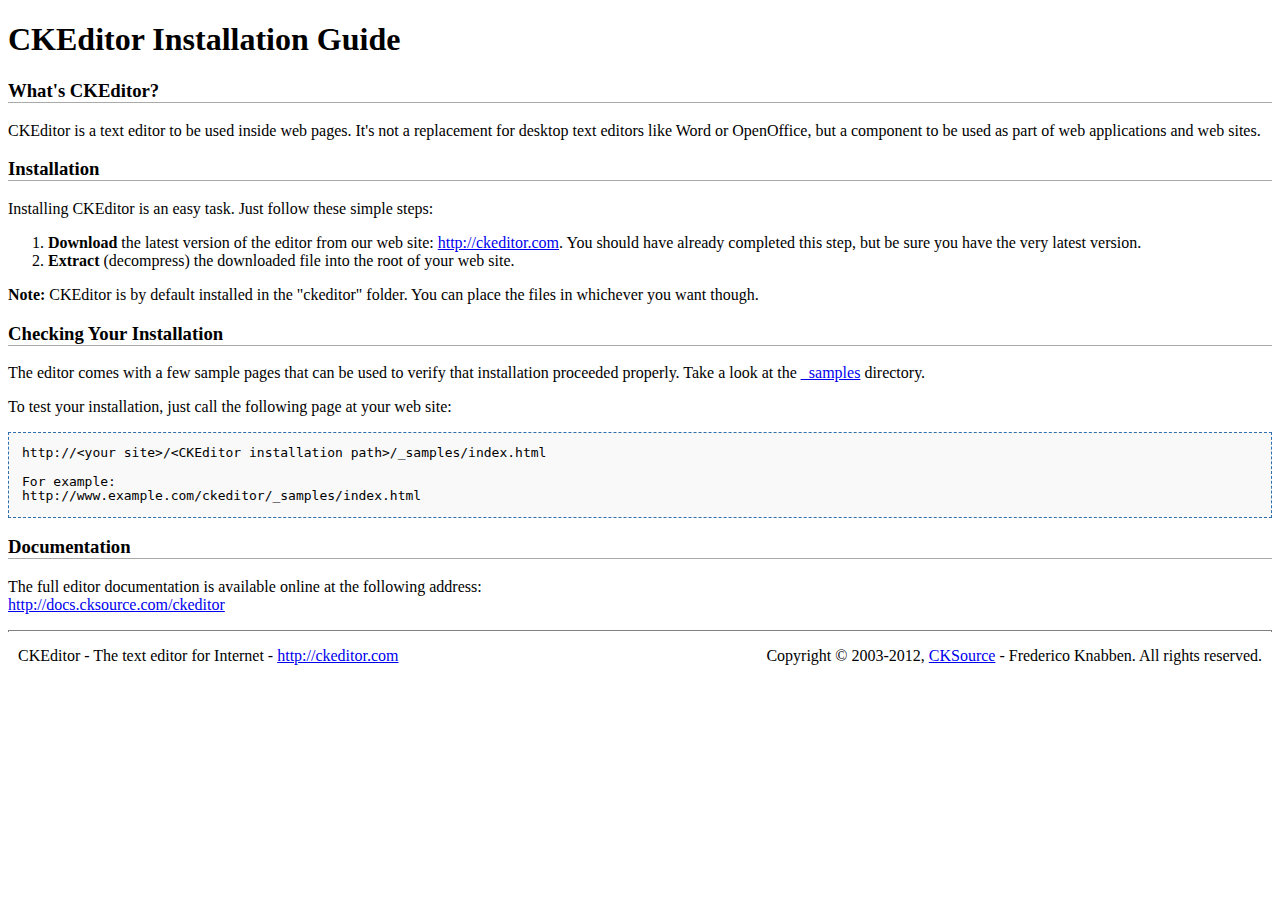
<file: TayanaYachtRe/Scripts/ckeditor/INSTALL.html>
<!DOCTYPE html PUBLIC "-//W3C//DTD XHTML 1.0 Transitional//EN" "http://www.w3.org/TR/xhtml1/DTD/xhtml1-transitional.dtd">
<!--
Copyright (c) 2003-2012, CKSource - Frederico Knabben. All rights reserved.
For licensing, see LICENSE.html or http://ckeditor.com/license
-->
<html xmlns="http://www.w3.org/1999/xhtml">
<head>
	<title>Installation Guide - CKEditor</title>
	<meta http-equiv="content-type" content="text/html; charset=utf-8" />
	<style type="text/css">
		h3
		{
			border-bottom: 1px solid #AAAAAA;
		}
		pre
		{
			background-color: #F9F9F9;
			border: 1px dashed #2F6FAB;
			padding: 1em;
			line-height: 1.1em;
		}
		#footer hr
		{
			margin: 10px 0 15px 0;
			height: 1px;
			border: solid 1px gray;
			border-bottom: none;
		}
		#footer p
		{
			margin: 0 10px 10px 10px;
			float: left;
		}
		#footer #copy
		{
			float: right;
		}
	</style>
</head>
<body>
	<h1>
		CKEditor Installation Guide</h1>
	<h3>
		What&#39;s CKEditor?</h3>
	<p>
		CKEditor is a text editor to be used inside web pages. It&#39;s not a replacement
		for desktop text editors like Word or OpenOffice, but a component to be used as
		part of web applications and web sites.</p>
	<h3>
		Installation</h3>
	<p>
		Installing CKEditor is an easy task. Just follow these simple steps:</p>
	<ol>
		<li><strong>Download</strong> the latest version of the editor from our web site: <a
			href="http://ckeditor.com">http://ckeditor.com</a>. You should have already completed
			this step, but be sure you have the very latest version.</li>
		<li><strong>Extract</strong> (decompress) the downloaded file into the root of your
			web site.</li>
	</ol>
	<p>
		<strong>Note:</strong> CKEditor is by default installed in the &quot;ckeditor&quot;
		folder. You can place the files in whichever you want though.</p>
	<h3>
		Checking Your Installation
	</h3>
	<p>
		The editor comes with a few sample pages that can be used to verify that installation
		proceeded properly. Take a look at the <a href="_samples">_samples</a> directory.</p>
	<p>
		To test your installation, just call the following page at your web site:</p>
	<pre>
http://&lt;your site&gt;/&lt;CKEditor installation path&gt;/_samples/index.html

For example:
http://www.example.com/ckeditor/_samples/index.html</pre>
	<h3>
		Documentation</h3>
	<p>
		The full editor documentation is available online at the following address:<br />
		<a href="http://docs.cksource.com/ckeditor">http://docs.cksource.com/ckeditor</a></p>
	<div id="footer">
		<hr />
		<p>
			CKEditor - The text editor for Internet - <a href="http://ckeditor.com/">http://ckeditor.com</a>
		</p>
		<p id="copy">
			Copyright &copy; 2003-2012, <a href="http://cksource.com/">CKSource</a> - Frederico
			Knabben. All rights reserved.
		</p>
	</div>
</body>
</html>
</file>
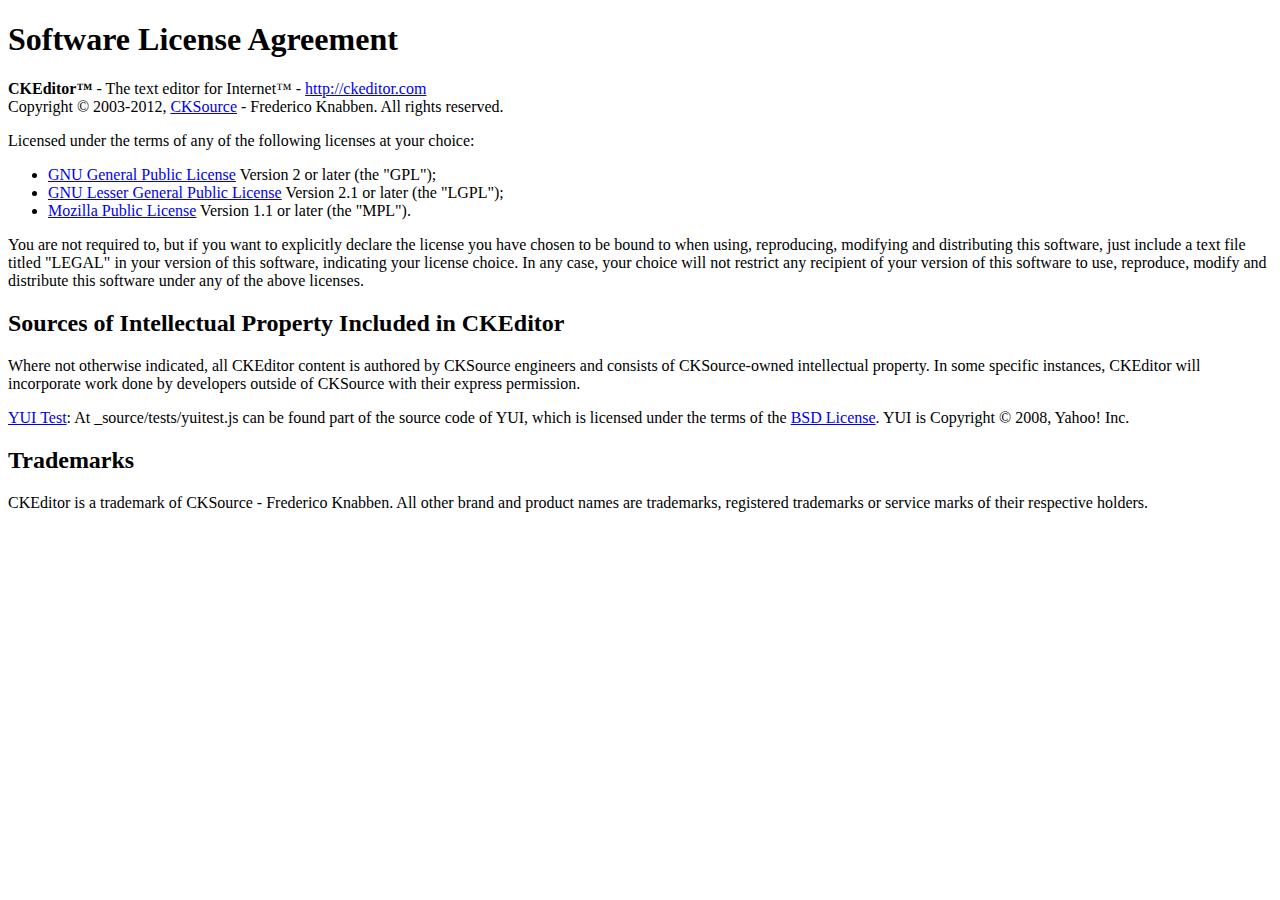
<file: TayanaYachtRe/Scripts/ckeditor/LICENSE.html>
<!DOCTYPE html PUBLIC "-//W3C//DTD XHTML 1.0 Transitional//EN"
	"http://www.w3.org/TR/xhtml1/DTD/xhtml1-transitional.dtd">
<!--
== BEGIN TEXT ONLY VERSION ==

Software License Agreement
==========================

CKEditor - The text editor for Internet - http://ckeditor.com
Copyright (c) 2003-2012, CKSource - Frederico Knabben. All rights reserved.

Licensed under the terms of any of the following licenses at your
choice:

 - GNU General Public License Version 2 or later (the "GPL")
   http://www.gnu.org/licenses/gpl.html
   (See Appendix A)

 - GNU Lesser General Public License Version 2.1 or later (the "LGPL")
   http://www.gnu.org/licenses/lgpl.html
   (See Appendix B)

 - Mozilla Public License Version 1.1 or later (the "MPL")
   http://www.mozilla.org/MPL/MPL-1.1.html
   (See Appendix C)

You are not required to, but if you want to explicitly declare the
license you have chosen to be bound to when using, reproducing,
modifying and distributing this software, just include a text file
titled "legal.txt" in your version of this software, indicating your
license choice.

Sources of Intellectual Property Included in CKEditor
=====================================================

Where not otherwise indicated, all CKEditor content is authored by
CKSource engineers and consists of CKSource-owned intellectual
property. In some specific instances, CKEditor will incorporate work
done by developers outside of CKSource with their express permission.

Trademarks
==========

CKEditor is a trademark of CKSource - Frederico Knabben. All other brand
and product names are trademarks, registered trademarks or service
marks of their respective holders.

Appendix A: The GPL License
===========================

		    GNU GENERAL PUBLIC LICENSE
		       Version 2, June 1991

 Copyright (C) 1989, 1991 Free Software Foundation, Inc.,
 51 Franklin Street, Fifth Floor, Boston, MA 02110-1301 USA
 Everyone is permitted to copy and distribute verbatim copies
 of this license document, but changing it is not allowed.

			    Preamble

  The licenses for most software are designed to take away your
freedom to share and change it.  By contrast, the GNU General Public
License is intended to guarantee your freedom to share and change free
software-to make sure the software is free for all its users.  This
General Public License applies to most of the Free Software
Foundation's software and to any other program whose authors commit to
using it.  (Some other Free Software Foundation software is covered by
the GNU Lesser General Public License instead.)  You can apply it to
your programs, too.

  When we speak of free software, we are referring to freedom, not
price.  Our General Public Licenses are designed to make sure that you
have the freedom to distribute copies of free software (and charge for
this service if you wish), that you receive source code or can get it
if you want it, that you can change the software or use pieces of it
in new free programs; and that you know you can do these things.

  To protect your rights, we need to make restrictions that forbid
anyone to deny you these rights or to ask you to surrender the rights.
These restrictions translate to certain responsibilities for you if you
distribute copies of the software, or if you modify it.

  For example, if you distribute copies of such a program, whether
gratis or for a fee, you must give the recipients all the rights that
you have.  You must make sure that they, too, receive or can get the
source code.  And you must show them these terms so they know their
rights.

  We protect your rights with two steps: (1) copyright the software, and
(2) offer you this license which gives you legal permission to copy,
distribute and/or modify the software.

  Also, for each author's protection and ours, we want to make certain
that everyone understands that there is no warranty for this free
software.  If the software is modified by someone else and passed on, we
want its recipients to know that what they have is not the original, so
that any problems introduced by others will not reflect on the original
authors' reputations.

  Finally, any free program is threatened constantly by software
patents.  We wish to avoid the danger that redistributors of a free
program will individually obtain patent licenses, in effect making the
program proprietary.  To prevent this, we have made it clear that any
patent must be licensed for everyone's free use or not licensed at all.

  The precise terms and conditions for copying, distribution and
modification follow.

		    GNU GENERAL PUBLIC LICENSE
   TERMS AND CONDITIONS FOR COPYING, DISTRIBUTION AND MODIFICATION

  0. This License applies to any program or other work which contains
a notice placed by the copyright holder saying it may be distributed
under the terms of this General Public License.  The "Program", below,
refers to any such program or work, and a "work based on the Program"
means either the Program or any derivative work under copyright law:
that is to say, a work containing the Program or a portion of it,
either verbatim or with modifications and/or translated into another
language.  (Hereinafter, translation is included without limitation in
the term "modification".)  Each licensee is addressed as "you".

Activities other than copying, distribution and modification are not
covered by this License; they are outside its scope.  The act of
running the Program is not restricted, and the output from the Program
is covered only if its contents constitute a work based on the
Program (independent of having been made by running the Program).
Whether that is true depends on what the Program does.

  1. You may copy and distribute verbatim copies of the Program's
source code as you receive it, in any medium, provided that you
conspicuously and appropriately publish on each copy an appropriate
copyright notice and disclaimer of warranty; keep intact all the
notices that refer to this License and to the absence of any warranty;
and give any other recipients of the Program a copy of this License
along with the Program.

You may charge a fee for the physical act of transferring a copy, and
you may at your option offer warranty protection in exchange for a fee.

  2. You may modify your copy or copies of the Program or any portion
of it, thus forming a work based on the Program, and copy and
distribute such modifications or work under the terms of Section 1
above, provided that you also meet all of these conditions:

    a) You must cause the modified files to carry prominent notices
    stating that you changed the files and the date of any change.

    b) You must cause any work that you distribute or publish, that in
    whole or in part contains or is derived from the Program or any
    part thereof, to be licensed as a whole at no charge to all third
    parties under the terms of this License.

    c) If the modified program normally reads commands interactively
    when run, you must cause it, when started running for such
    interactive use in the most ordinary way, to print or display an
    announcement including an appropriate copyright notice and a
    notice that there is no warranty (or else, saying that you provide
    a warranty) and that users may redistribute the program under
    these conditions, and telling the user how to view a copy of this
    License.  (Exception: if the Program itself is interactive but
    does not normally print such an announcement, your work based on
    the Program is not required to print an announcement.)

These requirements apply to the modified work as a whole.  If
identifiable sections of that work are not derived from the Program,
and can be reasonably considered independent and separate works in
themselves, then this License, and its terms, do not apply to those
sections when you distribute them as separate works.  But when you
distribute the same sections as part of a whole which is a work based
on the Program, the distribution of the whole must be on the terms of
this License, whose permissions for other licensees extend to the
entire whole, and thus to each and every part regardless of who wrote it.

Thus, it is not the intent of this section to claim rights or contest
your rights to work written entirely by you; rather, the intent is to
exercise the right to control the distribution of derivative or
collective works based on the Program.

In addition, mere aggregation of another work not based on the Program
with the Program (or with a work based on the Program) on a volume of
a storage or distribution medium does not bring the other work under
the scope of this License.

  3. You may copy and distribute the Program (or a work based on it,
under Section 2) in object code or executable form under the terms of
Sections 1 and 2 above provided that you also do one of the following:

    a) Accompany it with the complete corresponding machine-readable
    source code, which must be distributed under the terms of Sections
    1 and 2 above on a medium customarily used for software interchange; or,

    b) Accompany it with a written offer, valid for at least three
    years, to give any third party, for a charge no more than your
    cost of physically performing source distribution, a complete
    machine-readable copy of the corresponding source code, to be
    distributed under the terms of Sections 1 and 2 above on a medium
    customarily used for software interchange; or,

    c) Accompany it with the information you received as to the offer
    to distribute corresponding source code.  (This alternative is
    allowed only for noncommercial distribution and only if you
    received the program in object code or executable form with such
    an offer, in accord with Subsection b above.)

The source code for a work means the preferred form of the work for
making modifications to it.  For an executable work, complete source
code means all the source code for all modules it contains, plus any
associated interface definition files, plus the scripts used to
control compilation and installation of the executable.  However, as a
special exception, the source code distributed need not include
anything that is normally distributed (in either source or binary
form) with the major components (compiler, kernel, and so on) of the
operating system on which the executable runs, unless that component
itself accompanies the executable.

If distribution of executable or object code is made by offering
access to copy from a designated place, then offering equivalent
access to copy the source code from the same place counts as
distribution of the source code, even though third parties are not
compelled to copy the source along with the object code.

  4. You may not copy, modify, sublicense, or distribute the Program
except as expressly provided under this License.  Any attempt
otherwise to copy, modify, sublicense or distribute the Program is
void, and will automatically terminate your rights under this License.
However, parties who have received copies, or rights, from you under
this License will not have their licenses terminated so long as such
parties remain in full compliance.

  5. You are not required to accept this License, since you have not
signed it.  However, nothing else grants you permission to modify or
distribute the Program or its derivative works.  These actions are
prohibited by law if you do not accept this License.  Therefore, by
modifying or distributing the Program (or any work based on the
Program), you indicate your acceptance of this License to do so, and
all its terms and conditions for copying, distributing or modifying
the Program or works based on it.

  6. Each time you redistribute the Program (or any work based on the
Program), the recipient automatically receives a license from the
original licensor to copy, distribute or modify the Program subject to
these terms and conditions.  You may not impose any further
restrictions on the recipients' exercise of the rights granted herein.
You are not responsible for enforcing compliance by third parties to
this License.

  7. If, as a consequence of a court judgment or allegation of patent
infringement or for any other reason (not limited to patent issues),
conditions are imposed on you (whether by court order, agreement or
otherwise) that contradict the conditions of this License, they do not
excuse you from the conditions of this License.  If you cannot
distribute so as to satisfy simultaneously your obligations under this
License and any other pertinent obligations, then as a consequence you
may not distribute the Program at all.  For example, if a patent
license would not permit royalty-free redistribution of the Program by
all those who receive copies directly or indirectly through you, then
the only way you could satisfy both it and this License would be to
refrain entirely from distribution of the Program.

If any portion of this section is held invalid or unenforceable under
any particular circumstance, the balance of the section is intended to
apply and the section as a whole is intended to apply in other
circumstances.

It is not the purpose of this section to induce you to infringe any
patents or other property right claims or to contest validity of any
such claims; this section has the sole purpose of protecting the
integrity of the free software distribution system, which is
implemented by public license practices.  Many people have made
generous contributions to the wide range of software distributed
through that system in reliance on consistent application of that
system; it is up to the author/donor to decide if he or she is willing
to distribute software through any other system and a licensee cannot
impose that choice.

This section is intended to make thoroughly clear what is believed to
be a consequence of the rest of this License.

  8. If the distribution and/or use of the Program is restricted in
certain countries either by patents or by copyrighted interfaces, the
original copyright holder who places the Program under this License
may add an explicit geographical distribution limitation excluding
those countries, so that distribution is permitted only in or among
countries not thus excluded.  In such case, this License incorporates
the limitation as if written in the body of this License.

  9. The Free Software Foundation may publish revised and/or new versions
of the General Public License from time to time.  Such new versions will
be similar in spirit to the present version, but may differ in detail to
address new problems or concerns.

Each version is given a distinguishing version number.  If the Program
specifies a version number of this License which applies to it and "any
later version", you have the option of following the terms and conditions
either of that version or of any later version published by the Free
Software Foundation.  If the Program does not specify a version number of
this License, you may choose any version ever published by the Free Software
Foundation.

  10. If you wish to incorporate parts of the Program into other free
programs whose distribution conditions are different, write to the author
to ask for permission.  For software which is copyrighted by the Free
Software Foundation, write to the Free Software Foundation; we sometimes
make exceptions for this.  Our decision will be guided by the two goals
of preserving the free status of all derivatives of our free software and
of promoting the sharing and reuse of software generally.

			    NO WARRANTY

  11. BECAUSE THE PROGRAM IS LICENSED FREE OF CHARGE, THERE IS NO WARRANTY
FOR THE PROGRAM, TO THE EXTENT PERMITTED BY APPLICABLE LAW.  EXCEPT WHEN
OTHERWISE STATED IN WRITING THE COPYRIGHT HOLDERS AND/OR OTHER PARTIES
PROVIDE THE PROGRAM "AS IS" WITHOUT WARRANTY OF ANY KIND, EITHER EXPRESSED
OR IMPLIED, INCLUDING, BUT NOT LIMITED TO, THE IMPLIED WARRANTIES OF
MERCHANTABILITY AND FITNESS FOR A PARTICULAR PURPOSE.  THE ENTIRE RISK AS
TO THE QUALITY AND PERFORMANCE OF THE PROGRAM IS WITH YOU.  SHOULD THE
PROGRAM PROVE DEFECTIVE, YOU ASSUME THE COST OF ALL NECESSARY SERVICING,
REPAIR OR CORRECTION.

  12. IN NO EVENT UNLESS REQUIRED BY APPLICABLE LAW OR AGREED TO IN WRITING
WILL ANY COPYRIGHT HOLDER, OR ANY OTHER PARTY WHO MAY MODIFY AND/OR
REDISTRIBUTE THE PROGRAM AS PERMITTED ABOVE, BE LIABLE TO YOU FOR DAMAGES,
INCLUDING ANY GENERAL, SPECIAL, INCIDENTAL OR CONSEQUENTIAL DAMAGES ARISING
OUT OF THE USE OR INABILITY TO USE THE PROGRAM (INCLUDING BUT NOT LIMITED
TO LOSS OF DATA OR DATA BEING RENDERED INACCURATE OR LOSSES SUSTAINED BY
YOU OR THIRD PARTIES OR A FAILURE OF THE PROGRAM TO OPERATE WITH ANY OTHER
PROGRAMS), EVEN IF SUCH HOLDER OR OTHER PARTY HAS BEEN ADVISED OF THE
POSSIBILITY OF SUCH DAMAGES.

		     END OF TERMS AND CONDITIONS


Appendix B: The LGPL License
============================

		  GNU LESSER GENERAL PUBLIC LICENSE
		       Version 2.1, February 1999

 Copyright (C) 1991, 1999 Free Software Foundation, Inc.
     59 Temple Place, Suite 330, Boston, MA  02111-1307  USA
 Everyone is permitted to copy and distribute verbatim copies
 of this license document, but changing it is not allowed.

[This is the first released version of the Lesser GPL.  It also counts
 as the successor of the GNU Library Public License, version 2, hence
 the version number 2.1.]

			    Preamble

  The licenses for most software are designed to take away your
freedom to share and change it.  By contrast, the GNU General Public
Licenses are intended to guarantee your freedom to share and change
free software-to make sure the software is free for all its users.

  This license, the Lesser General Public License, applies to some
specially designated software packages-typically libraries-of the
Free Software Foundation and other authors who decide to use it.  You
can use it too, but we suggest you first think carefully about whether
this license or the ordinary General Public License is the better
strategy to use in any particular case, based on the explanations below.

  When we speak of free software, we are referring to freedom of use,
not price.  Our General Public Licenses are designed to make sure that
you have the freedom to distribute copies of free software (and charge
for this service if you wish); that you receive source code or can get
it if you want it; that you can change the software and use pieces of
it in new free programs; and that you are informed that you can do
these things.

  To protect your rights, we need to make restrictions that forbid
distributors to deny you these rights or to ask you to surrender these
rights.  These restrictions translate to certain responsibilities for
you if you distribute copies of the library or if you modify it.

  For example, if you distribute copies of the library, whether gratis
or for a fee, you must give the recipients all the rights that we gave
you.  You must make sure that they, too, receive or can get the source
code.  If you link other code with the library, you must provide
complete object files to the recipients, so that they can relink them
with the library after making changes to the library and recompiling
it.  And you must show them these terms so they know their rights.

  We protect your rights with a two-step method: (1) we copyright the
library, and (2) we offer you this license, which gives you legal
permission to copy, distribute and/or modify the library.

  To protect each distributor, we want to make it very clear that
there is no warranty for the free library.  Also, if the library is
modified by someone else and passed on, the recipients should know
that what they have is not the original version, so that the original
author's reputation will not be affected by problems that might be
introduced by others.

  Finally, software patents pose a constant threat to the existence of
any free program.  We wish to make sure that a company cannot
effectively restrict the users of a free program by obtaining a
restrictive license from a patent holder.  Therefore, we insist that
any patent license obtained for a version of the library must be
consistent with the full freedom of use specified in this license.

  Most GNU software, including some libraries, is covered by the
ordinary GNU General Public License.  This license, the GNU Lesser
General Public License, applies to certain designated libraries, and
is quite different from the ordinary General Public License.  We use
this license for certain libraries in order to permit linking those
libraries into non-free programs.

  When a program is linked with a library, whether statically or using
a shared library, the combination of the two is legally speaking a
combined work, a derivative of the original library.  The ordinary
General Public License therefore permits such linking only if the
entire combination fits its criteria of freedom.  The Lesser General
Public License permits more lax criteria for linking other code with
the library.

  We call this license the "Lesser" General Public License because it
does Less to protect the user's freedom than the ordinary General
Public License.  It also provides other free software developers Less
of an advantage over competing non-free programs.  These disadvantages
are the reason we use the ordinary General Public License for many
libraries.  However, the Lesser license provides advantages in certain
special circumstances.

  For example, on rare occasions, there may be a special need to
encourage the widest possible use of a certain library, so that it becomes
a de-facto standard.  To achieve this, non-free programs must be
allowed to use the library.  A more frequent case is that a free
library does the same job as widely used non-free libraries.  In this
case, there is little to gain by limiting the free library to free
software only, so we use the Lesser General Public License.

  In other cases, permission to use a particular library in non-free
programs enables a greater number of people to use a large body of
free software.  For example, permission to use the GNU C Library in
non-free programs enables many more people to use the whole GNU
operating system, as well as its variant, the GNU/Linux operating
system.

  Although the Lesser General Public License is Less protective of the
users' freedom, it does ensure that the user of a program that is
linked with the Library has the freedom and the wherewithal to run
that program using a modified version of the Library.

  The precise terms and conditions for copying, distribution and
modification follow.  Pay close attention to the difference between a
"work based on the library" and a "work that uses the library".  The
former contains code derived from the library, whereas the latter must
be combined with the library in order to run.

		  GNU LESSER GENERAL PUBLIC LICENSE
   TERMS AND CONDITIONS FOR COPYING, DISTRIBUTION AND MODIFICATION

  0. This License Agreement applies to any software library or other
program which contains a notice placed by the copyright holder or
other authorized party saying it may be distributed under the terms of
this Lesser General Public License (also called "this License").
Each licensee is addressed as "you".

  A "library" means a collection of software functions and/or data
prepared so as to be conveniently linked with application programs
(which use some of those functions and data) to form executables.

  The "Library", below, refers to any such software library or work
which has been distributed under these terms.  A "work based on the
Library" means either the Library or any derivative work under
copyright law: that is to say, a work containing the Library or a
portion of it, either verbatim or with modifications and/or translated
straightforwardly into another language.  (Hereinafter, translation is
included without limitation in the term "modification".)

  "Source code" for a work means the preferred form of the work for
making modifications to it.  For a library, complete source code means
all the source code for all modules it contains, plus any associated
interface definition files, plus the scripts used to control compilation
and installation of the library.

  Activities other than copying, distribution and modification are not
covered by this License; they are outside its scope.  The act of
running a program using the Library is not restricted, and output from
such a program is covered only if its contents constitute a work based
on the Library (independent of the use of the Library in a tool for
writing it).  Whether that is true depends on what the Library does
and what the program that uses the Library does.

  1. You may copy and distribute verbatim copies of the Library's
complete source code as you receive it, in any medium, provided that
you conspicuously and appropriately publish on each copy an
appropriate copyright notice and disclaimer of warranty; keep intact
all the notices that refer to this License and to the absence of any
warranty; and distribute a copy of this License along with the
Library.

  You may charge a fee for the physical act of transferring a copy,
and you may at your option offer warranty protection in exchange for a
fee.

  2. You may modify your copy or copies of the Library or any portion
of it, thus forming a work based on the Library, and copy and
distribute such modifications or work under the terms of Section 1
above, provided that you also meet all of these conditions:

    a) The modified work must itself be a software library.

    b) You must cause the files modified to carry prominent notices
    stating that you changed the files and the date of any change.

    c) You must cause the whole of the work to be licensed at no
    charge to all third parties under the terms of this License.

    d) If a facility in the modified Library refers to a function or a
    table of data to be supplied by an application program that uses
    the facility, other than as an argument passed when the facility
    is invoked, then you must make a good faith effort to ensure that,
    in the event an application does not supply such function or
    table, the facility still operates, and performs whatever part of
    its purpose remains meaningful.

    (For example, a function in a library to compute square roots has
    a purpose that is entirely well-defined independent of the
    application.  Therefore, Subsection 2d requires that any
    application-supplied function or table used by this function must
    be optional: if the application does not supply it, the square
    root function must still compute square roots.)

These requirements apply to the modified work as a whole.  If
identifiable sections of that work are not derived from the Library,
and can be reasonably considered independent and separate works in
themselves, then this License, and its terms, do not apply to those
sections when you distribute them as separate works.  But when you
distribute the same sections as part of a whole which is a work based
on the Library, the distribution of the whole must be on the terms of
this License, whose permissions for other licensees extend to the
entire whole, and thus to each and every part regardless of who wrote
it.

Thus, it is not the intent of this section to claim rights or contest
your rights to work written entirely by you; rather, the intent is to
exercise the right to control the distribution of derivative or
collective works based on the Library.

In addition, mere aggregation of another work not based on the Library
with the Library (or with a work based on the Library) on a volume of
a storage or distribution medium does not bring the other work under
the scope of this License.

  3. You may opt to apply the terms of the ordinary GNU General Public
License instead of this License to a given copy of the Library.  To do
this, you must alter all the notices that refer to this License, so
that they refer to the ordinary GNU General Public License, version 2,
instead of to this License.  (If a newer version than version 2 of the
ordinary GNU General Public License has appeared, then you can specify
that version instead if you wish.)  Do not make any other change in
these notices.

  Once this change is made in a given copy, it is irreversible for
that copy, so the ordinary GNU General Public License applies to all
subsequent copies and derivative works made from that copy.

  This option is useful when you wish to copy part of the code of
the Library into a program that is not a library.

  4. You may copy and distribute the Library (or a portion or
derivative of it, under Section 2) in object code or executable form
under the terms of Sections 1 and 2 above provided that you accompany
it with the complete corresponding machine-readable source code, which
must be distributed under the terms of Sections 1 and 2 above on a
medium customarily used for software interchange.

  If distribution of object code is made by offering access to copy
from a designated place, then offering equivalent access to copy the
source code from the same place satisfies the requirement to
distribute the source code, even though third parties are not
compelled to copy the source along with the object code.

  5. A program that contains no derivative of any portion of the
Library, but is designed to work with the Library by being compiled or
linked with it, is called a "work that uses the Library".  Such a
work, in isolation, is not a derivative work of the Library, and
therefore falls outside the scope of this License.

  However, linking a "work that uses the Library" with the Library
creates an executable that is a derivative of the Library (because it
contains portions of the Library), rather than a "work that uses the
library".  The executable is therefore covered by this License.
Section 6 states terms for distribution of such executables.

  When a "work that uses the Library" uses material from a header file
that is part of the Library, the object code for the work may be a
derivative work of the Library even though the source code is not.
Whether this is true is especially significant if the work can be
linked without the Library, or if the work is itself a library.  The
threshold for this to be true is not precisely defined by law.

  If such an object file uses only numerical parameters, data
structure layouts and accessors, and small macros and small inline
functions (ten lines or less in length), then the use of the object
file is unrestricted, regardless of whether it is legally a derivative
work.  (Executables containing this object code plus portions of the
Library will still fall under Section 6.)

  Otherwise, if the work is a derivative of the Library, you may
distribute the object code for the work under the terms of Section 6.
Any executables containing that work also fall under Section 6,
whether or not they are linked directly with the Library itself.

  6. As an exception to the Sections above, you may also combine or
link a "work that uses the Library" with the Library to produce a
work containing portions of the Library, and distribute that work
under terms of your choice, provided that the terms permit
modification of the work for the customer's own use and reverse
engineering for debugging such modifications.

  You must give prominent notice with each copy of the work that the
Library is used in it and that the Library and its use are covered by
this License.  You must supply a copy of this License.  If the work
during execution displays copyright notices, you must include the
copyright notice for the Library among them, as well as a reference
directing the user to the copy of this License.  Also, you must do one
of these things:

    a) Accompany the work with the complete corresponding
    machine-readable source code for the Library including whatever
    changes were used in the work (which must be distributed under
    Sections 1 and 2 above); and, if the work is an executable linked
    with the Library, with the complete machine-readable "work that
    uses the Library", as object code and/or source code, so that the
    user can modify the Library and then relink to produce a modified
    executable containing the modified Library.  (It is understood
    that the user who changes the contents of definitions files in the
    Library will not necessarily be able to recompile the application
    to use the modified definitions.)

    b) Use a suitable shared library mechanism for linking with the
    Library.  A suitable mechanism is one that (1) uses at run time a
    copy of the library already present on the user's computer system,
    rather than copying library functions into the executable, and (2)
    will operate properly with a modified version of the library, if
    the user installs one, as long as the modified version is
    interface-compatible with the version that the work was made with.

    c) Accompany the work with a written offer, valid for at
    least three years, to give the same user the materials
    specified in Subsection 6a, above, for a charge no more
    than the cost of performing this distribution.

    d) If distribution of the work is made by offering access to copy
    from a designated place, offer equivalent access to copy the above
    specified materials from the same place.

    e) Verify that the user has already received a copy of these
    materials or that you have already sent this user a copy.

  For an executable, the required form of the "work that uses the
Library" must include any data and utility programs needed for
reproducing the executable from it.  However, as a special exception,
the materials to be distributed need not include anything that is
normally distributed (in either source or binary form) with the major
components (compiler, kernel, and so on) of the operating system on
which the executable runs, unless that component itself accompanies
the executable.

  It may happen that this requirement contradicts the license
restrictions of other proprietary libraries that do not normally
accompany the operating system.  Such a contradiction means you cannot
use both them and the Library together in an executable that you
distribute.

  7. You may place library facilities that are a work based on the
Library side-by-side in a single library together with other library
facilities not covered by this License, and distribute such a combined
library, provided that the separate distribution of the work based on
the Library and of the other library facilities is otherwise
permitted, and provided that you do these two things:

    a) Accompany the combined library with a copy of the same work
    based on the Library, uncombined with any other library
    facilities.  This must be distributed under the terms of the
    Sections above.

    b) Give prominent notice with the combined library of the fact
    that part of it is a work based on the Library, and explaining
    where to find the accompanying uncombined form of the same work.

  8. You may not copy, modify, sublicense, link with, or distribute
the Library except as expressly provided under this License.  Any
attempt otherwise to copy, modify, sublicense, link with, or
distribute the Library is void, and will automatically terminate your
rights under this License.  However, parties who have received copies,
or rights, from you under this License will not have their licenses
terminated so long as such parties remain in full compliance.

  9. You are not required to accept this License, since you have not
signed it.  However, nothing else grants you permission to modify or
distribute the Library or its derivative works.  These actions are
prohibited by law if you do not accept this License.  Therefore, by
modifying or distributing the Library (or any work based on the
Library), you indicate your acceptance of this License to do so, and
all its terms and conditions for copying, distributing or modifying
the Library or works based on it.

  10. Each time you redistribute the Library (or any work based on the
Library), the recipient automatically receives a license from the
original licensor to copy, distribute, link with or modify the Library
subject to these terms and conditions.  You may not impose any further
restrictions on the recipients' exercise of the rights granted herein.
You are not responsible for enforcing compliance by third parties with
this License.

  11. If, as a consequence of a court judgment or allegation of patent
infringement or for any other reason (not limited to patent issues),
conditions are imposed on you (whether by court order, agreement or
otherwise) that contradict the conditions of this License, they do not
excuse you from the conditions of this License.  If you cannot
distribute so as to satisfy simultaneously your obligations under this
License and any other pertinent obligations, then as a consequence you
may not distribute the Library at all.  For example, if a patent
license would not permit royalty-free redistribution of the Library by
all those who receive copies directly or indirectly through you, then
the only way you could satisfy both it and this License would be to
refrain entirely from distribution of the Library.

If any portion of this section is held invalid or unenforceable under any
particular circumstance, the balance of the section is intended to apply,
and the section as a whole is intended to apply in other circumstances.

It is not the purpose of this section to induce you to infringe any
patents or other property right claims or to contest validity of any
such claims; this section has the sole purpose of protecting the
integrity of the free software distribution system which is
implemented by public license practices.  Many people have made
generous contributions to the wide range of software distributed
through that system in reliance on consistent application of that
system; it is up to the author/donor to decide if he or she is willing
to distribute software through any other system and a licensee cannot
impose that choice.

This section is intended to make thoroughly clear what is believed to
be a consequence of the rest of this License.

  12. If the distribution and/or use of the Library is restricted in
certain countries either by patents or by copyrighted interfaces, the
original copyright holder who places the Library under this License may add
an explicit geographical distribution limitation excluding those countries,
so that distribution is permitted only in or among countries not thus
excluded.  In such case, this License incorporates the limitation as if
written in the body of this License.

  13. The Free Software Foundation may publish revised and/or new
versions of the Lesser General Public License from time to time.
Such new versions will be similar in spirit to the present version,
but may differ in detail to address new problems or concerns.

Each version is given a distinguishing version number.  If the Library
specifies a version number of this License which applies to it and
"any later version", you have the option of following the terms and
conditions either of that version or of any later version published by
the Free Software Foundation.  If the Library does not specify a
license version number, you may choose any version ever published by
the Free Software Foundation.

  14. If you wish to incorporate parts of the Library into other free
programs whose distribution conditions are incompatible with these,
write to the author to ask for permission.  For software which is
copyrighted by the Free Software Foundation, write to the Free
Software Foundation; we sometimes make exceptions for this.  Our
decision will be guided by the two goals of preserving the free status
of all derivatives of our free software and of promoting the sharing
and reuse of software generally.

			    NO WARRANTY

  15. BECAUSE THE LIBRARY IS LICENSED FREE OF CHARGE, THERE IS NO
WARRANTY FOR THE LIBRARY, TO THE EXTENT PERMITTED BY APPLICABLE LAW.
EXCEPT WHEN OTHERWISE STATED IN WRITING THE COPYRIGHT HOLDERS AND/OR
OTHER PARTIES PROVIDE THE LIBRARY "AS IS" WITHOUT WARRANTY OF ANY
KIND, EITHER EXPRESSED OR IMPLIED, INCLUDING, BUT NOT LIMITED TO, THE
IMPLIED WARRANTIES OF MERCHANTABILITY AND FITNESS FOR A PARTICULAR
PURPOSE.  THE ENTIRE RISK AS TO THE QUALITY AND PERFORMANCE OF THE
LIBRARY IS WITH YOU.  SHOULD THE LIBRARY PROVE DEFECTIVE, YOU ASSUME
THE COST OF ALL NECESSARY SERVICING, REPAIR OR CORRECTION.

  16. IN NO EVENT UNLESS REQUIRED BY APPLICABLE LAW OR AGREED TO IN
WRITING WILL ANY COPYRIGHT HOLDER, OR ANY OTHER PARTY WHO MAY MODIFY
AND/OR REDISTRIBUTE THE LIBRARY AS PERMITTED ABOVE, BE LIABLE TO YOU
FOR DAMAGES, INCLUDING ANY GENERAL, SPECIAL, INCIDENTAL OR
CONSEQUENTIAL DAMAGES ARISING OUT OF THE USE OR INABILITY TO USE THE
LIBRARY (INCLUDING BUT NOT LIMITED TO LOSS OF DATA OR DATA BEING
RENDERED INACCURATE OR LOSSES SUSTAINED BY YOU OR THIRD PARTIES OR A
FAILURE OF THE LIBRARY TO OPERATE WITH ANY OTHER SOFTWARE), EVEN IF
SUCH HOLDER OR OTHER PARTY HAS BEEN ADVISED OF THE POSSIBILITY OF SUCH
DAMAGES.

		     END OF TERMS AND CONDITIONS


Appendix C: The MPL License
===========================

                          MOZILLA PUBLIC LICENSE
                                Version 1.1

                              ===============

1. Definitions.

     1.0.1. "Commercial Use" means distribution or otherwise making the
     Covered Code available to a third party.

     1.1. "Contributor" means each entity that creates or contributes to
     the creation of Modifications.

     1.2. "Contributor Version" means the combination of the Original
     Code, prior Modifications used by a Contributor, and the Modifications
     made by that particular Contributor.

     1.3. "Covered Code" means the Original Code or Modifications or the
     combination of the Original Code and Modifications, in each case
     including portions thereof.

     1.4. "Electronic Distribution Mechanism" means a mechanism generally
     accepted in the software development community for the electronic
     transfer of data.

     1.5. "Executable" means Covered Code in any form other than Source
     Code.

     1.6. "Initial Developer" means the individual or entity identified
     as the Initial Developer in the Source Code notice required by Exhibit
     A.

     1.7. "Larger Work" means a work which combines Covered Code or
     portions thereof with code not governed by the terms of this License.

     1.8. "License" means this document.

     1.8.1. "Licensable" means having the right to grant, to the maximum
     extent possible, whether at the time of the initial grant or
     subsequently acquired, any and all of the rights conveyed herein.

     1.9. "Modifications" means any addition to or deletion from the
     substance or structure of either the Original Code or any previous
     Modifications. When Covered Code is released as a series of files, a
     Modification is:
          A. Any addition to or deletion from the contents of a file
          containing Original Code or previous Modifications.

          B. Any new file that contains any part of the Original Code or
          previous Modifications.

     1.10. "Original Code" means Source Code of computer software code
     which is described in the Source Code notice required by Exhibit A as
     Original Code, and which, at the time of its release under this
     License is not already Covered Code governed by this License.

     1.10.1. "Patent Claims" means any patent claim(s), now owned or
     hereafter acquired, including without limitation,  method, process,
     and apparatus claims, in any patent Licensable by grantor.

     1.11. "Source Code" means the preferred form of the Covered Code for
     making modifications to it, including all modules it contains, plus
     any associated interface definition files, scripts used to control
     compilation and installation of an Executable, or source code
     differential comparisons against either the Original Code or another
     well known, available Covered Code of the Contributor's choice. The
     Source Code can be in a compressed or archival form, provided the
     appropriate decompression or de-archiving software is widely available
     for no charge.

     1.12. "You" (or "Your")  means an individual or a legal entity
     exercising rights under, and complying with all of the terms of, this
     License or a future version of this License issued under Section 6.1.
     For legal entities, "You" includes any entity which controls, is
     controlled by, or is under common control with You. For purposes of
     this definition, "control" means (a) the power, direct or indirect,
     to cause the direction or management of such entity, whether by
     contract or otherwise, or (b) ownership of more than fifty percent
     (50%) of the outstanding shares or beneficial ownership of such
     entity.

2. Source Code License.

     2.1. The Initial Developer Grant.
     The Initial Developer hereby grants You a world-wide, royalty-free,
     non-exclusive license, subject to third party intellectual property
     claims:
          (a)  under intellectual property rights (other than patent or
          trademark) Licensable by Initial Developer to use, reproduce,
          modify, display, perform, sublicense and distribute the Original
          Code (or portions thereof) with or without Modifications, and/or
          as part of a Larger Work; and

          (b) under Patents Claims infringed by the making, using or
          selling of Original Code, to make, have made, use, practice,
          sell, and offer for sale, and/or otherwise dispose of the
          Original Code (or portions thereof).

          (c) the licenses granted in this Section 2.1(a) and (b) are
          effective on the date Initial Developer first distributes
          Original Code under the terms of this License.

          (d) Notwithstanding Section 2.1(b) above, no patent license is
          granted: 1) for code that You delete from the Original Code; 2)
          separate from the Original Code;  or 3) for infringements caused
          by: i) the modification of the Original Code or ii) the
          combination of the Original Code with other software or devices.

     2.2. Contributor Grant.
     Subject to third party intellectual property claims, each Contributor
     hereby grants You a world-wide, royalty-free, non-exclusive license

          (a)  under intellectual property rights (other than patent or
          trademark) Licensable by Contributor, to use, reproduce, modify,
          display, perform, sublicense and distribute the Modifications
          created by such Contributor (or portions thereof) either on an
          unmodified basis, with other Modifications, as Covered Code
          and/or as part of a Larger Work; and

          (b) under Patent Claims infringed by the making, using, or
          selling of  Modifications made by that Contributor either alone
          and/or in combination with its Contributor Version (or portions
          of such combination), to make, use, sell, offer for sale, have
          made, and/or otherwise dispose of: 1) Modifications made by that
          Contributor (or portions thereof); and 2) the combination of
          Modifications made by that Contributor with its Contributor
          Version (or portions of such combination).

          (c) the licenses granted in Sections 2.2(a) and 2.2(b) are
          effective on the date Contributor first makes Commercial Use of
          the Covered Code.

          (d)    Notwithstanding Section 2.2(b) above, no patent license is
          granted: 1) for any code that Contributor has deleted from the
          Contributor Version; 2)  separate from the Contributor Version;
          3)  for infringements caused by: i) third party modifications of
          Contributor Version or ii)  the combination of Modifications made
          by that Contributor with other software  (except as part of the
          Contributor Version) or other devices; or 4) under Patent Claims
          infringed by Covered Code in the absence of Modifications made by
          that Contributor.

3. Distribution Obligations.

     3.1. Application of License.
     The Modifications which You create or to which You contribute are
     governed by the terms of this License, including without limitation
     Section 2.2. The Source Code version of Covered Code may be
     distributed only under the terms of this License or a future version
     of this License released under Section 6.1, and You must include a
     copy of this License with every copy of the Source Code You
     distribute. You may not offer or impose any terms on any Source Code
     version that alters or restricts the applicable version of this
     License or the recipients' rights hereunder. However, You may include
     an additional document offering the additional rights described in
     Section 3.5.

     3.2. Availability of Source Code.
     Any Modification which You create or to which You contribute must be
     made available in Source Code form under the terms of this License
     either on the same media as an Executable version or via an accepted
     Electronic Distribution Mechanism to anyone to whom you made an
     Executable version available; and if made available via Electronic
     Distribution Mechanism, must remain available for at least twelve (12)
     months after the date it initially became available, or at least six
     (6) months after a subsequent version of that particular Modification
     has been made available to such recipients. You are responsible for
     ensuring that the Source Code version remains available even if the
     Electronic Distribution Mechanism is maintained by a third party.

     3.3. Description of Modifications.
     You must cause all Covered Code to which You contribute to contain a
     file documenting the changes You made to create that Covered Code and
     the date of any change. You must include a prominent statement that
     the Modification is derived, directly or indirectly, from Original
     Code provided by the Initial Developer and including the name of the
     Initial Developer in (a) the Source Code, and (b) in any notice in an
     Executable version or related documentation in which You describe the
     origin or ownership of the Covered Code.

     3.4. Intellectual Property Matters
          (a) Third Party Claims.
          If Contributor has knowledge that a license under a third party's
          intellectual property rights is required to exercise the rights
          granted by such Contributor under Sections 2.1 or 2.2,
          Contributor must include a text file with the Source Code
          distribution titled "LEGAL" which describes the claim and the
          party making the claim in sufficient detail that a recipient will
          know whom to contact. If Contributor obtains such knowledge after
          the Modification is made available as described in Section 3.2,
          Contributor shall promptly modify the LEGAL file in all copies
          Contributor makes available thereafter and shall take other steps
          (such as notifying appropriate mailing lists or newsgroups)
          reasonably calculated to inform those who received the Covered
          Code that new knowledge has been obtained.

          (b) Contributor APIs.
          If Contributor's Modifications include an application programming
          interface and Contributor has knowledge of patent licenses which
          are reasonably necessary to implement that API, Contributor must
          also include this information in the LEGAL file.

               (c)    Representations.
          Contributor represents that, except as disclosed pursuant to
          Section 3.4(a) above, Contributor believes that Contributor's
          Modifications are Contributor's original creation(s) and/or
          Contributor has sufficient rights to grant the rights conveyed by
          this License.

     3.5. Required Notices.
     You must duplicate the notice in Exhibit A in each file of the Source
     Code.  If it is not possible to put such notice in a particular Source
     Code file due to its structure, then You must include such notice in a
     location (such as a relevant directory) where a user would be likely
     to look for such a notice.  If You created one or more Modification(s)
     You may add your name as a Contributor to the notice described in
     Exhibit A.  You must also duplicate this License in any documentation
     for the Source Code where You describe recipients' rights or ownership
     rights relating to Covered Code.  You may choose to offer, and to
     charge a fee for, warranty, support, indemnity or liability
     obligations to one or more recipients of Covered Code. However, You
     may do so only on Your own behalf, and not on behalf of the Initial
     Developer or any Contributor. You must make it absolutely clear than
     any such warranty, support, indemnity or liability obligation is
     offered by You alone, and You hereby agree to indemnify the Initial
     Developer and every Contributor for any liability incurred by the
     Initial Developer or such Contributor as a result of warranty,
     support, indemnity or liability terms You offer.

     3.6. Distribution of Executable Versions.
     You may distribute Covered Code in Executable form only if the
     requirements of Section 3.1-3.5 have been met for that Covered Code,
     and if You include a notice stating that the Source Code version of
     the Covered Code is available under the terms of this License,
     including a description of how and where You have fulfilled the
     obligations of Section 3.2. The notice must be conspicuously included
     in any notice in an Executable version, related documentation or
     collateral in which You describe recipients' rights relating to the
     Covered Code. You may distribute the Executable version of Covered
     Code or ownership rights under a license of Your choice, which may
     contain terms different from this License, provided that You are in
     compliance with the terms of this License and that the license for the
     Executable version does not attempt to limit or alter the recipient's
     rights in the Source Code version from the rights set forth in this
     License. If You distribute the Executable version under a different
     license You must make it absolutely clear that any terms which differ
     from this License are offered by You alone, not by the Initial
     Developer or any Contributor. You hereby agree to indemnify the
     Initial Developer and every Contributor for any liability incurred by
     the Initial Developer or such Contributor as a result of any such
     terms You offer.

     3.7. Larger Works.
     You may create a Larger Work by combining Covered Code with other code
     not governed by the terms of this License and distribute the Larger
     Work as a single product. In such a case, You must make sure the
     requirements of this License are fulfilled for the Covered Code.

4. Inability to Comply Due to Statute or Regulation.

     If it is impossible for You to comply with any of the terms of this
     License with respect to some or all of the Covered Code due to
     statute, judicial order, or regulation then You must: (a) comply with
     the terms of this License to the maximum extent possible; and (b)
     describe the limitations and the code they affect. Such description
     must be included in the LEGAL file described in Section 3.4 and must
     be included with all distributions of the Source Code. Except to the
     extent prohibited by statute or regulation, such description must be
     sufficiently detailed for a recipient of ordinary skill to be able to
     understand it.

5. Application of this License.

     This License applies to code to which the Initial Developer has
     attached the notice in Exhibit A and to related Covered Code.

6. Versions of the License.

     6.1. New Versions.
     Netscape Communications Corporation ("Netscape") may publish revised
     and/or new versions of the License from time to time. Each version
     will be given a distinguishing version number.

     6.2. Effect of New Versions.
     Once Covered Code has been published under a particular version of the
     License, You may always continue to use it under the terms of that
     version. You may also choose to use such Covered Code under the terms
     of any subsequent version of the License published by Netscape. No one
     other than Netscape has the right to modify the terms applicable to
     Covered Code created under this License.

     6.3. Derivative Works.
     If You create or use a modified version of this License (which you may
     only do in order to apply it to code which is not already Covered Code
     governed by this License), You must (a) rename Your license so that
     the phrases "Mozilla", "MOZILLAPL", "MOZPL", "Netscape",
     "MPL", "NPL" or any confusingly similar phrase do not appear in your
     license (except to note that your license differs from this License)
     and (b) otherwise make it clear that Your version of the license
     contains terms which differ from the Mozilla Public License and
     Netscape Public License. (Filling in the name of the Initial
     Developer, Original Code or Contributor in the notice described in
     Exhibit A shall not of themselves be deemed to be modifications of
     this License.)

7. DISCLAIMER OF WARRANTY.

     COVERED CODE IS PROVIDED UNDER THIS LICENSE ON AN "AS IS" BASIS,
     WITHOUT WARRANTY OF ANY KIND, EITHER EXPRESSED OR IMPLIED, INCLUDING,
     WITHOUT LIMITATION, WARRANTIES THAT THE COVERED CODE IS FREE OF
     DEFECTS, MERCHANTABLE, FIT FOR A PARTICULAR PURPOSE OR NON-INFRINGING.
     THE ENTIRE RISK AS TO THE QUALITY AND PERFORMANCE OF THE COVERED CODE
     IS WITH YOU. SHOULD ANY COVERED CODE PROVE DEFECTIVE IN ANY RESPECT,
     YOU (NOT THE INITIAL DEVELOPER OR ANY OTHER CONTRIBUTOR) ASSUME THE
     COST OF ANY NECESSARY SERVICING, REPAIR OR CORRECTION. THIS DISCLAIMER
     OF WARRANTY CONSTITUTES AN ESSENTIAL PART OF THIS LICENSE. NO USE OF
     ANY COVERED CODE IS AUTHORIZED HEREUNDER EXCEPT UNDER THIS DISCLAIMER.

8. TERMINATION.

     8.1.  This License and the rights granted hereunder will terminate
     automatically if You fail to comply with terms herein and fail to cure
     such breach within 30 days of becoming aware of the breach. All
     sublicenses to the Covered Code which are properly granted shall
     survive any termination of this License. Provisions which, by their
     nature, must remain in effect beyond the termination of this License
     shall survive.

     8.2.  If You initiate litigation by asserting a patent infringement
     claim (excluding declatory judgment actions) against Initial Developer
     or a Contributor (the Initial Developer or Contributor against whom
     You file such action is referred to as "Participant")  alleging that:

     (a)  such Participant's Contributor Version directly or indirectly
     infringes any patent, then any and all rights granted by such
     Participant to You under Sections 2.1 and/or 2.2 of this License
     shall, upon 60 days notice from Participant terminate prospectively,
     unless if within 60 days after receipt of notice You either: (i)
     agree in writing to pay Participant a mutually agreeable reasonable
     royalty for Your past and future use of Modifications made by such
     Participant, or (ii) withdraw Your litigation claim with respect to
     the Contributor Version against such Participant.  If within 60 days
     of notice, a reasonable royalty and payment arrangement are not
     mutually agreed upon in writing by the parties or the litigation claim
     is not withdrawn, the rights granted by Participant to You under
     Sections 2.1 and/or 2.2 automatically terminate at the expiration of
     the 60 day notice period specified above.

     (b)  any software, hardware, or device, other than such Participant's
     Contributor Version, directly or indirectly infringes any patent, then
     any rights granted to You by such Participant under Sections 2.1(b)
     and 2.2(b) are revoked effective as of the date You first made, used,
     sold, distributed, or had made, Modifications made by that
     Participant.

     8.3.  If You assert a patent infringement claim against Participant
     alleging that such Participant's Contributor Version directly or
     indirectly infringes any patent where such claim is resolved (such as
     by license or settlement) prior to the initiation of patent
     infringement litigation, then the reasonable value of the licenses
     granted by such Participant under Sections 2.1 or 2.2 shall be taken
     into account in determining the amount or value of any payment or
     license.

     8.4.  In the event of termination under Sections 8.1 or 8.2 above,
     all end user license agreements (excluding distributors and resellers)
     which have been validly granted by You or any distributor hereunder
     prior to termination shall survive termination.

9. LIMITATION OF LIABILITY.

     UNDER NO CIRCUMSTANCES AND UNDER NO LEGAL THEORY, WHETHER TORT
     (INCLUDING NEGLIGENCE), CONTRACT, OR OTHERWISE, SHALL YOU, THE INITIAL
     DEVELOPER, ANY OTHER CONTRIBUTOR, OR ANY DISTRIBUTOR OF COVERED CODE,
     OR ANY SUPPLIER OF ANY OF SUCH PARTIES, BE LIABLE TO ANY PERSON FOR
     ANY INDIRECT, SPECIAL, INCIDENTAL, OR CONSEQUENTIAL DAMAGES OF ANY
     CHARACTER INCLUDING, WITHOUT LIMITATION, DAMAGES FOR LOSS OF GOODWILL,
     WORK STOPPAGE, COMPUTER FAILURE OR MALFUNCTION, OR ANY AND ALL OTHER
     COMMERCIAL DAMAGES OR LOSSES, EVEN IF SUCH PARTY SHALL HAVE BEEN
     INFORMED OF THE POSSIBILITY OF SUCH DAMAGES. THIS LIMITATION OF
     LIABILITY SHALL NOT APPLY TO LIABILITY FOR DEATH OR PERSONAL INJURY
     RESULTING FROM SUCH PARTY'S NEGLIGENCE TO THE EXTENT APPLICABLE LAW
     PROHIBITS SUCH LIMITATION. SOME JURISDICTIONS DO NOT ALLOW THE
     EXCLUSION OR LIMITATION OF INCIDENTAL OR CONSEQUENTIAL DAMAGES, SO
     THIS EXCLUSION AND LIMITATION MAY NOT APPLY TO YOU.

10. U.S. GOVERNMENT END USERS.

     The Covered Code is a "commercial item," as that term is defined in
     48 C.F.R. 2.101 (Oct. 1995), consisting of "commercial computer
     software" and "commercial computer software documentation," as such
     terms are used in 48 C.F.R. 12.212 (Sept. 1995). Consistent with 48
     C.F.R. 12.212 and 48 C.F.R. 227.7202-1 through 227.7202-4 (June 1995),
     all U.S. Government End Users acquire Covered Code with only those
     rights set forth herein.

11. MISCELLANEOUS.

     This License represents the complete agreement concerning subject
     matter hereof. If any provision of this License is held to be
     unenforceable, such provision shall be reformed only to the extent
     necessary to make it enforceable. This License shall be governed by
     California law provisions (except to the extent applicable law, if
     any, provides otherwise), excluding its conflict-of-law provisions.
     With respect to disputes in which at least one party is a citizen of,
     or an entity chartered or registered to do business in the United
     States of America, any litigation relating to this License shall be
     subject to the jurisdiction of the Federal Courts of the Northern
     District of California, with venue lying in Santa Clara County,
     California, with the losing party responsible for costs, including
     without limitation, court costs and reasonable attorneys' fees and
     expenses. The application of the United Nations Convention on
     Contracts for the International Sale of Goods is expressly excluded.
     Any law or regulation which provides that the language of a contract
     shall be construed against the drafter shall not apply to this
     License.

12. RESPONSIBILITY FOR CLAIMS.

     As between Initial Developer and the Contributors, each party is
     responsible for claims and damages arising, directly or indirectly,
     out of its utilization of rights under this License and You agree to
     work with Initial Developer and Contributors to distribute such
     responsibility on an equitable basis. Nothing herein is intended or
     shall be deemed to constitute any admission of liability.

13. MULTIPLE-LICENSED CODE.

     Initial Developer may designate portions of the Covered Code as
     "Multiple-Licensed".  "Multiple-Licensed" means that the Initial
     Developer permits you to utilize portions of the Covered Code under
     Your choice of the NPL or the alternative licenses, if any, specified
     by the Initial Developer in the file described in Exhibit A.

EXHIBIT A -Mozilla Public License.

     ``The contents of this file are subject to the Mozilla Public License
     Version 1.1 (the "License"); you may not use this file except in
     compliance with the License. You may obtain a copy of the License at
     http://www.mozilla.org/MPL/

     Software distributed under the License is distributed on an "AS IS"
     basis, WITHOUT WARRANTY OF ANY KIND, either express or implied. See the
     License for the specific language governing rights and limitations
     under the License.

     The Original Code is ______________________________________.

     The Initial Developer of the Original Code is ________________________.
     Portions created by ______________________ are Copyright (C) ______
     _______________________. All Rights Reserved.

     Contributor(s): ______________________________________.

     Alternatively, the contents of this file may be used under the terms
     of the _____ license (the  "[___] License"), in which case the
     provisions of [______] License are applicable instead of those
     above.  If you wish to allow use of your version of this file only
     under the terms of the [____] License and not to allow others to use
     your version of this file under the MPL, indicate your decision by
     deleting  the provisions above and replace  them with the notice and
     other provisions required by the [___] License.  If you do not delete
     the provisions above, a recipient may use your version of this file
     under either the MPL or the [___] License."

     [NOTE: The text of this Exhibit A may differ slightly from the text of
     the notices in the Source Code files of the Original Code. You should
     use the text of this Exhibit A rather than the text found in the
     Original Code Source Code for Your Modifications.]

== END TEXT ONLY VERSION ==
-->
<html xmlns="http://www.w3.org/1999/xhtml">
<head>
	<title>License - CKEditor</title>
</head>
<body>
	<h1>
		Software License Agreement
	</h1>
	<p>
		<strong>CKEditor&trade;</strong> - The text editor for Internet&trade; - <a href="http://ckeditor.com">
			http://ckeditor.com</a><br />
		Copyright &copy; 2003-2012, <a href="http://cksource.com/">CKSource</a> - Frederico Knabben. All rights reserved.
	</p>
	<p>
		Licensed under the terms of any of the following licenses at your choice:
	</p>
	<ul>
		<li><a href="http://www.gnu.org/licenses/gpl.html">GNU General Public License</a> Version
			2 or later (the "GPL");</li>
		<li><a href="http://www.gnu.org/licenses/lgpl.html">GNU Lesser General Public License</a>
			Version 2.1 or later (the "LGPL");</li>
		<li><a href="http://www.mozilla.org/MPL/MPL-1.1.html">Mozilla Public License</a> Version
			1.1 or later (the "MPL").</li>
	</ul>
	<p>
		You are not required to, but if you want to explicitly declare the license you have
		chosen to be bound to when using, reproducing, modifying and distributing this software,
		just include a text file titled "LEGAL" in your version of this software, indicating
		your license choice. In any case, your choice will not restrict any recipient of
		your version of this software to use, reproduce, modify and distribute this software
		under any of the above licenses.
	</p>
	<h2>
		Sources of Intellectual Property Included in CKEditor
	</h2>
	<p>
		Where not otherwise indicated, all CKEditor content is authored by CKSource engineers
		and consists of CKSource-owned intellectual property. In some specific instances,
		CKEditor will incorporate work done by developers outside of CKSource with their
		express permission.
	</p>
	<p>
		<a href="http://developer.yahoo.com/yui/yuitest/">YUI Test</a>: At _source/tests/yuitest.js
		can be found part of the source code of YUI, which is licensed under the terms of
		the <a href="http://developer.yahoo.com/yui/license.txt">BSD License</a>. YUI is
		Copyright &copy; 2008, Yahoo! Inc.
	</p>
	<h2>
		Trademarks
	</h2>
	<p>
		CKEditor is a trademark of CKSource - Frederico Knabben. All other brand and product
		names are trademarks, registered trademarks or service marks of their respective
		holders.
	</p>
</body>
</html>
</file>
<file: TayanaYachtRe/Tayanahtml/css/homestyle.css>
@charset "utf-8";

img,
div,
input {
  behavior: url("css/iepngfix.htc");
}

body {
  margin-top: 0px;
  background-image: url(../images/bg1.jpg);
  behavior: url("css/csshover.htc");
  height: 100%;
  background-repeat: repeat-x;
  background-color: #f3f3f3;
}
.contain {
  width: 1002px;
  margin-right: auto;
  margin-left: auto;
  font-family: Arial, Helvetica, sans-serif;
  font-size: 90%;
  position: relative;
  background-color: #ffffff;
}
.sub {
  float: left;
  height: 23px;
  width: 100%;
  background-image: url(../images/sub_bg.gif);
  background-repeat: repeat-x;
}
.sub a {
  color: #929292;
  text-decoration: none;
  background-repeat: no-repeat;
}
.sub a:hover {
  color: #00b4e7;
}

.sub p {
  float: right;
  padding-right: 18px;
  padding-top: 3px;
  background-image: url(../images/icon001.gif);
  background-repeat: no-repeat;
  background-position: 1px 6px;
  padding-left: 18px;
}
#logol {
  position: absolute;
  top: 23px;
  left: 0px;
}
.menu {
  background-image: url(../images/menu.gif);
  background-repeat: no-repeat;
  float: left;
  height: 71px;
  width: 100%;
}
.menu ul {
  float: right;
}
.menu li {
  float: left;
  display: block;
  height: 71px;
  font-size: 0px;
  text-decoration: none;
  color: #f6f6f6;
}
.menu a {
  color: #f6f6f6;
  text-decoration: none;
  display: block;
  height: 71px;
}

.menuli01 {
  background-image: url(../images/menu1_03.gif);
  width: 80px;
  float: left;
}
.menuli01:hover {
  background-image: url(../images/menu2_03.gif);
}
.menuli02 {
  background-image: url(../images/menu1_04.gif);
  width: 79px;
  float: left;
}
.menuli02:hover {
  background-image: url(../images/menu2_04.gif);
}
.menuli03 {
  background-image: url(../images/menu1_05.gif);
  width: 99px;
  float: left;
}
.menuli03:hover {
  background-image: url(../images/menu2_05.gif);
}
.menuli04 {
  background-image: url(../images/menu1_06.gif);
  width: 89px;
  float: left;
}
.menuli04:hover {
  background-image: url(../images/menu2_06.gif);
}
.menuli05 {
  background-image: url(../images/menu1_07.gif);
  width: 95px;
  float: left;
}
.menuli05:hover {
  background-image: url(../images/menu2_07.gif);
}
.banner {
  float: left;
  width: 967px;
  margin-top: 19px;
  padding-left: 18px;
  height: 371px;
  overflow: hidden;
}
.banner1 {
  float: left;
  width: 967px;
  margin-top: 19px;
  padding-left: 18px;
  height: 449px;
  overflow: hidden;
}
#buttom01 {
  position: absolute;
  left: 27px;
  top: 414px;
  z-index: 4;
}
#buttom02 {
  position: absolute;
  top: 414px;
  z-index: 5;
  right: 27px;
}

.bannermasks {
  height: 371px;
  width: 967px;
  position: absolute;
  left: 18px;
  top: 113px;
  z-index: 200;
  float: right;
}
.bannerimg {
  float: left;
  position: absolute;
  left: 43px;
  top: 407px;
  z-index: 7;
  width: 902px;
  height: 70px;
  overflow: hidden;
}
.bannerimg li {
  float: right;
  padding-left: 9px;
}
.bannerimg_s {
  float: right;
  height: 59px;
  width: 99px;
  overflow: hidden;
}
.bannerimg_p {
  float: left;
  margin-top: 9px;
  padding-left: 2px;
  height: 59px;
  width: 99px;
  overflow: hidden;
}
.bannerimg li a {
  background-image: url(../images/changbg1.gif);
  background-repeat: no-repeat;
  float: left;
  width: 103px;
  background-position: left top;
  height: 70px;
  display: block;
}
.bannerimg li a:hover {
  background-image: url(../images/changbg.gif);
  background-repeat: no-repeat;
  background-position: left bottom;
  float: left;
  height: 70px;
  width: 103px;
}
.on {
  background-image: url(../images/changbg.gif);
  background-repeat: no-repeat;
  background-position: left bottom;
  width: 103px;
  height: 70px;
  display: block;
  float: left;
  z-index: 15;
}
.conbg {
  background-image: url(../images/con_bg.gif);
  float: left;
  width: 1002px;
  margin-top: 23px;
  padding-bottom: 40px;
}
.left {
  float: left;
  width: 213px;
  padding-left: 19px;
}
.left1 {
  float: left;
  width: 213px;
  background-color: #c7c7c7;
}
.left1 a {
  color: #3d3d3d;
  text-decoration: none;
  display: block;
  padding-top: 10px;
  padding-bottom: 10px;
}
.left1 a:hover {
  color: #34a9d4;
  background-color: #ffffff;
  background-image: url(../images/icon003.gif);
  background-repeat: no-repeat;
  background-position: 16px 14px;
}
.left1 li {
  background-image: url(../images/icon004.gif);
  background-repeat: no-repeat;
  display: block;
  border-bottom-width: 1px;
  border-bottom-style: solid;
  border-bottom-color: #ffffff;
  float: left;
  width: 100%;
  text-indent: 28px;
  background-color: #f1f1f1;
  background-position: 16px 14px;
  margin-bottom: 1px;
}
.left1 p {
  background-image: url(../images/lefttop.gif);
  background-repeat: no-repeat;
  float: left;
  height: 39px;
  width: 213px;
}
.left1 p span {
  padding-left: 30px;
  margin-top: 12px;
  float: left;
  color: #ffffff;
  font-size: 110%;
  font-weight: bold;
}
.right {
  float: left;
  width: 713px;
  padding-left: 40px;
}
.right1 {
  float: left;
  width: 100%;
  line-height: 150%;
  color: #3f3f3f;
}
.box3 {
  float: left;
  width: 100%;
  line-height: 170%;
}
.box3pright {
  float: right;
  padding-left: 10px;
}
.pit {
  float: left;
  width: 100%;
}
.pit li {
  float: left;
  padding-right: 10px;
  padding-left: 10px;
  padding-bottom: 10px;
}

.box5 {
  width: 100%;
  float: left;
}
.box5 ul {
  margin-bottom: 20px;
}

.box5 li {
  background-image: url(../images/icon006.gif);
  width: 48%;
  background-position: 2px 8px;
  background-repeat: no-repeat;
  padding-left: 10px;
  display: inline-block;
  vertical-align: top;
  padding-bottom: 5px;
  *display: inline;
  *zoom: 1;
}
.box5 dl {
  margin-bottom: 20px;
  margin-top: 0px;
  margin-right: 0px;
  margin-left: 0px;
  display: inline-block;
  padding: 0px;
}
.box5 dd {
  background-image: url(../images/icon006.gif);
  width: 98%;
  background-position: 2px 8px;
  background-repeat: no-repeat;
  padding-left: 10px;
  vertical-align: top;
  padding-bottom: 5px;
}
.box5 p,
.box6 p {
  background-image: url(../images/icon008.gif);
  background-repeat: no-repeat;
  background-position: 1px 4px;
  padding-left: 20px;
  border-bottom-width: 1px;
  border-bottom-style: solid;
  border-bottom-color: #bdbdbd;
  color: #068fb0;
  margin-bottom: 5px;
  padding-bottom: 2px;
}
.box6 {
  float: left;
  width: 100%;
}
.box6 li {
  float: left;
  width: 670px;
  padding: 10px;
  border: 10px solid #e6e6e6;
  margin-bottom: 20px;
  text-align: center;
  margin-top: 10px;
}

.box4 {
  float: left;
  width: 100%;
  line-height: 170%;
  border-top-width: 1px;
  border-top-style: dashed;
  border-top-color: #b3b3b3;
  padding-top: 15px;
  margin-top: 15px;
}
.box3 p img {
  border: 1px solid #cccccc;
  padding: 5px;
}

.box4 p {
  float: right;
  padding: 7px;
  border: 1px solid #a7a7a7;
}
.box3 h4,
.box4 h4,
.box5 h4 {
  background-image: url(../images/icon007.gif);
  background-repeat: no-repeat;
  background-position: 1px 3px;
  padding-left: 10px;
  color: #34a9d4;
  font-size: 110%;
  padding-bottom: 10px;
}

.box1 {
  float: left;
  width: 100%;
  text-align: justify;
}
.box2_list {
  float: left;
  width: 100%;
}

.list01 {
  float: left;
  width: 100%;
  border-bottom-width: 1px;
  border-bottom-style: dashed;
  border-bottom-color: #cccccc;
  padding-bottom: 15px;
  padding-top: 10px;
}
.list01 a {
  color: #34a9d4;
  text-decoration: none;
}
.list01 a:hover {
  color: #34a9d4;
}
.list02 {
  float: left;
  width: 100%;
  border-bottom-width: 1px;
  border-bottom-style: dashed;
  border-bottom-color: #cccccc;
  padding-bottom: 20px;
  padding-top: 15px;
}
.list02 a {
  color: #34a9d4;
  text-decoration: none;
}
.list02 a:hover {
  text-decoration: underline;
}

.list01 li {
  display: inline;
}
.list02 li {
  float: left;
}
.list01 li span,
.list02 li span {
  background-image: url(../images/icon006.gif);
  background-repeat: no-repeat;
  background-position: 1px 7px;
  padding-left: 10px;
  font-weight: bold;
  color: #34a9d4;
}
.list01 p {
  float: left;
  background-color: #ffffff;
  height: 121px;
  width: 161px;
  overflow: hidden;
}
.list01 li div {
  float: left;
  overflow: hidden;
  padding: 5px;
  border: 1px solid #cccccc;
  margin-right: 10px;
}
.list02 p {
  float: left;
  background-color: #ffffff;
  height: 148px;
  width: 209px;
  overflow: hidden;
}
.list02 li div {
  overflow: hidden;
  padding: 5px;
  border: 1px solid #cccccc;
  float: left;
}
.list02li {
  float: left;
  width: 33%;
}
.list02li02 {
  float: left;
  width: 66%;
}
.list03 {
  float: left;
  width: 100%;
  margin-top: 15px;
}
.list03 p {
  background-image: url(../images/icon006.gif);
  background-repeat: no-repeat;
  background-position: 1px 8px;
  padding-left: 10px;
  float: left;
}
.list03 p span {
  color: #34a9d4;
}
.list03p1 {
  float: left;
  width: 120px;
}

.title {
  float: left;
  width: 100%;
  background-image: url(../images/icon005.gif);
  background-repeat: no-repeat;
  border-bottom-width: 1px;
  border-bottom-style: solid;
  border-bottom-color: #d3d3d3;
  padding-bottom: 7px;
  background-position: 0px 6px;
  margin-bottom: 10px;
  height: 20px;
}
.buttom00 {
  background-image: url(../images/buttbg.gif);
  float: left;
  height: 10px;
}

.title span {
  color: #34a9d4;
  font-weight: bold;
  font-size: 120%;
  padding-left: 21px;
  float: left;
  margin-top: 5px;
}

#crumb {
  position: absolute;
  top: 515px;
  right: 19px;
  font-size: 80%;
  color: #747474;
}
#crumb a {
  color: #747474;
  text-decoration: none;
}
#crumb a:hover,
.on1 {
  color: #34a9d4;
}

#crumb1 {
  position: absolute;
  top: 590px;
  right: 19px;
  font-size: 80%;
  color: #747474;
}
#crumb1 a {
  color: #747474;
  text-decoration: none;
}
#crumb1 a:hover,
.on1 {
  color: #34a9d4;
}

.menu_y {
  float: left;
  width: 100%;
  margin-bottom: 25px;
}
.menu_y a {
  color: #8b8b8b;
  text-decoration: none;
  height: 41px;
  display: block;
}
.menu_y li {
  float: left;
  display: block;
  height: 41px;
  font-size: 0px;
}

.menu_y ul {
  float: left;
  background-image: url(../images/menu_y1_back.jpg);
  background-repeat: no-repeat;
  background-position: right top;
  padding-right: 5px;
}

.menu_yli01 {
  float: left;
  background-image: url(../images/menu_y1_04.jpg);
  background-repeat: no-repeat;
  width: 104px;
}
.menu_yli01:hover {
  background-image: url(../images/menu_y2_04.jpg);
  width: 104px;
}
.menu_yli02 {
  background-image: url(../images/menu_y1_05.jpg);
  width: 160px;
}
.menu_yli02:hover {
  background-image: url(../images/menu_y2_05.jpg);
  width: 160px;
}
.menu_yli03 {
  background-image: url(../images/menu_y1_06.jpg);
  width: 123px;
}
.menu_yli03:hover {
  background-image: url(../images/menu_y2_06.jpg);
  width: 123px;
}

.menu_yli04 {
  background-image: url(../images/menu_y1_07.jpg);
  width: 97px;
}
.menu_yli04:hover {
  background-image: url(../images/menu_y2_07.jpg);
  width: 97px;
}
.menu_y00 {
  background-image: url(../images/menu_y1_03.jpg);
  background-repeat: no-repeat;
  width: 51px;
}
.pagenumber {
  float: left;
  width: 70%;
  margin-top: 20px;
}
.pagenumber a {
  color: #636363;
  text-decoration: none;
}
.pagenumber a:hover {
  color: #34a9d4;
  text-decoration: underline;
}

.pagenumber1 {
  float: right;
  width: 30%;
  text-align: right;
  margin-top: 20px;
}
.pagenumber1 span,
.pagenumber span {
  color: #34a9d4;
}

.downloads {
  float: left;
  line-height: 180%;
  width: 100%;
  margin-top: 20px;
}
.downloads p {
  float: left;
  padding-bottom: 7px;
}

.downloads ul {
  float: left;
  width: 94%;
  border: 10px solid #e2e2e0;
  padding: 10px;
  line-height: 180%;
}

.downloads a {
  color: #333739;
  text-decoration: none;
}
.downloads a:hover {
  color: #34a9d4;
}

.downloads li {
  background-image: url(../images/icon003.gif);
  background-repeat: no-repeat;
  padding-left: 13px;
  padding-right: 20px;
  background-position: 1px 3px;
  white-space: normal;
  display: inline;
}
.from01 {
  float: left;
  width: 92%;
  background-color: #f0f0f0;
  padding: 4%;
  margin-bottom: 20px;
}
.from01 table {
  border: 1px solid #34a9d4;
  width: 100%;
  background-color: #ffffff;
}
.from01 table td {
  border: 1px solid #34a9d4;
  padding-top: 7px;
  padding-right: 5px;
  padding-bottom: 7px;
  padding-left: 5px;
}
.from01 td span {
  color: #34a9d4;
  padding-right: 5px;
}
.from01td01 {
  text-align: right;
  width: 100px;
}

.footer {
  clear: both;
  width: 1002px;
  background-image: url(../images/footer.jpg);
  background-repeat: no-repeat;
  height: 71px;
  background-position: left bottom;
  padding-top: 20px;
  font-size: 90%;
}
.footerp00 {
  float: left;
  width: 330px;
  padding-left: 19px;
  padding-top: 10px;
}
.footerp00 p {
  float: left;
}

.footerp00 span {
  color: #3499f2;
  float: left;
  margin-top: 7px;
  padding-left: 10px;
}

.footerp001 {
  color: #0099ff;
  float: left;
  width: 350px;
}

.footerp01 {
  color: #009db3;
  float: left;
  padding-left: 27px;
  padding-top: 45px;
  margin-top: 45px;
}
.footer01 {
  float: right;
  width: 600px;
  text-align: right;
  padding-right: 9px;
  margin-top: 15px;
  color: #727272;
  line-height: 150%;
}
.footer01 a {
  color: #727272;
  text-decoration: none;
}
.footer01 a:hover {
  color: #009bb2;
}
.footer01 span {
  background-image: url(../images/icon002.gif);
  background-repeat: no-repeat;
  background-position: 2px 7px;
  padding-left: 11px;
  padding-right: 10px;
  display: inline-block;
}
.f_left {
  float: left;
}
.f_right {
  text-align: center;
}
.span01 {
  color: #4bb3d9;
  padding-left: 10px;
}
.span02 {
  font-weight: bold;
}
.buttom001 {
  float: right;
  text-align: right;
  padding-top: 15px;
}
.table02 {
  width: 100%;
  border: 1px solid #34a9d4;
}
.table02 span {
  font-weight: bold;
}
.table02 td {
  border: 1px solid #34a9d4;
}
.table02td01 {
  width: 70%;
  vertical-align: top;
}

.table02 table {
  width: 100%;
}
.table02 table td {
  padding-top: 7px;
  padding-bottom: 7px;
  padding-left: 10px;
  border: 1px solid #34a9d4;
}
.table02 table th {
  text-align: left;
  padding-left: 10px;
  border: 1px solid #34a9d4;
}

.tr003 {
  background-color: #f6f6f6;
}
.topbuttom {
  text-align: right;
  padding-top: 20px;
  float: right;
  cursor: pointer;
}
.clear {
  clear: both;
  width: 100%;
}
</file>
